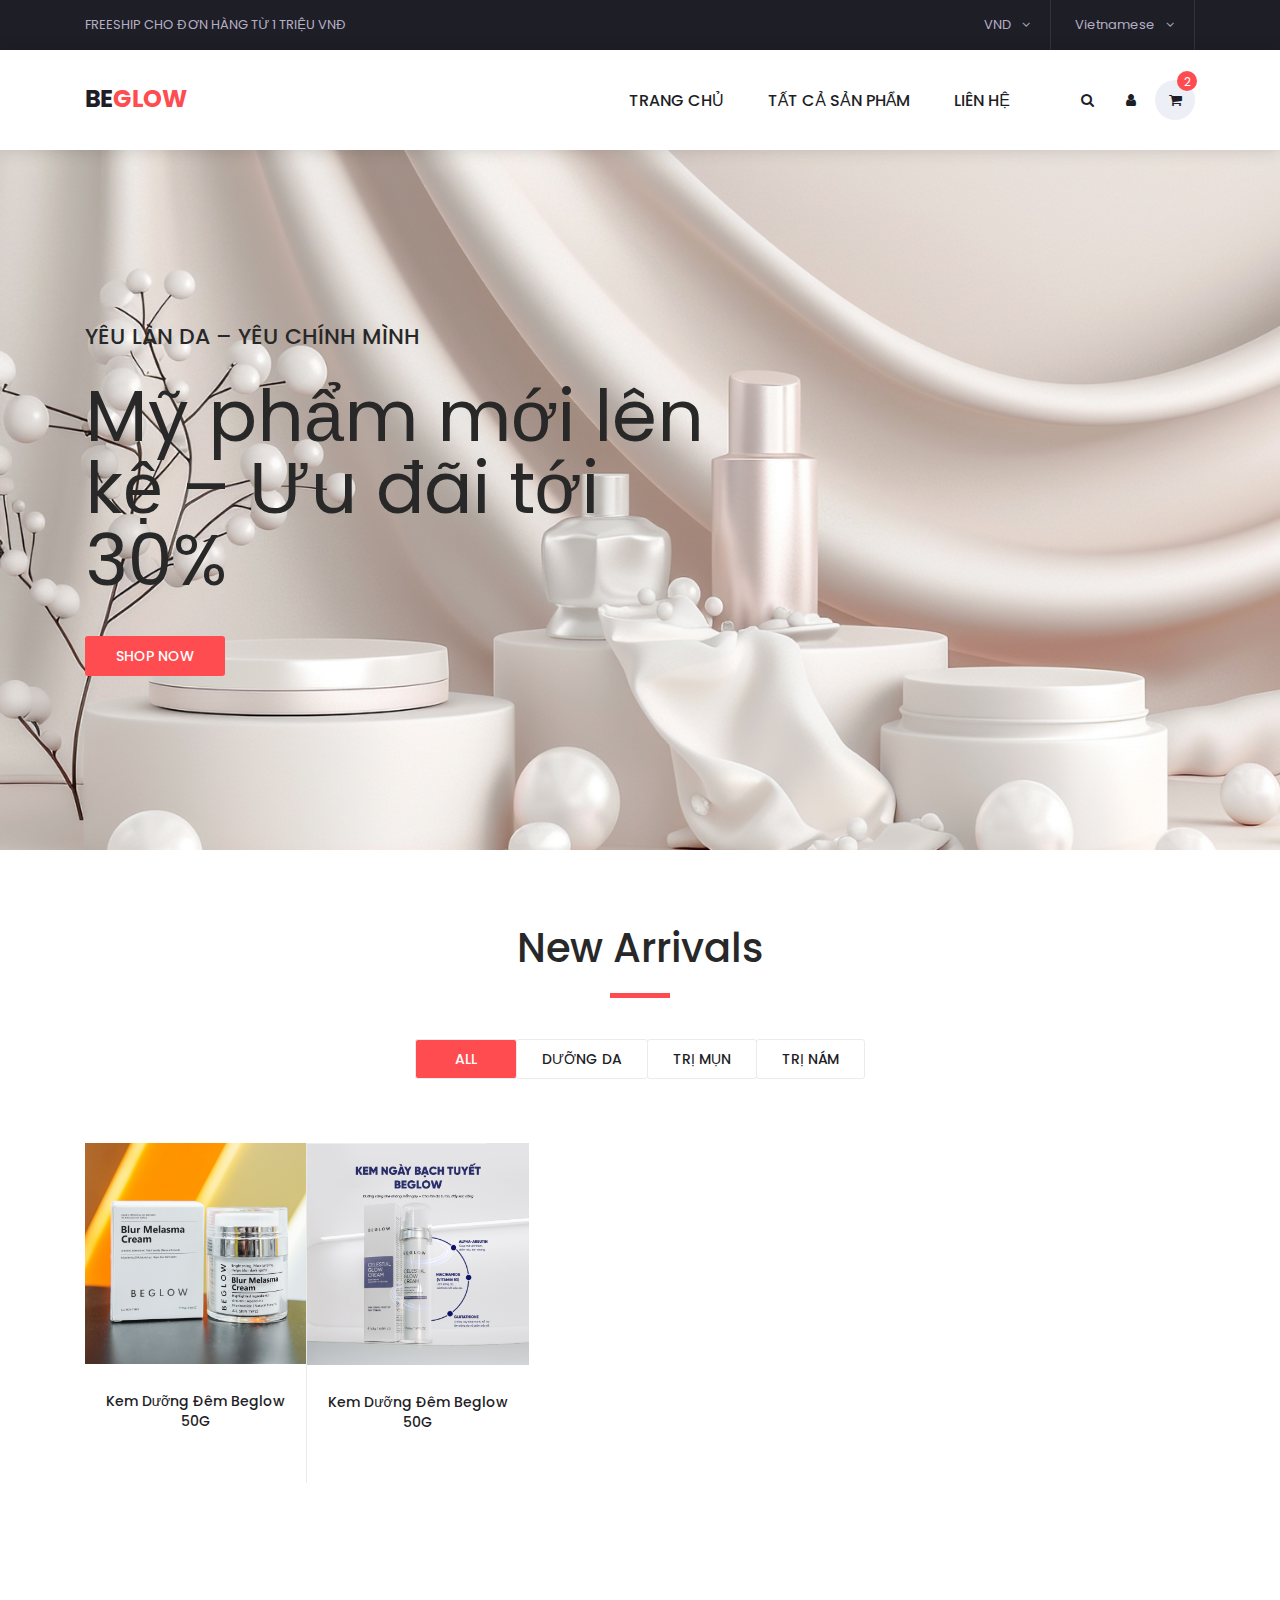
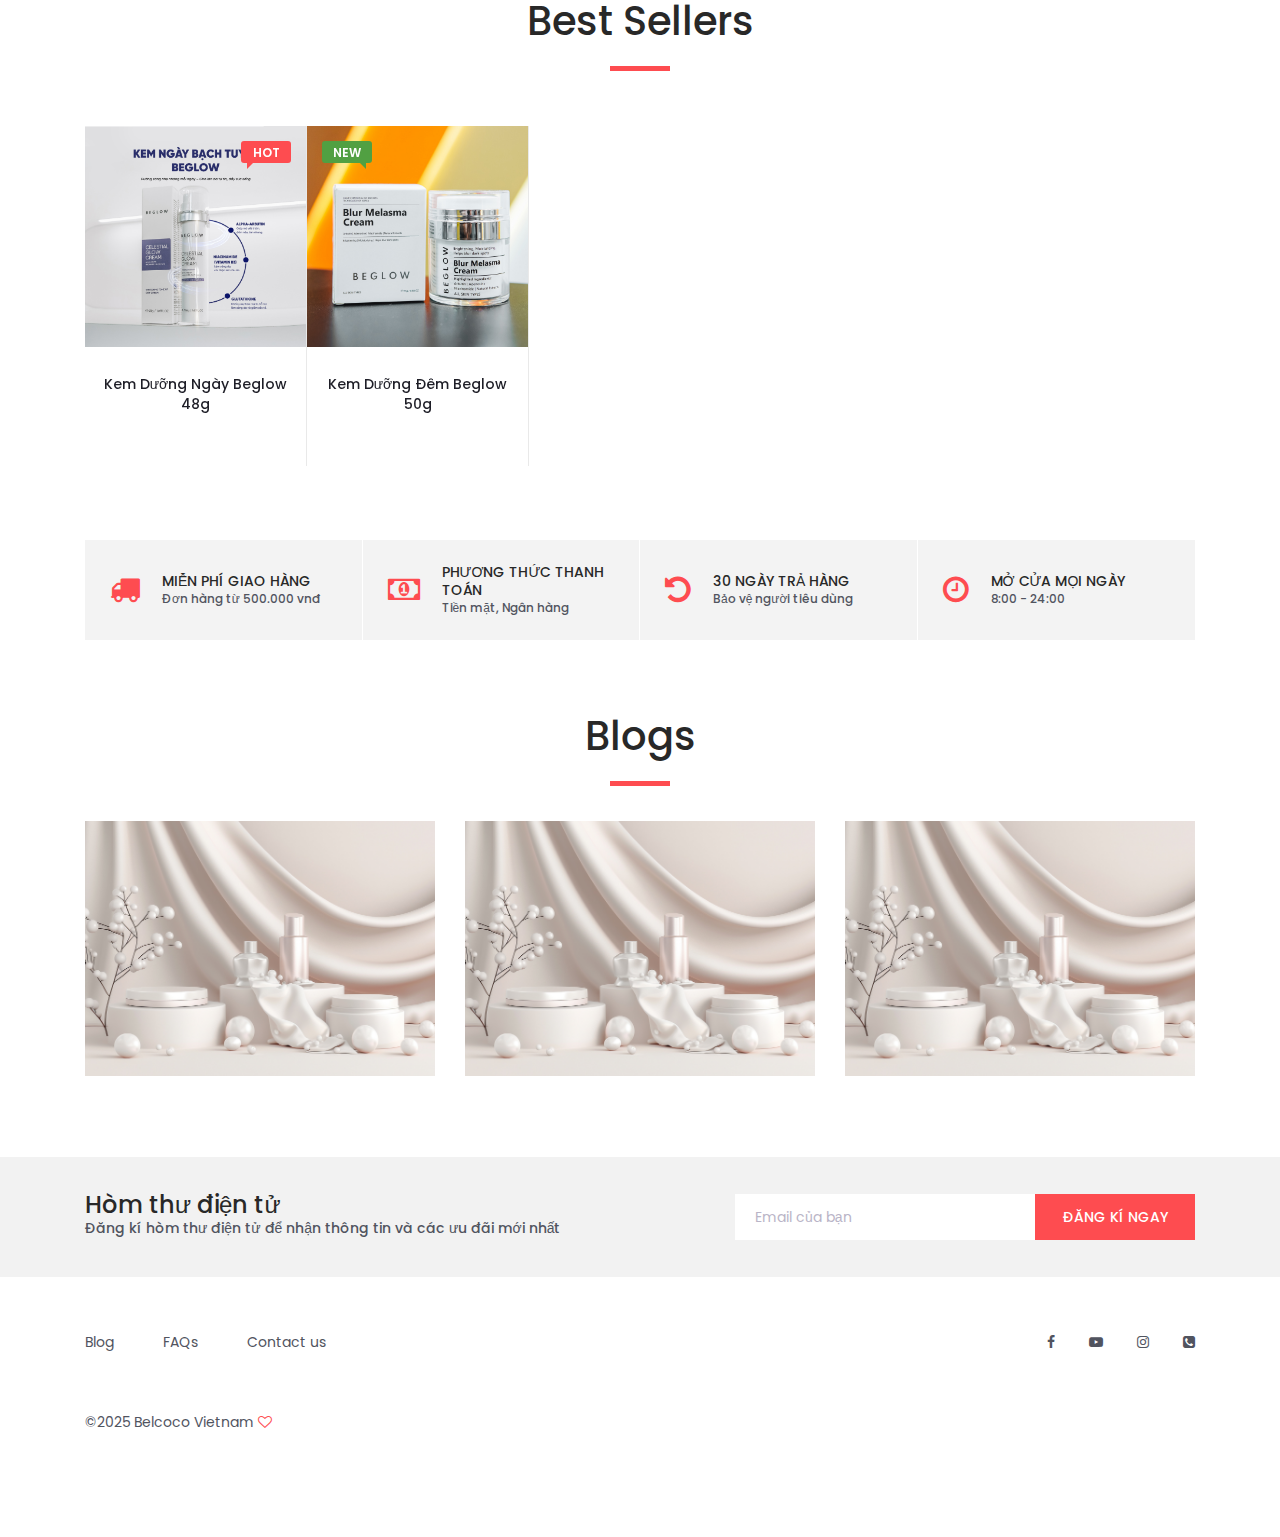
<file: index.html>
<!DOCTYPE html>
<html lang="en">

<head>
	<title>Trang chủ - Beglow</title>

	<!-- Clear cache -->
	<meta http-equiv="Cache-Control" content="no-cache, no-store, must-revalidate" />
	<meta http-equiv="Pragma" content="no-cache" />
	<meta http-equiv="Expires" content="0" />

	<meta charset="utf-8">
	<meta http-equiv="X-UA-Compatible" content="IE=edge">
	<meta name="description" content="Trang chủ - Beglow">
	<meta name="viewport" content="width=device-width, initial-scale=1">
	<link rel="stylesheet" type="text/css" href="./styles/bootstrap4/bootstrap.min.css">
	<link href="./plugins/font-awesome-4.7.0/css/font-awesome.min.css" rel="stylesheet" type="text/css">
	<link rel="stylesheet" type="text/css" href="./plugins/OwlCarousel2-2.2.1/owl.carousel.css">
	<link rel="stylesheet" type="text/css" href="./plugins/OwlCarousel2-2.2.1/owl.theme.default.css">
	<link rel="stylesheet" type="text/css" href="./plugins/OwlCarousel2-2.2.1/animate.css">
	<link rel="stylesheet" type="text/css" href="./styles/main_styles.css">
	<link rel="stylesheet" type="text/css" href="./styles/responsive.css">
	<link rel="icon" type="image/svg+xml" href="./images/beglow-fav.svg" />
</head>

<body>


	<div class="super_container">

		<!-- Header -->
		<!-- <div id="header"></div> -->
		<header class="header trans_300">

			<!-- Top Navigation -->

			<div class="top_nav">
				<div class="container">
					<div class="row">
						<div class="col-md-6">
							<div class="top_nav_left">Freeship cho đơn hàng từ 1 triệu vnđ</div>
						</div>
						<div class="col-md-6 text-right">
							<div class="top_nav_right">
								<ul class="top_nav_menu">

									<!-- Currency / Language / My Account -->

									<li class="currency">
										<a href="#">
											vnd
											<i class="fa fa-angle-down"></i>
										</a>
										<ul class="currency_selection">
											<li><a href="#">usd</a></li>
										</ul>
									</li>
									<li class="language">
										<a href="#">
											Vietnamese
											<i class="fa fa-angle-down"></i>
										</a>
										<ul class="language_selection">
											<li><a href="#">English</a></li>
										</ul>
									</li>
									
								</ul>
							</div>
						</div>
					</div>
				</div>
			</div>

			<!-- Main Navigation -->

			<div class="main_nav_container">
				<div class="container">
					<div class="row">
						<div class="col-lg-12 text-right">
							<div class="logo_container">
								<a href="/">be<span>glow</span></a>
							</div>
							<nav class="navbar">
								<ul class="navbar_menu">
									<li><a href="/">Trang chủ</a></li>
									<li><a href="/products">Tất cả sản phẩm</a></li>
									<!-- <li><a href="#">blog</a></li> -->
									<li><a href="/contact">Liên hệ</a></li>
								</ul>
								<ul class="navbar_user">
									<li><a href="#"><i class="fa fa-search" aria-hidden="true"></i></a></li>
									<li><a href="#"><i class="fa fa-user" aria-hidden="true"></i></a></li>
									<li class="checkout">
										<a href="#">
											<i class="fa fa-shopping-cart" aria-hidden="true"></i>
											<span id="checkout_items" class="checkout_items">2</span>
										</a>
									</li>
								</ul>
								<div class="hamburger_container">
									<i class="fa fa-bars" aria-hidden="true"></i>
								</div>
							</nav>
						</div>
					</div>
				</div>
			</div>

		</header>

		<div class="fs_menu_overlay" style="pointer-events: none;"></div>

		<!-- Hamburger Menu -->

		<div class="hamburger_menu">
			<div class="hamburger_close"><i class="fa fa-times" aria-hidden="true"></i></div>
			<div class="hamburger_menu_content text-right">
				<ul class="menu_top_nav">
					<li class="menu_item"><a href="/">Trang chủ</a></li>
					<li class="menu_item"><a href="/products">Tất cả sản phẩm</a></li>
					<li class="menu_item"><a href="/contact">Liên hệ</a></li>

				</ul>
			</div>
		</div>


		<!-- Slider -->

		<div class="main_slider" style="background-image:url(images/banner-home.jpg)">
			<div class="container fill_height">
				<div class="row align-items-center fill_height">
					<div class="col">
						<div class="main_slider_content">
							<h6>Yêu làn da – Yêu chính mình</h6>
							<h1>Mỹ phẩm mới lên kệ – Ưu đãi tới 30%</h1>
							<div class="red_button shop_now_button"><a href="#product-section">shop now</a></div>
						</div>
					</div>
				</div>
			</div>
		</div>

		<!-- New Arrivals -->

		<div class="new_arrivals">
			<div class="container">
				<div class="row">
					<div class="col text-center">
						<div class="section_title new_arrivals_title">
							<h2>New Arrivals</h2>
						</div>
					</div>
				</div>
				<div class="row align-items-center">
					<div class="col text-center">
						<div class="new_arrivals_sorting">
							<ul class="arrivals_grid_sorting clearfix button-group filters-button-group">
								<li class="grid_sorting_button button d-flex flex-column justify-content-center align-items-center active is-checked"
									data-filter="*">All</li>
								<li class="grid_sorting_button button d-flex flex-column justify-content-center align-items-center"
									data-filter=".duong-da">Dưỡng da</li>
								<li class="grid_sorting_button button d-flex flex-column justify-content-center align-items-center"
									data-filter=".tri-mun">Trị mụn</li>
								<li class="grid_sorting_button button d-flex flex-column justify-content-center align-items-center"
									data-filter=".tri-nam">Trị nám</li>
							</ul>
						</div>
					</div>
				</div>
				<div class="row" id="product-section">
					<div class="col">
						<div class="product-grid"
							data-isotope='{ "itemSelector": ".product-item", "layoutMode": "fitRows" }'>

							<!-- Product 1 -->

							<div class="product-item duong-da">
								<div class="product discount product_filter">
									<div class="product_image">
										<a href="./product/MP0824-kem-duong-dem-beglow-50g">
											<img src="./images/MP0824_4.jpg" alt="">
										</a>
									</div>
									<!-- <div class="favorite favorite_left"></div> -->
									<div class="favorite "></div>
									<div class="product_info">
										<h6 class="product_name"><a href="./product/MP0824-kem-duong-dem-beglow-50g">Kem
												Dưỡng
												Đêm Beglow 50G</a></h6>
										<!-- <div class="product_price">850.000đ</div> -->
									</div>
								</div>
								<div class="red_button add_to_cart_button"><a
										href="./product/MP0824-kem-duong-dem-beglow-50g">Xem chi tiết</a></div>
							</div>

							<!-- Product 2 -->

							<div class="product-item duong-da tri-nam">
								<div class="product product_filter">
									<div class="product_image">
										<a href="./product/MP1087-kem-duong-ngay-beglow-48g/">
											<img src="./images/MP1087_1.jpg" alt="">
										</a>
									</div>
									<div class="favorite"></div>
									<div class="product_info">
										<h6 class="product_name"><a
												href="./product/MP1087-kem-duong-ngay-beglow-48g/">Kem Dưỡng Đêm Beglow
												50G</a></h6>
										<!-- <div class="product_price">450.000đ</div> -->
									</div>
								</div>
								<div class="red_button add_to_cart_button"><a
										href="./product/MP1087-kem-duong-ngay-beglow-48g/">Xem chi tiết</a></div>
							</div>
						</div>
					</div>
				</div>
			</div>
		</div>


		<!-- Best Sellers -->

		<div class="best_sellers">
			<div class="container">
				<div class="row">
					<div class="col text-center">
						<div class="section_title new_arrivals_title">
							<h2>Best Sellers</h2>
						</div>
					</div>
				</div>
				<div class="row">
					<div class="col">
						<div class="product_slider_container">
							<div class="owl-carousel owl-theme product_slider">

								<!-- Slide 1 -->

								<div class="owl-item product_slider_item">
									<div class="product-item">
										<div class="product discount">
											<div class="product_image">
												<a href="./product/MP1087-kem-duong-ngay-beglow-48g/"><img
														src="./images/MP1087_1.jpg" alt=""></a>

											</div>
											<div class="favorite favorite_left"></div>
											<div
												class="product_bubble product_bubble_right product_bubble_red d-flex flex-column align-items-center">
												<span>HOT</span>
											</div>
											<div class="product_info">
												<h6 class="product_name"><a
														href="./product/MP1087-kem-duong-ngay-beglow-48g/">Kem Dưỡng
														Ngày Beglow 48g</a></h6>
												<!-- <div class="product_price">450.000đ<span>650.000đ</span></div> -->
											</div>
										</div>
									</div>
								</div>

								<!-- Slide 2 -->

								<div class="owl-item product_slider_item">
									<div class="product-item">
										<div class="product">
											<div class="product_image">
												<a href="./product/MP0824-kem-duong-dem-beglow-50g/"><img
														src="./images/MP0824_4.jpg" alt=""></a>

											</div>
											<div class="favorite"></div>
											<div
												class="product_bubble product_bubble_left product_bubble_green d-flex flex-column align-items-center">
												<span>new</span>
											</div>
											<div class="product_info">
												<h6 class="product_name"><a
														href="./product/MP0824-kem-duong-dem-beglow-50g/">Kem Dưỡng Đêm
														Beglow 50g</a></h6>
												<!-- <div class="product_price">610.000đ</div> -->
											</div>
										</div>
									</div>
								</div>

							</div>

							<!-- Slider Navigation -->

							<div
								class="product_slider_nav_left product_slider_nav d-flex align-items-center justify-content-center flex-column">
								<i class="fa fa-chevron-left" aria-hidden="true"></i>
							</div>
							<div
								class="product_slider_nav_right product_slider_nav d-flex align-items-center justify-content-center flex-column">
								<i class="fa fa-chevron-right" aria-hidden="true"></i>
							</div>
						</div>
					</div>
				</div>
			</div>
		</div>

		<!-- Benefit -->
		<div id="benefit"></div>

		<!-- Blogs -->

		<div class="blogs">
			<div class="container">
				<div class="row">
					<div class="col text-center">
						<div class="section_title">
							<h2>Blogs</h2>
						</div>
					</div>
				</div>
				<div class="row blogs_container">
					<div class="col-lg-4 blog_item_col">
						<div class="blog_item">
							<div class="blog_background" style="background-image:url(./images/blog_1.jpg)"></div>
							<div
								class="blog_content d-flex flex-column align-items-center justify-content-center text-center">
								<h4 class="blog_title">Hướng dẫn cách sử dụng sản phẩm Peel Meso</h4>
								<span class="blog_meta">by admin | 05/2025</span>
								<a class="blog_more" href="#">Xem thêm</a>
							</div>
						</div>
					</div>
					<div class="col-lg-4 blog_item_col">
						<div class="blog_item">
							<div class="blog_background" style="background-image:url(./images/blog_1.jpg)"></div>
							<div
								class="blog_content d-flex flex-column align-items-center justify-content-center text-center">
								<h4 class="blog_title">Làm thế nào để có thể cải thiện tình trạng nám/thâm/sạm/tàn nhang
									trên da?</h4>
								<span class="blog_meta">by admin | 05/2025</span>
								<a class="blog_more" href="#">Xem thêm</a>
							</div>
						</div>
					</div>
					<div class="col-lg-4 blog_item_col">
						<div class="blog_item">
							<div class="blog_background" style="background-image:url(./images/blog_1.jpg)"></div>
							<div
								class="blog_content d-flex flex-column align-items-center justify-content-center text-center">
								<h4 class="blog_title">Lý do hình thành mụn và cách xử lý</h4>
								<span class="blog_meta">by admin | 05/2025</span>
								<a class="blog_more" href="#">Xem thêm</a>
							</div>
						</div>
					</div>
				</div>
			</div>
		</div>

		<!-- Newsletter -->
		<div id="newsletter"></div>

		<!-- Footer -->
		<div id="footer"></div>


	</div>


	<!-- Import common -->

	<script>
		function includeSomeHTML(components = [], folder = "./common/") {
			components.forEach(name => {
				const el = document.getElementById(name);
				if (el) {
					fetch(folder + name + ".html")
						.then(response => response.text())
						.then(data => el.innerHTML = data);
				}
			});
		}

		// Chỉ định các thành phần dùng chung cần nhúng
		includeSomeHTML(["benefit", "newsletter", "footer"]);
	</script>


	<script src="./js/jquery-3.2.1.min.js"></script>
	<script src="./styles/bootstrap4/popper.js"></script>
	<script src="./styles/bootstrap4/bootstrap.min.js"></script>
	<script src="./plugins/Isotope/isotope.pkgd.min.js"></script>
	<script src="./plugins/OwlCarousel2-2.2.1/owl.carousel.js"></script>
	<script src="./plugins/easing/easing.js"></script>
	<script src="./js/custom.js"></script>


	<script>
		$(document).ready(function () {
			$('a[href^="#"]').on('click', function (event) {
				event.preventDefault();
				var target = $(this.getAttribute('href'));
				if (target.length) {
					$('html, body').animate({
						scrollTop: target.offset().top
					}, 800); // 800ms là tốc độ cuộn
				}
			});
		});
	</script>




</body>

</html>
</file>
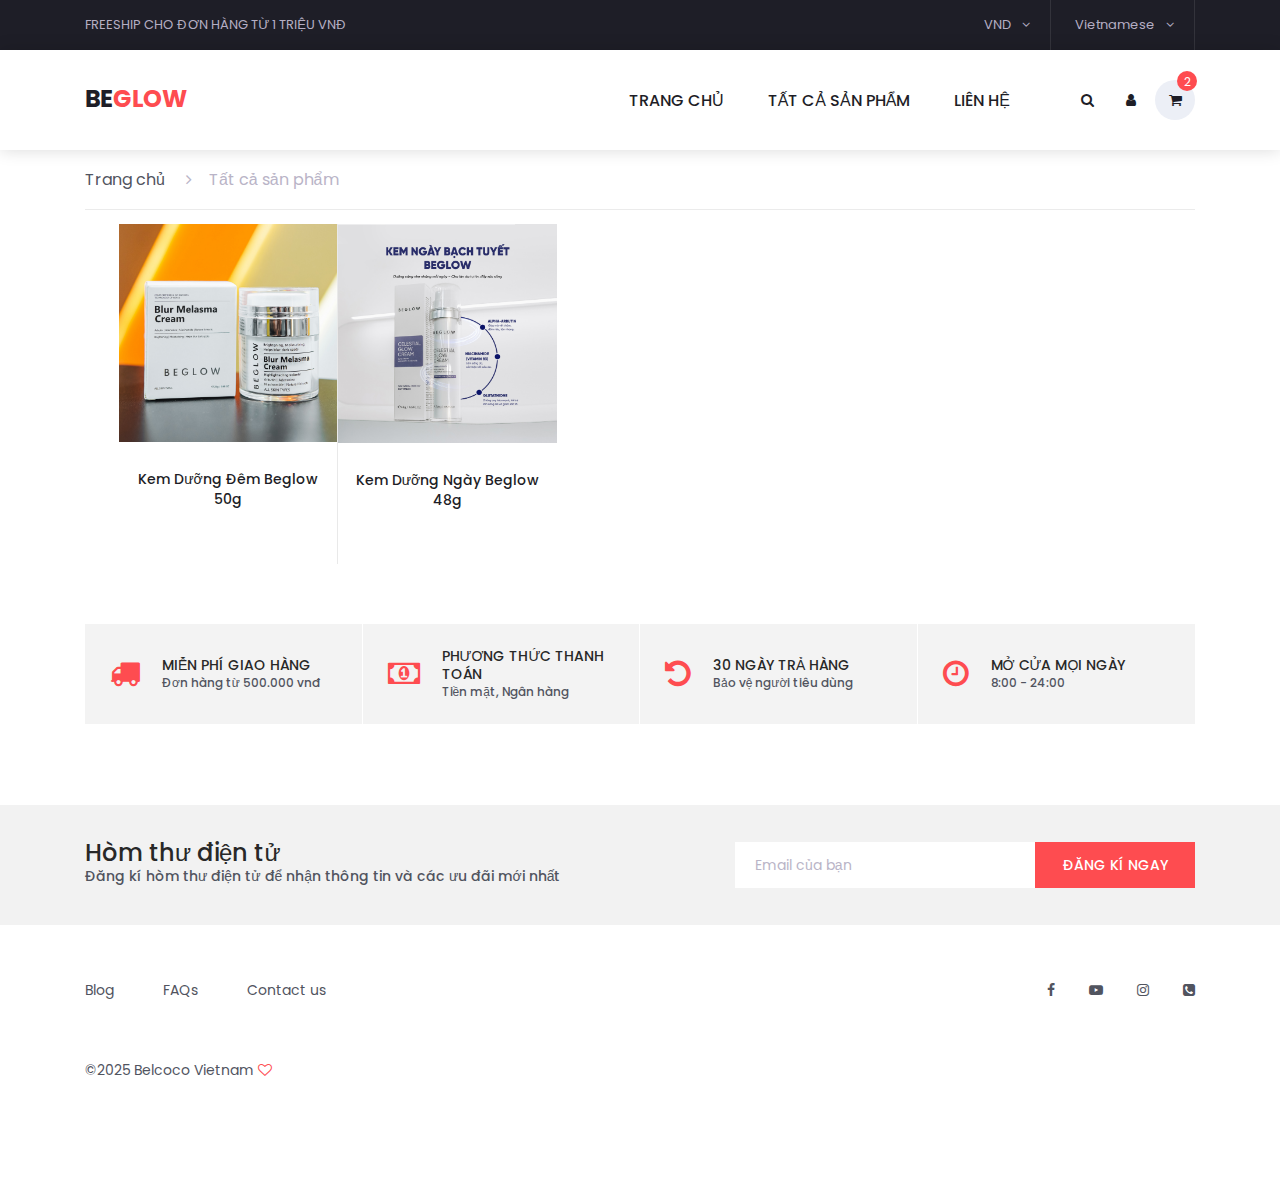
<file: products/index.html>
<!DOCTYPE html>
<html lang="en">

<head>
	<title>All Product - Beglow</title>

	<!-- Clear cache -->
	<meta http-equiv="Cache-Control" content="no-cache, no-store, must-revalidate" />
	<meta http-equiv="Pragma" content="no-cache" />
	<meta http-equiv="Expires" content="0" />
	
	<meta charset="utf-8">
	<meta http-equiv="X-UA-Compatible" content="IE=edge">
	<meta name="description" content="All product - Beglow">
	<meta name="viewport" content="width=device-width, initial-scale=1">
	<link rel="stylesheet" type="text/css" href="../styles/bootstrap4/bootstrap.min.css">
	<link href="../plugins/font-awesome-4.7.0/css/font-awesome.min.css" rel="stylesheet" type="text/css">
	<link rel="stylesheet" type="text/css" href="../plugins/OwlCarousel2-2.2.1/owl.carousel.css">
	<link rel="stylesheet" type="text/css" href="../plugins/OwlCarousel2-2.2.1/owl.theme.default.css">
	<link rel="stylesheet" type="text/css" href="../plugins/OwlCarousel2-2.2.1/animate.css">
	<link rel="stylesheet" type="text/css" href="../plugins/jquery-ui-1.12.1.custom/jquery-ui.css">
	<link rel="stylesheet" type="text/css" href="../styles/categories_styles.css">
	<link rel="stylesheet" type="text/css" href="../styles/categories_responsive.css">
	<link rel="icon" type="image/svg+xml" href="../images/beglow-fav.svg" />
</head>

<body>

	<div class="super_container">

		<!-- Header -->
		<!-- <div id="header"></div> -->
		<header class="header trans_300">

			<!-- Top Navigation -->

			<div class="top_nav">
				<div class="container">
					<div class="row">
						<div class="col-md-6">
							<div class="top_nav_left">Freeship cho đơn hàng từ 1 triệu vnđ</div>
						</div>
						<div class="col-md-6 text-right">
							<div class="top_nav_right">
								<ul class="top_nav_menu">

									<!-- Currency / Language / My Account -->

									<li class="currency">
										<a href="#">
											vnd
											<i class="fa fa-angle-down"></i>
										</a>
										<ul class="currency_selection">
											<li><a href="#">usd</a></li>
										</ul>
									</li>
									<li class="language">
										<a href="#">
											Vietnamese
											<i class="fa fa-angle-down"></i>
										</a>
										<ul class="language_selection">
											<li><a href="#">English</a></li>
										</ul>
									</li>
									<!-- <li class="account">
										<a href="#">
											My Account
											<i class="fa fa-angle-down"></i>
										</a>
										<ul class="account_selection">
											<li><a href="#"><i class="fa fa-sign-in" aria-hidden="true"></i>Sign In</a>
											</li>
											<li><a href="#"><i class="fa fa-user-plus"
														aria-hidden="true"></i>Register</a></li>
										</ul>
									</li> -->
								</ul>
							</div>
						</div>
					</div>
				</div>
			</div>

			<!-- Main Navigation -->

			<div class="main_nav_container">
				<div class="container">
					<div class="row">
						<div class="col-lg-12 text-right">
							<div class="logo_container">
								<a href="/">be<span>glow</span></a>
							</div>
							<nav class="navbar">
								<ul class="navbar_menu">
									<li><a href="/">Trang chủ</a></li>
									<li><a href="/products">Tất cả sản phẩm</a></li>
									<!-- <li><a href="#">blog</a></li> -->
									<li><a href="/contact">Liên hệ</a></li>
								</ul>
								<ul class="navbar_user">
									<li><a href="#"><i class="fa fa-search" aria-hidden="true"></i></a></li>
									<li><a href="#"><i class="fa fa-user" aria-hidden="true"></i></a></li>
									<li class="checkout">
										<a href="#">
											<i class="fa fa-shopping-cart" aria-hidden="true"></i>
											<span id="checkout_items" class="checkout_items">2</span>
										</a>
									</li>
								</ul>
								<div class="hamburger_container">
									<i class="fa fa-bars" aria-hidden="true"></i>
								</div>
							</nav>
						</div>
					</div>
				</div>
			</div>

		</header>

		<div class="fs_menu_overlay" style="pointer-events: none;"></div>

		<!-- Hamburger Menu -->

		<div class="hamburger_menu">
			<div class="hamburger_close"><i class="fa fa-times" aria-hidden="true"></i></div>
			<div class="hamburger_menu_content text-right">
				<ul class="menu_top_nav">
					<li class="menu_item"><a href="/">Trang chủ</a></li>
					<li class="menu_item"><a href="/products">Tất cả sản phẩm</a></li>
					<li class="menu_item"><a href="/contact">Liên hệ</a></li>
					
				</ul>
			</div>
		</div>
		<div class="container product_section_container">
			<div class="row">
				<div class="col product_section clearfix">

					<!-- Breadcrumbs -->

					<div class="breadcrumbs d-flex flex-row align-items-center">
						<ul>
							<li><a href="../index.html">Trang chủ</a></li>
							<li class="active"><a href="#"><i class="fa fa-angle-right" aria-hidden="true"></i>Tất cả
									sản phẩm</a></li>
						</ul>
					</div>

					<!-- Sidebar -->

					<!-- <div class="sidebar">


						Price Range Filtering
						<div class="sidebar_section">
							<div class="sidebar_title">
								<h5>Lọc theo giá</h5>
							</div>
							<p>
								<input type="text" id="amount" readonly
									style="border:0; color:#f6931f; font-weight:bold;">
							</p>
							<div id="slider-range"></div>
							<div class="filter_button"><span>Tìm kiếm</span></div>
						</div>

					</div> -->

					<!-- Main Content -->

					<div class="main_content">

						<!-- Products -->

						<div class="products_iso">
							<div class="row">
								<div class="col">

									<div class="product-grid">

										<!-- Product 1 -->

										<div class="product-item">
											<div class="product discount product_filter">
												<div class="product_image">
													<a href="../product/MP0824-kem-duong-dem-beglow-50g/">
														<img src="../images/MP0824_4.jpg" alt="">
													</a>
												</div>
												<div class="favorite favorite_left"></div>
												<!-- <div
													class="product_bubble product_bubble_right product_bubble_red d-flex flex-column align-items-center">
													<span>-$20</span>
												</div> -->
												<div class="product_info">
													<h6 class="product_name"><a
															href="../product/MP0824-kem-duong-dem-beglow-50g/">Kem Dưỡng Đêm Beglow 50g</a></h6>
													<!-- <div class="product_price">420.000đ<span>590.000đ</span></div> -->
												</div>
											</div>
											<div class="red_button add_to_cart_button"><a href="../product/MP0824-kem-duong-dem-beglow-50g/">Xem chi tiết</a>
											</div>
										</div>

										<!-- Product 2 -->

										<div class="product-item">
											<div class="product product_filter">
												<div class="product_image">
													<a href="../product/MP1087-kem-duong-ngay-beglow-48g/">
														<img src="../images/MP1087_1.jpg" alt="">
													</a>

												</div>
												<div class="favorite"></div>
												<!-- <div
													class="product_bubble product_bubble_left product_bubble_green d-flex flex-column align-items-center">
													<span>new</span>
												</div> -->
												<div class="product_info">
													<h6 class="product_name"><a
															href="../product/MP1087-kem-duong-ngay-beglow-48g/">Kem Dưỡng Ngày Beglow 48g</a></h6>
													<!-- <div class="product_price">610.000đ</div> -->
												</div>
											</div>
											<div class="red_button add_to_cart_button"><a href="../product/MP1087-kem-duong-ngay-beglow-48g/">Xem chi tiết</a>
											</div>
										</div>

									</div>

								</div>
							</div>
						</div>
					</div>
				</div>
			</div>
		</div>
	</div>

	<!-- Benefit -->
	<div id="benefit"></div>


	<!-- Newsletter -->

	<div id="newsletter"></div>

	<!-- Footer -->

	<div id="footer"></div>

	</div>
	<!-- Import common -->
	<script>
		function includeSomeHTML(components = [], folder = "../common/") {
			components.forEach(name => {
				const el = document.getElementById(name);
				if (el) {
					fetch(folder + name + ".html")
						.then(response => response.text())
						.then(data => el.innerHTML = data);
				}
			});
		}

		// Chỉ định các thành phần dùng chung cần nhúng
		includeSomeHTML(["benefit", "newsletter", "footer"]);
	</script>

	<script src="../js/jquery-3.2.1.min.js"></script>
	<script src="../styles/bootstrap4/popper.js"></script>
	<script src="../styles/bootstrap4/bootstrap.min.js"></script>
	<script src="../plugins/Isotope/isotope.pkgd.min.js"></script>
	<script src="../plugins/OwlCarousel2-2.2.1/owl.carousel.js"></script>
	<script src="../plugins/easing/easing.js"></script>
	<script src="../plugins/jquery-ui-1.12.1.custom/jquery-ui.js"></script>
	<script src="../js/categories_custom.js"></script>




</body>

</html>
</file>
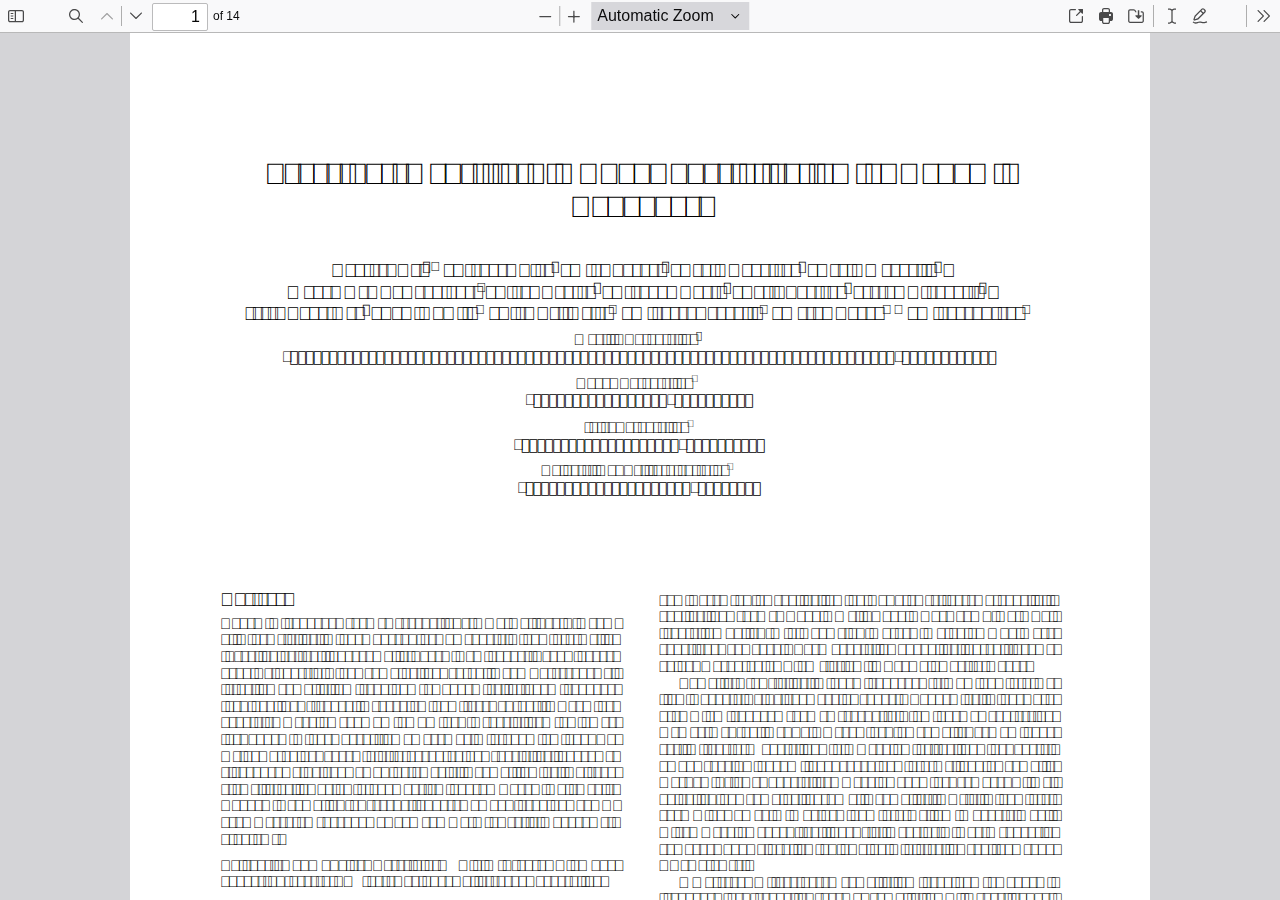
<file: plugins/pdfjs/web/viewer.html>
<!DOCTYPE html>
<!--
Copyright 2012 Mozilla Foundation

Licensed under the Apache License, Version 2.0 (the "License");
you may not use this file except in compliance with the License.
You may obtain a copy of the License at

    http://www.apache.org/licenses/LICENSE-2.0

Unless required by applicable law or agreed to in writing, software
distributed under the License is distributed on an "AS IS" BASIS,
WITHOUT WARRANTIES OR CONDITIONS OF ANY KIND, either express or implied.
See the License for the specific language governing permissions and
limitations under the License.

Adobe CMap resources are covered by their own copyright but the same license:

    Copyright 1990-2015 Adobe Systems Incorporated.

See https://github.com/adobe-type-tools/cmap-resources
-->
<html dir="ltr" mozdisallowselectionprint>
  <head>
    <meta charset="utf-8">
    <meta name="viewport" content="width=device-width, initial-scale=1, maximum-scale=1">
    <meta name="google" content="notranslate">
    <title>PDF.js viewer</title>

<!-- This snippet is used in production (included from viewer.html) -->
<link rel="resource" type="application/l10n" href="locale/locale.properties">
<script src="../build/pdf.js"></script>

    <link rel="stylesheet" href="viewer.css">

  <script src="viewer.js"></script>
  </head>

  <body tabindex="1">
    <div id="outerContainer">

      <div id="sidebarContainer">
        <div id="toolbarSidebar">
          <div id="toolbarSidebarLeft">
            <div id="sidebarViewButtons" class="splitToolbarButton toggled" role="radiogroup">
              <button id="viewThumbnail" class="toolbarButton toggled" title="Show Thumbnails" tabindex="2" data-l10n-id="thumbs" role="radio" aria-checked="true" aria-controls="thumbnailView">
                 <span data-l10n-id="thumbs_label">Thumbnails</span>
              </button>
              <button id="viewOutline" class="toolbarButton" title="Show Document Outline (double-click to expand/collapse all items)" tabindex="3" data-l10n-id="document_outline" role="radio" aria-checked="false" aria-controls="outlineView">
                 <span data-l10n-id="document_outline_label">Document Outline</span>
              </button>
              <button id="viewAttachments" class="toolbarButton" title="Show Attachments" tabindex="4" data-l10n-id="attachments" role="radio" aria-checked="false" aria-controls="attachmentsView">
                 <span data-l10n-id="attachments_label">Attachments</span>
              </button>
              <button id="viewLayers" class="toolbarButton" title="Show Layers (double-click to reset all layers to the default state)" tabindex="5" data-l10n-id="layers" role="radio" aria-checked="false" aria-controls="layersView">
                 <span data-l10n-id="layers_label">Layers</span>
              </button>
            </div>
          </div>

          <div id="toolbarSidebarRight">
            <div id="outlineOptionsContainer" class="hidden">
              <div class="verticalToolbarSeparator"></div>

              <button id="currentOutlineItem" class="toolbarButton" disabled="disabled" title="Find Current Outline Item" tabindex="6" data-l10n-id="current_outline_item">
                <span data-l10n-id="current_outline_item_label">Current Outline Item</span>
              </button>
            </div>
          </div>
        </div>
        <div id="sidebarContent">
          <div id="thumbnailView">
          </div>
          <div id="outlineView" class="hidden">
          </div>
          <div id="attachmentsView" class="hidden">
          </div>
          <div id="layersView" class="hidden">
          </div>
        </div>
        <div id="sidebarResizer"></div>
      </div>  <!-- sidebarContainer -->

      <div id="mainContainer">
        <div class="findbar hidden doorHanger" id="findbar">
          <div id="findbarInputContainer">
            <input id="findInput" class="toolbarField" title="Find" placeholder="Find in document…" tabindex="91" data-l10n-id="find_input" aria-invalid="false">
            <div class="splitToolbarButton">
              <button id="findPrevious" class="toolbarButton" title="Find the previous occurrence of the phrase" tabindex="92" data-l10n-id="find_previous">
                <span data-l10n-id="find_previous_label">Previous</span>
              </button>
              <div class="splitToolbarButtonSeparator"></div>
              <button id="findNext" class="toolbarButton" title="Find the next occurrence of the phrase" tabindex="93" data-l10n-id="find_next">
                <span data-l10n-id="find_next_label">Next</span>
              </button>
            </div>
          </div>

          <div id="findbarOptionsOneContainer">
            <input type="checkbox" id="findHighlightAll" class="toolbarField" tabindex="94">
            <label for="findHighlightAll" class="toolbarLabel" data-l10n-id="find_highlight">Highlight All</label>
            <input type="checkbox" id="findMatchCase" class="toolbarField" tabindex="95">
            <label for="findMatchCase" class="toolbarLabel" data-l10n-id="find_match_case_label">Match Case</label>
          </div>
          <div id="findbarOptionsTwoContainer">
            <input type="checkbox" id="findMatchDiacritics" class="toolbarField" tabindex="96">
            <label for="findMatchDiacritics" class="toolbarLabel" data-l10n-id="find_match_diacritics_label">Match Diacritics</label>
            <input type="checkbox" id="findEntireWord" class="toolbarField" tabindex="97">
            <label for="findEntireWord" class="toolbarLabel" data-l10n-id="find_entire_word_label">Whole Words</label>
          </div>

          <div id="findbarMessageContainer" aria-live="polite">
            <span id="findResultsCount" class="toolbarLabel"></span>
            <span id="findMsg" class="toolbarLabel"></span>
          </div>
        </div>  <!-- findbar -->

        <div class="editorParamsToolbar hidden doorHangerRight" id="editorFreeTextParamsToolbar">
          <div class="editorParamsToolbarContainer">
            <div class="editorParamsSetter">
              <label for="editorFreeTextColor" class="editorParamsLabel" data-l10n-id="editor_free_text_color">Color</label>
              <input type="color" id="editorFreeTextColor" class="editorParamsColor" tabindex="100">
            </div>
            <div class="editorParamsSetter">
              <label for="editorFreeTextFontSize" class="editorParamsLabel" data-l10n-id="editor_free_text_size">Size</label>
              <input type="range" id="editorFreeTextFontSize" class="editorParamsSlider" value="10" min="5" max="100" step="1" tabindex="101">
            </div>
          </div>
        </div>

        <div class="editorParamsToolbar hidden doorHangerRight" id="editorInkParamsToolbar">
          <div class="editorParamsToolbarContainer">
            <div class="editorParamsSetter">
              <label for="editorInkColor" class="editorParamsLabel" data-l10n-id="editor_ink_color">Color</label>
              <input type="color" id="editorInkColor" class="editorParamsColor" tabindex="102">
            </div>
            <div class="editorParamsSetter">
              <label for="editorInkThickness" class="editorParamsLabel" data-l10n-id="editor_ink_thickness">Thickness</label>
              <input type="range" id="editorInkThickness" class="editorParamsSlider" value="1" min="1" max="20" step="1" tabindex="103">
            </div>
            <div class="editorParamsSetter">
              <label for="editorInkOpacity" class="editorParamsLabel" data-l10n-id="editor_ink_opacity">Opacity</label>
              <input type="range" id="editorInkOpacity" class="editorParamsSlider" value="100" min="1" max="100" step="1" tabindex="104">
            </div>
          </div>
        </div>

        <div class="editorParamsToolbar hidden doorHangerRight" id="editorStampParamsToolbar">
          <div class="editorParamsToolbarContainer">
            <button id="editorStampAddImage" class="secondaryToolbarButton" title="Add image" tabindex="105" data-l10n-id="editor_stamp_add_image">
              <span data-l10n-id="editor_stamp_add_image_label">Add image</span>
            </button>
          </div>
        </div>

        <div id="secondaryToolbar" class="secondaryToolbar hidden doorHangerRight">
          <div id="secondaryToolbarButtonContainer">
            <button id="secondaryOpenFile" class="secondaryToolbarButton visibleLargeView" title="Open File" tabindex="51" data-l10n-id="open_file">
              <span data-l10n-id="open_file_label">Open</span>
            </button>

            <button id="secondaryPrint" class="secondaryToolbarButton visibleMediumView" title="Print" tabindex="52" data-l10n-id="print">
              <span data-l10n-id="print_label">Print</span>
            </button>

            <button id="secondaryDownload" class="secondaryToolbarButton visibleMediumView" title="Save" tabindex="53" data-l10n-id="save">
              <span data-l10n-id="save_label">Save</span>
            </button>

            <div class="horizontalToolbarSeparator visibleLargeView"></div>

            <button id="presentationMode" class="secondaryToolbarButton" title="Switch to Presentation Mode" tabindex="54" data-l10n-id="presentation_mode">
              <span data-l10n-id="presentation_mode_label">Presentation Mode</span>
            </button>

            <a href="#" id="viewBookmark" class="secondaryToolbarButton" title="Current Page (View URL from Current Page)" tabindex="55" data-l10n-id="bookmark1">
              <span data-l10n-id="bookmark1_label">Current Page</span>
            </a>

            <div id="viewBookmarkSeparator" class="horizontalToolbarSeparator"></div>

            <button id="firstPage" class="secondaryToolbarButton" title="Go to First Page" tabindex="56" data-l10n-id="first_page">
              <span data-l10n-id="first_page_label">Go to First Page</span>
            </button>
            <button id="lastPage" class="secondaryToolbarButton" title="Go to Last Page" tabindex="57" data-l10n-id="last_page">
              <span data-l10n-id="last_page_label">Go to Last Page</span>
            </button>

            <div class="horizontalToolbarSeparator"></div>

            <button id="pageRotateCw" class="secondaryToolbarButton" title="Rotate Clockwise" tabindex="58" data-l10n-id="page_rotate_cw">
              <span data-l10n-id="page_rotate_cw_label">Rotate Clockwise</span>
            </button>
            <button id="pageRotateCcw" class="secondaryToolbarButton" title="Rotate Counterclockwise" tabindex="59" data-l10n-id="page_rotate_ccw">
              <span data-l10n-id="page_rotate_ccw_label">Rotate Counterclockwise</span>
            </button>

            <div class="horizontalToolbarSeparator"></div>

            <div id="cursorToolButtons" role="radiogroup">
              <button id="cursorSelectTool" class="secondaryToolbarButton toggled" title="Enable Text Selection Tool" tabindex="60" data-l10n-id="cursor_text_select_tool" role="radio" aria-checked="true">
                <span data-l10n-id="cursor_text_select_tool_label">Text Selection Tool</span>
              </button>
              <button id="cursorHandTool" class="secondaryToolbarButton" title="Enable Hand Tool" tabindex="61" data-l10n-id="cursor_hand_tool" role="radio" aria-checked="false">
                <span data-l10n-id="cursor_hand_tool_label">Hand Tool</span>
              </button>
            </div>

            <div class="horizontalToolbarSeparator"></div>

            <div id="scrollModeButtons" role="radiogroup">
              <button id="scrollPage" class="secondaryToolbarButton" title="Use Page Scrolling" tabindex="62" data-l10n-id="scroll_page" role="radio" aria-checked="false">
                <span data-l10n-id="scroll_page_label">Page Scrolling</span>
              </button>
              <button id="scrollVertical" class="secondaryToolbarButton toggled" title="Use Vertical Scrolling" tabindex="63" data-l10n-id="scroll_vertical" role="radio" aria-checked="true">
                <span data-l10n-id="scroll_vertical_label" >Vertical Scrolling</span>
              </button>
              <button id="scrollHorizontal" class="secondaryToolbarButton" title="Use Horizontal Scrolling" tabindex="64" data-l10n-id="scroll_horizontal" role="radio" aria-checked="false">
                <span data-l10n-id="scroll_horizontal_label">Horizontal Scrolling</span>
              </button>
              <button id="scrollWrapped" class="secondaryToolbarButton" title="Use Wrapped Scrolling" tabindex="65" data-l10n-id="scroll_wrapped" role="radio" aria-checked="false">
                <span data-l10n-id="scroll_wrapped_label">Wrapped Scrolling</span>
              </button>
            </div>

            <div class="horizontalToolbarSeparator"></div>

            <div id="spreadModeButtons" role="radiogroup">
              <button id="spreadNone" class="secondaryToolbarButton toggled" title="Do not join page spreads" tabindex="66" data-l10n-id="spread_none" role="radio" aria-checked="true">
                <span data-l10n-id="spread_none_label">No Spreads</span>
              </button>
              <button id="spreadOdd" class="secondaryToolbarButton" title="Join page spreads starting with odd-numbered pages" tabindex="67" data-l10n-id="spread_odd" role="radio" aria-checked="false">
                <span data-l10n-id="spread_odd_label">Odd Spreads</span>
              </button>
              <button id="spreadEven" class="secondaryToolbarButton" title="Join page spreads starting with even-numbered pages" tabindex="68" data-l10n-id="spread_even" role="radio" aria-checked="false">
                <span data-l10n-id="spread_even_label">Even Spreads</span>
              </button>
            </div>

            <div class="horizontalToolbarSeparator"></div>

            <button id="documentProperties" class="secondaryToolbarButton" title="Document Properties…" tabindex="69" data-l10n-id="document_properties" aria-controls="documentPropertiesDialog">
              <span data-l10n-id="document_properties_label">Document Properties…</span>
            </button>
          </div>
        </div>  <!-- secondaryToolbar -->

        <div class="toolbar">
          <div id="toolbarContainer">
            <div id="toolbarViewer">
              <div id="toolbarViewerLeft">
                <button id="sidebarToggle" class="toolbarButton" title="Toggle Sidebar" tabindex="11" data-l10n-id="toggle_sidebar" aria-expanded="false" aria-controls="sidebarContainer">
                  <span data-l10n-id="toggle_sidebar_label">Toggle Sidebar</span>
                </button>
                <div class="toolbarButtonSpacer"></div>
                <button id="viewFind" class="toolbarButton" title="Find in Document" tabindex="12" data-l10n-id="findbar" aria-expanded="false" aria-controls="findbar">
                  <span data-l10n-id="findbar_label">Find</span>
                </button>
                <div class="splitToolbarButton hiddenSmallView">
                  <button class="toolbarButton" title="Previous Page" id="previous" tabindex="13" data-l10n-id="previous">
                    <span data-l10n-id="previous_label">Previous</span>
                  </button>
                  <div class="splitToolbarButtonSeparator"></div>
                  <button class="toolbarButton" title="Next Page" id="next" tabindex="14" data-l10n-id="next">
                    <span data-l10n-id="next_label">Next</span>
                  </button>
                </div>
                <input type="number" id="pageNumber" class="toolbarField" title="Page" value="1" min="1" tabindex="15" data-l10n-id="page" autocomplete="off">
                <span id="numPages" class="toolbarLabel"></span>
              </div>
              <div id="toolbarViewerRight">
                <button id="openFile" class="toolbarButton hiddenLargeView" title="Open File" tabindex="31" data-l10n-id="open_file">
                  <span data-l10n-id="open_file_label">Open</span>
                </button>

                <button id="print" class="toolbarButton hiddenMediumView" title="Print" tabindex="32" data-l10n-id="print">
                  <span data-l10n-id="print_label">Print</span>
                </button>

                <button id="download" class="toolbarButton hiddenMediumView" title="Save" tabindex="33" data-l10n-id="save">
                  <span data-l10n-id="save_label">Save</span>
                </button>

                <div class="verticalToolbarSeparator hiddenMediumView"></div>

                <div id="editorModeButtons" class="splitToolbarButton toggled" role="radiogroup">
                  <button id="editorFreeText" class="toolbarButton" disabled="disabled" title="Text" role="radio" aria-checked="false" aria-controls="editorFreeTextParamsToolbar" tabindex="34" data-l10n-id="editor_free_text2">
                    <span data-l10n-id="editor_free_text2_label">Text</span>
                  </button>
                  <button id="editorInk" class="toolbarButton" disabled="disabled" title="Draw" role="radio" aria-checked="false" aria-controls="editorInkParamsToolbar" tabindex="35" data-l10n-id="editor_ink2">
                    <span data-l10n-id="editor_ink2_label">Draw</span>
                  </button>
                  <button id="editorStamp" class="toolbarButton hidden" disabled="disabled" title="Add or edit images" role="radio" aria-checked="false" aria-controls="editorStampParamsToolbar" tabindex="36" data-l10n-id="editor_stamp1">
                    <span data-l10n-id="editor_stamp1_label">Add or edit images</span>
                  </button>
                </div>

                <div id="editorModeSeparator" class="verticalToolbarSeparator"></div>

                <button id="secondaryToolbarToggle" class="toolbarButton" title="Tools" tabindex="48" data-l10n-id="tools" aria-expanded="false" aria-controls="secondaryToolbar">
                  <span data-l10n-id="tools_label">Tools</span>
                </button>
              </div>
              <div id="toolbarViewerMiddle">
                <div class="splitToolbarButton">
                  <button id="zoomOut" class="toolbarButton" title="Zoom Out" tabindex="21" data-l10n-id="zoom_out">
                    <span data-l10n-id="zoom_out_label">Zoom Out</span>
                  </button>
                  <div class="splitToolbarButtonSeparator"></div>
                  <button id="zoomIn" class="toolbarButton" title="Zoom In" tabindex="22" data-l10n-id="zoom_in">
                    <span data-l10n-id="zoom_in_label">Zoom In</span>
                   </button>
                </div>
                <span id="scaleSelectContainer" class="dropdownToolbarButton">
                  <select id="scaleSelect" title="Zoom" tabindex="23" data-l10n-id="zoom">
                    <option id="pageAutoOption" title="" value="auto" selected="selected" data-l10n-id="page_scale_auto">Automatic Zoom</option>
                    <option id="pageActualOption" title="" value="page-actual" data-l10n-id="page_scale_actual">Actual Size</option>
                    <option id="pageFitOption" title="" value="page-fit" data-l10n-id="page_scale_fit">Page Fit</option>
                    <option id="pageWidthOption" title="" value="page-width" data-l10n-id="page_scale_width">Page Width</option>
                    <option id="customScaleOption" title="" value="custom" disabled="disabled" hidden="true"></option>
                    <option title="" value="0.5" data-l10n-id="page_scale_percent" data-l10n-args='{ "scale": 50 }'>50%</option>
                    <option title="" value="0.75" data-l10n-id="page_scale_percent" data-l10n-args='{ "scale": 75 }'>75%</option>
                    <option title="" value="1" data-l10n-id="page_scale_percent" data-l10n-args='{ "scale": 100 }'>100%</option>
                    <option title="" value="1.25" data-l10n-id="page_scale_percent" data-l10n-args='{ "scale": 125 }'>125%</option>
                    <option title="" value="1.5" data-l10n-id="page_scale_percent" data-l10n-args='{ "scale": 150 }'>150%</option>
                    <option title="" value="2" data-l10n-id="page_scale_percent" data-l10n-args='{ "scale": 200 }'>200%</option>
                    <option title="" value="3" data-l10n-id="page_scale_percent" data-l10n-args='{ "scale": 300 }'>300%</option>
                    <option title="" value="4" data-l10n-id="page_scale_percent" data-l10n-args='{ "scale": 400 }'>400%</option>
                  </select>
                </span>
              </div>
            </div>
            <div id="loadingBar">
              <div class="progress">
                <div class="glimmer">
                </div>
              </div>
            </div>
          </div>
        </div>

        <div id="viewerContainer" tabindex="0">
          <div id="viewer" class="pdfViewer"></div>
        </div>
      </div> <!-- mainContainer -->

      <div id="dialogContainer">
        <dialog id="passwordDialog">
          <div class="row">
            <label for="password" id="passwordText" data-l10n-id="password_label">Enter the password to open this PDF file:</label>
          </div>
          <div class="row">
            <input type="password" id="password" class="toolbarField">
          </div>
          <div class="buttonRow">
            <button id="passwordCancel" class="dialogButton"><span data-l10n-id="password_cancel">Cancel</span></button>
            <button id="passwordSubmit" class="dialogButton"><span data-l10n-id="password_ok">OK</span></button>
          </div>
        </dialog>
        <dialog id="documentPropertiesDialog">
          <div class="row">
            <span id="fileNameLabel" data-l10n-id="document_properties_file_name">File name:</span>
            <p id="fileNameField" aria-labelledby="fileNameLabel">-</p>
          </div>
          <div class="row">
            <span id="fileSizeLabel" data-l10n-id="document_properties_file_size">File size:</span>
            <p id="fileSizeField" aria-labelledby="fileSizeLabel">-</p>
          </div>
          <div class="separator"></div>
          <div class="row">
            <span id="titleLabel" data-l10n-id="document_properties_title">Title:</span>
            <p id="titleField" aria-labelledby="titleLabel">-</p>
          </div>
          <div class="row">
            <span id="authorLabel" data-l10n-id="document_properties_author">Author:</span>
            <p id="authorField" aria-labelledby="authorLabel">-</p>
          </div>
          <div class="row">
            <span id="subjectLabel" data-l10n-id="document_properties_subject">Subject:</span>
            <p id="subjectField" aria-labelledby="subjectLabel">-</p>
          </div>
          <div class="row">
            <span id="keywordsLabel" data-l10n-id="document_properties_keywords">Keywords:</span>
            <p id="keywordsField" aria-labelledby="keywordsLabel">-</p>
          </div>
          <div class="row">
            <span id="creationDateLabel" data-l10n-id="document_properties_creation_date">Creation Date:</span>
            <p id="creationDateField" aria-labelledby="creationDateLabel">-</p>
          </div>
          <div class="row">
            <span id="modificationDateLabel" data-l10n-id="document_properties_modification_date">Modification Date:</span>
            <p id="modificationDateField" aria-labelledby="modificationDateLabel">-</p>
          </div>
          <div class="row">
            <span id="creatorLabel" data-l10n-id="document_properties_creator">Creator:</span>
            <p id="creatorField" aria-labelledby="creatorLabel">-</p>
          </div>
          <div class="separator"></div>
          <div class="row">
            <span id="producerLabel" data-l10n-id="document_properties_producer">PDF Producer:</span>
            <p id="producerField" aria-labelledby="producerLabel">-</p>
          </div>
          <div class="row">
            <span id="versionLabel" data-l10n-id="document_properties_version">PDF Version:</span>
            <p id="versionField" aria-labelledby="versionLabel">-</p>
          </div>
          <div class="row">
            <span id="pageCountLabel" data-l10n-id="document_properties_page_count">Page Count:</span>
            <p id="pageCountField" aria-labelledby="pageCountLabel">-</p>
          </div>
          <div class="row">
            <span id="pageSizeLabel" data-l10n-id="document_properties_page_size">Page Size:</span>
            <p id="pageSizeField" aria-labelledby="pageSizeLabel">-</p>
          </div>
          <div class="separator"></div>
          <div class="row">
            <span id="linearizedLabel" data-l10n-id="document_properties_linearized">Fast Web View:</span>
            <p id="linearizedField" aria-labelledby="linearizedLabel">-</p>
          </div>
          <div class="buttonRow">
            <button id="documentPropertiesClose" class="dialogButton"><span data-l10n-id="document_properties_close">Close</span></button>
          </div>
        </dialog>
        <dialog id="altTextDialog" aria-labelledby="dialogLabel" aria-describedby="dialogDescription">
          <div id="altTextContainer">
            <div id="overallDescription">
              <span id="dialogLabel" data-l10n-id="editor_alt_text_dialog_label" class="title">Choose an option</span>
              <span id="dialogDescription" data-l10n-id="editor_alt_text_dialog_description">
                Alt text (alternative text) helps when people can’t see the image or when it doesn’t load.
              </span>
            </div>
            <div id="addDescription">
              <div class="radio">
                <div class="radioButton">
                  <input type="radio" id="descriptionButton" name="altTextOption" tabindex="0" aria-describedby="descriptionAreaLabel" checked>
                  <label for="descriptionButton" data-l10n-id="editor_alt_text_add_description_label">Add a description</label>
                </div>
                <div class="radioLabel">
                  <span id="descriptionAreaLabel" data-l10n-id="editor_alt_text_add_description_description">
                    Aim for 1-2 sentences that describe the subject, setting, or actions.
                  </span>
                </div>
              </div>
              <div class="descriptionArea">
                <textarea id="descriptionTextarea" placeholder="For example, “A young man sits down at a table to eat a meal”" aria-labelledby="descriptionAreaLabel" data-l10n-id="editor_alt_text_textarea" tabindex="0"></textarea>
              </div>
            </div>
            <div id="markAsDecorative">
              <div class="radio">
                <div class="radioButton">
                  <input type="radio" id="decorativeButton" name="altTextOption" aria-describedby="decorativeLabel">
                  <label for="decorativeButton" data-l10n-id="editor_alt_text_mark_decorative_label">Mark as decorative</label>
                </div>
                <div class="radioLabel">
                  <span id="decorativeLabel" data-l10n-id="editor_alt_text_mark_decorative_description">
                    This is used for ornamental images, like borders or watermarks.
                  </span>
                </div>
              </div>
            </div>
            <div id="buttons">
              <button id="altTextCancel" tabindex="0"><span data-l10n-id="editor_alt_text_cancel_button">Cancel</span></button>
              <button id="altTextSave" tabindex="0"><span data-l10n-id="editor_alt_text_save_button">Save</span></button>
            </div>
          </div>
        </dialog>
        <dialog id="printServiceDialog" style="min-width: 200px;">
          <div class="row">
            <span data-l10n-id="print_progress_message">Preparing document for printing…</span>
          </div>
          <div class="row">
            <progress value="0" max="100"></progress>
            <span data-l10n-id="print_progress_percent" data-l10n-args='{ "progress": 0 }' class="relative-progress">0%</span>
          </div>
          <div class="buttonRow">
            <button id="printCancel" class="dialogButton"><span data-l10n-id="print_progress_close">Cancel</span></button>
          </div>
        </dialog>
      </div>  <!-- dialogContainer -->

    </div> <!-- outerContainer -->
    <div id="printContainer"></div>

    <input type="file" id="fileInput" class="hidden">
  </body>
</html>
</file>
<file: styles/main_styles.css>
@charset "utf-8";
/* CSS Document */

/******************************

COLOR PALETTE




[Table of Contents]

1. Fonts
2. Body and some general stuff
3. Home
	3.1 Currency
	3.2 Language
	3.3 Account
	3.4 Main Navigation
	3.5 Hamburger Menu
	3.6 Logo
	3.7 Main Slider
4. Banner
5. New Arrivals
	5.1 New Arrivals Sorting
	5.2 New Arrivals Products Grid
6. Deal of the week
7. Best Sellers
	7.1 Slider Nav
8. Benefit
9. Blogs
10. Newsletter
11. Footer



******************************/

/***********
1. Fonts
***********/

@import url('https://fonts.googleapis.com/css?family=Poppins:400,500,600,700,900');

/*********************************
2. Body and some general stuff
*********************************/

*
{
	margin: 0;
	padding: 0;
}
body
{
	font-family: 'Poppins', sans-serif;
	font-size: 14px;
	line-height: 23px;
	font-weight: 400;
	background: #FFFFFF;
	color: #1e1e27;
}
div
{
	display: block;
	position: relative;
	-webkit-box-sizing: border-box;
    -moz-box-sizing: border-box;
    box-sizing: border-box;
}
ul
{
	list-style: none;
	margin-bottom: 0px;
}
p
{
	font-family: 'Poppins', sans-serif;
	font-size: 14px;
	line-height: 1.7;
	font-weight: 500;
	color: #989898;
	-webkit-font-smoothing: antialiased;
	-webkit-text-shadow: rgba(0,0,0,.01) 0 0 1px;
	text-shadow: rgba(0,0,0,.01) 0 0 1px;
}
p a
{
	display: inline;
	position: relative;
	color: inherit;
	border-bottom: solid 2px #fde0db;
	-webkit-transition: all 200ms ease;
	-moz-transition: all 200ms ease;
	-ms-transition: all 200ms ease;
	-o-transition: all 200ms ease;
	transition: all 200ms ease;
}
a, a:hover, a:visited, a:active, a:link
{
	text-decoration: none;
	-webkit-font-smoothing: antialiased;
	-webkit-text-shadow: rgba(0,0,0,.01) 0 0 1px;
	text-shadow: rgba(0,0,0,.01) 0 0 1px;
}
p a:active
{
	position: relative;
	color: #FF6347;
}
p a:hover
{
	color: #FF6347;
	background: #fde0db;
}
p a:hover::after
{
	opacity: 0.2;
}
::selection
{
	background: #fde0db;
	color: #FF6347;
}
p::selection
{
	background: #fde0db;
}
h1{font-size: 72px;}
h2{font-size: 40px;}
h3{font-size: 28px;}
h4{font-size: 24px;}
h5{font-size: 16px;}
h6{font-size: 14px;}
h1, h2, h3, h4, h5, h6
{
	color: #282828;
	-webkit-font-smoothing: antialiased;
	-webkit-text-shadow: rgba(0,0,0,.01) 0 0 1px;
	text-shadow: rgba(0,0,0,.01) 0 0 1px;
}
h1::selection,
h2::selection,
h3::selection,
h4::selection,
h5::selection,
h6::selection
{

}
::-webkit-input-placeholder
{
	font-size: 16px !important;
	font-weight: 500;
	color: #777777 !important;
}
:-moz-placeholder /* older Firefox*/
{
	font-size: 16px !important;
	font-weight: 500;
	color: #777777 !important;
}
::-moz-placeholder /* Firefox 19+ */
{
	font-size: 16px !important;
	font-weight: 500;
	color: #777777 !important;
}
:-ms-input-placeholder
{
	font-size: 16px !important;
	font-weight: 500;
	color: #777777 !important;
}
::input-placeholder
{
	font-size: 16px !important;
	font-weight: 500;
	color: #777777 !important;
}
.form-control
{
	color: #db5246;
}
section
{
	display: block;
	position: relative;
	box-sizing: border-box;
}
.clear
{
	clear: both;
}
.clearfix::before, .clearfix::after
{
	content: "";
	display: table;
}
.clearfix::after
{
	clear: both;
}
.clearfix
{
	zoom: 1;
}
.float_left
{
	float: left;
}
.float_right
{
	float: right;
}
.trans_200
{
	-webkit-transition: all 200ms ease;
	-moz-transition: all 200ms ease;
	-ms-transition: all 200ms ease;
	-o-transition: all 200ms ease;
	transition: all 200ms ease;
}
.trans_300
{
	-webkit-transition: all 300ms ease;
	-moz-transition: all 300ms ease;
	-ms-transition: all 300ms ease;
	-o-transition: all 300ms ease;
	transition: all 300ms ease;
}
.trans_400
{
	-webkit-transition: all 400ms ease;
	-moz-transition: all 400ms ease;
	-ms-transition: all 400ms ease;
	-o-transition: all 400ms ease;
	transition: all 400ms ease;
}
.trans_500
{
	-webkit-transition: all 500ms ease;
	-moz-transition: all 500ms ease;
	-ms-transition: all 500ms ease;
	-o-transition: all 500ms ease;
	transition: all 500ms ease;
}
.fill_height
{
	height: 100%;
}
.super_container
{
	width: 100%;
	overflow: hidden;
}

/*********************************
3. Home
*********************************/

.header
{
	position: fixed;
	top: 0;
	left: 0;
	width: 100%;
	background: #FFFFFF;
	z-index: 10;
}
.top_nav
{
	width: 100%;
	height: 50px;
	background: #1e1e27;
}
.top_nav_left
{
	height: 50px;
	line-height: 50px;
	font-size: 13px;
	color: #b5aec4;
	text-transform: uppercase;
}

/*********************************
3.1 Currency
*********************************/

.currency
{
	display: inline-block;
	position: relative;
	min-width: 50px;
	border-right: solid 1px #33333b;
	padding-right: 20px;
	padding-left: 20px;
	text-align: center;
	vertical-align: middle;
	background: #1e1e27;
}
.currency > a
{
	display: block;
	color: #b5aec4;
	font-weight: 400;
	height: 50px;
	line-height: 50px;
	font-size: 13px;
	text-transform: uppercase;
}
.currency > a > i
{
	margin-left: 8px;
}
.currency:hover .currency_selection
{
	visibility: visible;
	opacity: 1;
	top: 100%;
}
.currency_selection
{
	display: block;
	position: absolute;
	right: 0;
	top: 120%;
	margin: 0;
	width: 100%;
	background: #FFFFFF;
	visibility: hidden;
	opacity: 0;
	z-index: 1;
	box-shadow: 0 0 25px rgba(63, 78, 100, 0.15);
	-webkit-transition: opacity 0.3s ease;
	-moz-transition: opacity 0.3s ease;
	-ms-transition: opacity 0.3s ease;
	-o-transition: opacity 0.3s ease;
	transition: all 0.3s ease;
}
.currency_selection li
{
	padding-left: 10px;
	padding-right: 10px;
	line-height: 50px;
}
.currency_selection li a
{
	display: block;
	color: #232530;
	border-bottom: solid 1px #dddddd;
	font-size: 13px;
	text-transform: uppercase;
	-webkit-transition: opacity 0.3s ease;
	-moz-transition: opacity 0.3s ease;
	-ms-transition: opacity 0.3s ease;
	-o-transition: opacity 0.3s ease;
	transition: all 0.3s ease;
}
.currency_selection li a:hover
{
	color: #b5aec4;
}
.currency_selection li:last-child a
{
	border-bottom: none;
}

/*********************************
3.2 Language
*********************************/

.language
{
	display: inline-block;
	position: relative;
	min-width: 50px;
	border-right: solid 1px #33333b;
	padding-right: 20px;
	padding-left: 20px;
	text-align: center;
	vertical-align: middle;
	background: #1e1e27;
}
.language > a
{
	display: block;
	color: #b5aec4;
	font-weight: 400;
	height: 50px;
	line-height: 50px;
	font-size: 13px;
}
.language > a > i
{
	margin-left: 8px;
}
.language:hover .language_selection
{
	visibility: visible;
	opacity: 1;
	top: 100%;
}
.language_selection
{
	display: block;
	position: absolute;
	right: 0;
	top: 120%;
	margin: 0;
	width: 100%;
	background: #FFFFFF;
	visibility: hidden;
	opacity: 0;
	z-index: 1;
	box-shadow: 0 0 25px rgba(63, 78, 100, 0.15);
	-webkit-transition: opacity 0.3s ease;
	-moz-transition: opacity 0.3s ease;
	-ms-transition: opacity 0.3s ease;
	-o-transition: opacity 0.3s ease;
	transition: all 0.3s ease;
}
.language_selection li
{
	padding-left: 10px;
	padding-right: 10px;
	line-height: 50px;
}
.language_selection li a
{
	display: block;
	color: #232530;
	border-bottom: solid 1px #dddddd;
	font-size: 13px;
	-webkit-transition: opacity 0.3s ease;
	-moz-transition: opacity 0.3s ease;
	-ms-transition: opacity 0.3s ease;
	-o-transition: opacity 0.3s ease;
	transition: all 0.3s ease;
}
.language_selection li a:hover
{
	color: #b5aec4;
}
.language_selection li:last-child a
{
	border-bottom: none;
}

/*********************************
3.3 Account
*********************************/

.account
{
	display: inline-block;
	position: relative;
	min-width: 50px;
	padding-left: 20px;
	text-align: center;
	vertical-align: middle;
	background: #1e1e27;
}
.account > a
{
	display: block;
	color: #b5aec4;
	font-weight: 400;
	height: 50px;
	line-height: 50px;
	font-size: 13px;
}
.account > a > i
{
	margin-left: 8px;
}
.account:hover .account_selection
{
	visibility: visible;
	opacity: 1;
	top: 100%;
}
.account_selection
{
	display: block;
	position: absolute;
	right: 0;
	top: 120%;
	margin: 0;
	width: 100%;
	background: #FFFFFF;
	visibility: hidden;
	opacity: 0;
	z-index: 1;
	box-shadow: 0 0 25px rgba(63, 78, 100, 0.15);
	-webkit-transition: opacity 0.3s ease;
	-moz-transition: opacity 0.3s ease;
	-ms-transition: opacity 0.3s ease;
	-o-transition: opacity 0.3s ease;
	transition: all 0.3s ease;
}
.account_selection li
{
	padding-left: 10px;
	padding-right: 10px;
	line-height: 50px;
}
.account_selection li a
{
	display: block;
	color: #232530;
	border-bottom: solid 1px #dddddd;
	font-size: 14px;
	-webkit-transition: all 0.3s ease;
	-moz-transition: all 0.3s ease;
	-ms-transition: all 0.3s ease;
	-o-transition: all 0.3s ease;
	transition: all 0.3s ease;
}
.account_selection li a:hover
{
	color: #b5aec4;
}
.account_selection li:last-child a
{
	border-bottom: none;
}
.account_selection li a i
{
	margin-right: 10px;
}

/*********************************
3.4 Main Navigation
*********************************/

.main_nav_container
{
	width: 100%;
	background: #FFFFFF;
	box-shadow: 0 0 16px rgba(0, 0, 0, 0.15);
}
.navbar
{
	width: auto;
	height: 100px;
	float: right;
	padding-left: 0px;
	padding-right: 0px;
}
.navbar_menu li
{
	display: inline-block;
}
.navbar_menu li a
{
	display: block;
	color: #1e1e27;
	font-size: 16px;
	font-weight: 500;
	text-transform: uppercase;
	padding: 20px;
	-webkit-transition: color 0.3s ease;
	-moz-transition: color 0.3s ease;
	-ms-transition: color 0.3s ease;
	-o-transition: color 0.3s ease;
	transition: color 0.3s ease;
}
.navbar_menu li a:hover
{
	color: #b5aec4;
}
.navbar_user
{
	margin-left: 37px;
}
.navbar_user li
{
	display: inline-block;
	text-align: center;
}
.navbar_user li a
{
	display: -webkit-box;
	display: -moz-box;
	display: -ms-flexbox;
	display: -webkit-flex;
	display: flex;
	flex-direction: column;
	justify-content: center;
	align-items: center;
	position: relative;
	width: 40px;
	height: 40px;
	color: #1e1e27;
	-webkit-transition: color 0.3s ease;
	-moz-transition: color 0.3s ease;
	-ms-transition: color 0.3s ease;
	-o-transition: color 0.3s ease;
	transition: color 0.3s ease;
}
.navbar_user li a:hover
{
	color: #b5aec4;
}
.checkout a
{
	background: #eceff6;
	border-radius: 50%;
}
.checkout_items
{
	display: -webkit-box;
	display: -moz-box;
	display: -ms-flexbox;
	display: -webkit-flex;
	display: flex;
	flex-direction: column;
	justify-content: center;
	align-items: center;
	position: absolute;
	top: -9px;
	left: 22px;
	width: 20px;
	height: 20px;
	border-radius: 50%;
	background: #fe4c50;
	font-size: 12px;
	color: #FFFFFF;
}

/*********************************
3.5 Hamburger Menu
*********************************/

.hamburger_container
{
	display: none;
	margin-left: 40px;
}
.hamburger_container i
{
	font-size: 24px;
	color: #1e1e27;
	-webkit-transition: all 300ms ease;
	-moz-transition: all 300ms ease;
	-ms-transition: all 300ms ease;
	-o-transition: all 300ms ease;
	transition: all 300ms ease;
}
.hamburger_container:hover i
{
	color: #b5aec4;
}
.hamburger_menu
{
	position: fixed;
	top: 0;
	right: -400px;
	width: 400px;
	height: 100vh;
	background: rgba(255,255,255,0.95);
	z-index: 10;
	-webkit-transition: all 300ms ease;
	-moz-transition: all 300ms ease;
	-ms-transition: all 300ms ease;
	-o-transition: all 300ms ease;
	transition: all 300ms ease;
}
.hamburger_menu.active
{
	right: 0;
}
.fs_menu_overlay
{
	position: fixed;
	top: 0;
	left: 0;
	width: 100vw;
	height: 100vh;
	z-index: 9;
	background: rgba(255,255,255,0);
	pointer-events: none;
	-webkit-transition: all 200ms ease;
	-moz-transition: all 200ms ease;
	-ms-transition: all 200ms ease;
	-o-transition: all 200ms ease;
	transition: all 200ms ease;
}
.hamburger_close
{
	position: absolute;
	top: 26px;
	right: 10px;
	padding: 10px;
	z-index: 1;
}
.hamburger_close i
{
	font-size: 24px;
	color: #1e1e27;
	-webkit-transition: all 300ms ease;
	-moz-transition: all 300ms ease;
	-ms-transition: all 300ms ease;
	-o-transition: all 300ms ease;
	transition: all 300ms ease;
}
.hamburger_close:hover i
{
	color: #b5aec4;
}
.hamburger_menu_content
{
	padding-top: 100px;
	width: 100%;
	height: 100%;
	padding-right: 20px;
}
.menu_item
{
	display: block;
	position: relative;
	border-bottom: solid 1px #b5aec4;
	vertical-align: middle;
}
.menu_item > a
{
	display: block;
	color: #1e1e27;
	font-weight: 500;
	height: 50px;
	line-height: 50px;
	font-size: 14px;
	text-transform: uppercase;
}
.menu_item > a:hover
{
	color: #b5aec4;
}
.menu_item > a > i
{
	margin-left: 8px;
}
.menu_item.active .menu_selection
{
	display: block;
	visibility: visible;
	opacity: 1;
}
.menu_selection
{
	margin: 0;
	width: 100%;
	max-height: 0;
	overflow: hidden;
	z-index: 1;
	-webkit-transition: all 0.3s ease;
	-moz-transition: all 0.3s ease;
	-ms-transition: all 0.3s ease;
	-o-transition: all 0.3s ease;
	transition: all 0.3s ease;
}
.menu_selection li
{
	padding-left: 10px;
	padding-right: 10px;
	line-height: 50px;
}
.menu_selection li a
{
	display: block;
	color: #232530;
	border-bottom: solid 1px #dddddd;
	font-size: 13px;
	text-transform: uppercase;
	-webkit-transition: opacity 0.3s ease;
	-moz-transition: opacity 0.3s ease;
	-ms-transition: opacity 0.3s ease;
	-o-transition: opacity 0.3s ease;
	transition: all 0.3s ease;
}
.menu_selection li a:hover
{
	color: #b5aec4;
}
.menu_selection li:last-child a
{
	border-bottom: none;
}

/*********************************
3.6 Logo
*********************************/

.logo_container
{
	position: absolute;
	top: 50%;
	-webkit-transform: translateY(-50%);
	-moz-transform: translateY(-50%);
	-ms-transform: translateY(-50%);
	-o-transform: translateY(-50%);
	transform: translateY(-50%);
	left: 15px;
}
.logo_container a
{
	font-size: 24px;
	color: #1e1e27;
	font-weight: 700;
	text-transform: uppercase;
}
.logo_container a span
{
	color: #fe4c50;
}

/*********************************
3.7 Main Slider
*********************************/

.main_slider
{
	width: 100%;
	height: 700px;
	background-repeat: no-repeat;
	background-size: cover;
	background-position: center center;
	margin-top: 150px;
}
.main_slider_content
{
	width: 60%;
}
.main_slider_content h6
{
	font-weight: 500;
	text-transform: uppercase;
	margin-bottom: 29px;
	font-size: 22px;
}
.main_slider_content h1
{
	font-weight: 400;
	line-height: 1;
}
.red_button
{
	display: -webkit-inline-box;
	display: -moz-inline-box;
	display: -ms-inline-flexbox;
	display: -webkit-inline-flex;
	display: inline-flex;
	flex-direction: column;
	justify-content: center;
	align-items: center;
	width: auto;
	height: 40px;
	background: #fe4c50;
	border-radius: 3px;
	-webkit-transition: all 0.3s ease;
	-moz-transition: all 0.3s ease;
	-ms-transition: all 0.3s ease;
	-o-transition: all 0.3s ease;
	transition: all 0.3s ease;
}
.red_button:hover
{
	background: #FE7C7F !important;
}
.red_button a
{
	display: block;
	color: #FFFFFF;
	text-transform: uppercase;
	font-size: 14px;
	font-weight: 500;
	text-align: center;
	line-height: 40px;
	width: 100%;
}
.shop_now_button
{
	width: 140px;
	margin-top: 32px;
}

/*********************************
4. Banner
*********************************/

.banner
{
	width: 100%;
	margin-top: 30px;
}
.banner_item
{
	display: -webkit-box;
	display: -moz-box;
	display: -ms-flexbox;
	display: -webkit-flex;
	display: flex;
	flex-direction: column;
	justify-content: center;
	align-items: center;
	height: 265px;
	background-repeat: no-repeat;
	background-size: cover;
	background-position: center center;
}
.banner_category
{
	height: 50px;
	background: #FFFFFF;
	min-width: 180px;
	padding-left: 25px;
	padding-right: 25px;
}
.banner_category a
{
	display: block;
	color: #1e1e27;
	text-transform: uppercase;
	font-size: 22px;
	font-weight: 600;
	text-align: center;
	line-height: 50px;
	width: 100%;
	-webkit-transition: color 0.3s ease;
	-moz-transition: color 0.3s ease;
	-ms-transition: color 0.3s ease;
	-o-transition: color 0.3s ease;
	transition: color 0.3s ease;
}
.banner_category a:hover
{
	color: #b5aec4;
}

/*********************************
5. New Arrivals
*********************************/

.new_arrivals
{
	width: 100%;
}
.new_arrivals_title
{
	margin-top: 74px;
}

/*********************************
5.1 New Arrivals Sorting
*********************************/

.new_arrivals_sorting
{
	display: inline-block;
	border-radius: 3px;
	margin-top: 59px;
	overflow: visible;
}
.grid_sorting_button
{
	height: 40px;
	min-width: 102px;
	padding-left: 25px;
	padding-right: 25px;
	cursor: pointer;
	border: solid 1px #ebebeb;
	font-size: 14px;
	font-weight: 500;
	text-transform: uppercase;
	background: #FFFFFF;
	border-radius: 3px;
	margin: 0;
	float: left;
	margin-left: -1px;
}
.grid_sorting_button:first-child
{
	margin-left: 0px;
}
.grid_sorting_button:last-child
{

}
.grid_sorting_button.active:hover
{
	background: #FE7C7F !important;
}
.grid_sorting_button.active
{
	color: #FFFFFF;
	background: #fe4c50;
}

/*********************************
5.2 New Arrivals Products Grid
*********************************/

.product-grid
{
	width: 100%;
	margin-top: 57px;
}
.product-item
{
	width: 20%;
	height: 380px;
	cursor: pointer;
}
.product-item::after
{
	display: block;
	position: absolute;
	top: 0;
	left: -1px;
	width: calc(100% + 1px);
	height: 100%;
	pointer-events: none;
	content: '';
	border: solid 2px rgba(235,235,235,0);
	border-radius: 3px;
	-webkit-transition: all 0.3s ease;
	-moz-transition: all 0.3s ease;
	-ms-transition: all 0.3s ease;
	-o-transition: all 0.3s ease;
	transition: all 0.3s ease;
}
.product-item:hover::after
{
	box-shadow: 0 25px 29px rgba(63, 78, 100, 0.15);
	border: solid 2px rgba(235,235,235,1);
}
.product
{
	width: 100%;
	height: 340px;
	border-right: solid 1px #e9e9e9;
}
.product_image
{
	width: 100%;
}
.product_image img
{
	width: 100%;
}
.product_info
{
	text-align: center;
	padding-left: 10px;
	padding-right: 10px;
}
.product_name
{
	margin-top: 27px;
}
.product_name a
{
	color: #1e1e27;
	line-height: 20px;
}
.product_name:hover a
{
	color: #b5aec4;
}
.discount .product_info .product_price
{
	font-size: 14px;
}
.product_price
{
	font-size: 16px;
	color: #fe4c50;
	font-weight: 600;
}
.product_price span
{
	font-size: 12px;
	margin-left: 10px;
	color: #b5aec4;
	text-decoration: line-through;
}
.product_bubble
{
	position: absolute;
	top: 15px;
	width: 50px;
	height: 22px;
	border-radius: 3px;
	text-transform: uppercase;
}
.product_bubble span
{
	font-size: 12px;
	font-weight: 600;
	color: #FFFFFF;
}
.product_bubble_right::after
{
	content: ' ';
	position: absolute;
	width: 0;
	height: 0;
	left: 6px;
	right: auto;
	top: auto;
	bottom: -6px;
	border: 6px solid;
}
.product_bubble_left::after
{
	content: ' ';
	position: absolute;
	width: 0;
	height: 0;
	left: auto;
	right: 6px;
	bottom: -6px;
	border: 6px solid;
}
.product_bubble_red::after
{
	border-color: transparent transparent transparent #fe4c50;
}
.product_bubble_left::after
{
	border-color: #51a042 #51a042 transparent transparent;
}
.product_bubble_red
{
	background: #fe4c50;
}
.product_bubble_green
{
	background: #51a042;
}
.product_bubble_left
{
	left: 15px;
}
.product_bubble_right
{
	right: 15px;
}
.add_to_cart_button
{
	width: 100%;
	visibility: hidden;
	opacity: 0;
	-webkit-transition: all 0.3s ease;
	-moz-transition: all 0.3s ease;
	-ms-transition: all 0.3s ease;
	-o-transition: all 0.3s ease;
	transition: all 0.3s ease;
}
.add_to_cart_button a
{
	font-size: 12px;
	font-weight: 600;
}
.product-item:hover .add_to_cart_button
{
	visibility: visible;
	opacity: 1;
}
.favorite
{
	position: absolute;
	top: 15px;
	right: 15px;
	color: #b9b4c7;
	width: 17px;
	height: 17px;
	visibility: hidden;
	opacity: 0;
}
.favorite_left
{
	left: 15px;
}
.favorite.active
{
	visibility: visible;
	opacity: 1;
}
.product-item:hover .favorite
{
	visibility: visible;
	opacity: 1;
}
.favorite.active::after
{
	font-family: 'FontAwesome';
	content:'\f004';
	color: #fe4c50;
}
.favorite::after
{
	font-family: 'FontAwesome';
	content:'\f08a';
}
.favorite:hover::after
{
	color: #fe4c50;
}

/*********************************
6. Deal of the week
*********************************/

.deal_ofthe_week
{
	width: 100%;
	margin-top: 41px;
	background: #f2f2f2;
}
.deal_ofthe_week_img
{
	height: 540px;
}
.deal_ofthe_week_img img
{
	height: 100%;
}
.deal_ofthe_week_content
{
	height: 100%;
}
.section_title
{
	display: inline-block;
	text-align: center;
}
.section_title h2
{
	display: inline-block;
}
.section_title::after
{
	display: block;
	position: absolute;
	top: calc(100% + 13px);
	left: 50%;
	-webkit-transform: translateX(-50%);
	-moz-transform: translateX(-50%);
	-ms-transform: translateX(-50%);
	-o-transform: translateX(-50%);
	transform: translateX(-50%);
	width: 60px;
	height: 5px;
	background: #fe4c50;
	content: '';
}
.timer
{
	margin-top: 66px;
}
.timer li
{
	display: inline-block;
	width: 120px;
	height: 120px;
	border-radius: 50%;
	background: #FFFFFF;
	margin-right: 10px;
}
.timer li:last-child
{
	margin-right: 0px;
}
.timer_num
{
	font-size: 48px;
	font-weight: 600;
	color: #fe4c50;
	margin-top: 10px;
}
.timer_unit
{
	margin-top: 12px;
	font-size: 16px;
	font-weight: 500;
	color: #51545f;
}
.deal_ofthe_week_button
{
	width: 140px;
	background: #1e1e27;
	margin-top: 52px;
}
.deal_ofthe_week_button:hover
{
	background: #2b2b34 !important;
}

/*********************************
7. Best Sellers
*********************************/

.product_slider_container
{
	width: 100%;
	height: 340px;
	margin-top: 73px;
}
.product_slider_container::after
{
	display: block;
	position: absolute;
	top: 0;
	right: 0;
	width: 1px;
	height: 100%;
	background: #FFFFFF;
	content: '';
	z-index: 1;
}
.product_slider
{
	overflow: visible !important;
}
.product_slider_item .product-item
{
	height: 340px;
}
.product_slider_item
{
	width: 20%;
}
.product_slider_item .product-item
{
	width: 100% !important;
}

/*********************************
7.1 Slider Nav
*********************************/

.product_slider_nav
{
	position: absolute;
	width: 30px;
	height: 70px;
	background: #d3d3d6;
	-webkit-transform: translateY(-50%);
	-moz-transform: translateY(-50%);
	-ms-transform: translateY(-50%);
	-o-transform: translateY(-50%);
	transform: translateY(-50%);
	z-index: 2;
	cursor: pointer;
	visibility: hidden;
	opacity: 0;
	-webkit-transition: all 300ms ease;
	-moz-transition: all 300ms ease;
	-ms-transition: all 300ms ease;
	-o-transition: all 300ms ease;
	transition: all 300ms ease;
}
.product_slider_container:hover .product_slider_nav
{
	visibility: visible;
	opacity: 1;
}
.product_slider_nav i
{
	color: #FFFFFF;
	font-size: 12px;
}
.product_slider_nav_left
{
	top: 50%;
	left: 0;
}
.product_slider_nav_right
{
	top: 50%;
	right: 0;
}

/*********************************
8. Benefit
*********************************/

.benefit
{
	margin-top: 74px;
}
.benefit_row
{
	padding-left: 15px;
	padding-right: 15px;
}
.benefit_col
{
	padding-left: 0px;
	padding-right: 0px;
}
.benefit_item
{
	height: 100px;
	background: #f3f3f3;
	border-right: solid 1px #FFFFFF;
	padding-left: 25px;
}
.benefit_col:last-child .benefit_item
{
	border-right: none;
}
.benefit_icon i
{
	font-size: 30px;
	color: #fe4c50;
}
.benefit_content
{
	padding-left: 22px;
}
.benefit_content h6
{
	text-transform: uppercase;
	line-height: 18px;
	font-weight: 500;
	margin-bottom: 0px;
}
.benefit_content p
{
	font-size: 12px;
	line-height: 18px;
	margin-bottom: 0px;
	color: #51545f;
}

/*********************************
9. Blogs
*********************************/

.blogs
{
	margin-top: 72px;
}
.blogs_container
{
	margin-top: 53px;
}
.blog_item
{
	height: 255px;
	width: 100%;
}
.blog_background
{
	position: absolute;
	top: 0;
	left: 0;
	width: 100%;
	height: 100%;
	background-repeat: no-repeat;
	background-size: cover;
	background-position: center center;
}
.blog_content
{
	position: absolute;
	top: 30px;
	left: 30px;
	width: calc(100% - 60px);
	height: calc(100% - 60px);
	background: rgba(255,255,255,0.9);
	padding-left: 10px;
	padding-right: 10px;
	visibility: hidden;
	opacity: 0;
	transform-origin: center center;
	-webkit-transform: scale(0.7);
	-moz-transform: scale(0.7);
	-ms-transform: scale(0.7);
	-o-transform: scale(0.7);
	transform: scale(0.7);
	-webkit-transition: all 300ms ease;
	-moz-transition: all 300ms ease;
	-ms-transition: all 300ms ease;
	-o-transition: all 300ms ease;
	transition: all 300ms ease;
}
.blog_item:hover .blog_content
{
	visibility: visible;
	opacity: 1;
	transform: scale(1);
}
.blog_title
{
	font-weight: 500;
	line-height: 1.25;
	margin-bottom: 0px;
}
.blog_meta
{
	font-size: 12px;
	line-height: 30px;
	font-weight: 400;
	text-transform: uppercase;
	color: #51545f;
	margin-bottom: 0px;
	margin-top: 3px;
	letter-spacing: 1px;
}
.blog_more
{
	font-size: 14px;
	line-height: 16px;
	font-weight: 500;
	color: #fe4c50;
	border-bottom: solid 1px #fe4c50;
	margin-top: 12px;
}
.blog_more:hover
{
	color: #FE7C7F;
}

/*********************************
10. Newsletter
*********************************/

.newsletter
{
	width: 100%;
	background: #f2f2f2;
	margin-top: 81px;
}
.newsletter_text
{
	height: 120px;
}
.newsletter_text h4
{
	margin-bottom: 0px;
	line-height: 24px;
}
.newsletter_text p
{
	margin-bottom: 0px;
	line-height: 1.7;
	color: #51545f;
}
.newsletter_form
{
	height: 120px;
}
#newsletter_email
{
	width: 300px;
	height: 46px;
	background: #FFFFFF;
	border: none;
	padding-left: 20px;
}
#newsletter_email:focus
{
	border: solid 1px #7f7f7f !important;
	box-shadow: none !important;
}
:focus
{
	outline: none !important;
}
#newsletter_email::-webkit-input-placeholder
{
	font-size: 14px !important;
	font-weight: 400;
	color: #b9b4c7 !important;
}
#newsletter_email:-moz-placeholder /* older Firefox*/
{
	font-size: 14px !important;
	font-weight: 400;
	color: #b9b4c7 !important;
}
#newsletter_email::-moz-placeholder /* Firefox 19+ */
{
	font-size: 14px !important;
	font-weight: 400;
	color: #b9b4c7 !important;
}
#newsletter_email:-ms-input-placeholder
{
	font-size: 14px !important;
	font-weight: 400;
	color: #b9b4c7 !important;
}
#newsletter_email::input-placeholder
{
	font-size: 14px !important;
	font-weight: 400;
	color: #b9b4c7 !important;
}
.newsletter_submit_btn
{
	width: 160px;
	height: 46px;
	border: none;
	background: #fe4c50;
	color: #FFFFFF;
	font-size: 14px;
	font-weight: 500;
	text-transform: uppercase;
	cursor: pointer;
}
.newsletter_submit_btn:hover
{
	background: #FE7C7F;
}

/*********************************
11. Footer
*********************************/

.footer_nav_container
{
	height: 130px;
}
.cr
{
	margin-right: 48px;
}
.footer_nav li
{
	display: inline-block;
	margin-right: 45px;
}
.footer_nav li:last-child
{
	margin-right: 0px;
}
.footer_nav li a, .cr
{
	font-size: 14px;
	color: #51545f;
	line-height: 30px;
	-webkit-transition: all 300ms ease;
	-moz-transition: all 300ms ease;
	-ms-transition: all 300ms ease;
	-o-transition: all 300ms ease;
	transition: all 300ms ease;
}
.footer_nav li a:hover, .cr a, .cr i
{
	color: #fe4c50;
}
.footer_social
{
	height: 130px;
}
.footer_social ul li
{
	display: inline-block;
	margin-right: 10px;
}
.footer_social ul li:last-child
{
	margin-right: 0px;
}
.footer_social ul li a
{
	color: #51545f;
	-webkit-transition: all 300ms ease;
	-moz-transition: all 300ms ease;
	-ms-transition: all 300ms ease;
	-o-transition: all 300ms ease;
	transition: all 300ms ease;
	padding: 10px;
}
.footer_social ul li:last-child a
{
	padding-right: 0px;
}
.footer_social ul li a:hover
{
	color: #fe4c50;
}
</file>
<file: styles/responsive.css>
@charset "utf-8";
/* CSS Document */

/******************************

[Table of Contents]

1. 1600px
2. 1440px
3. 1280px
4. 1199px
5. 1024px
6. 991px
7. 959px
8. 880px
9. 768px
10. 767px
11. 539px
12. 479px
13. 400px

******************************/


@media only screen and (max-width: 1600px)
{
	
}

/************
2. 1440px
************/

@media only screen and (max-width: 1540px)
{
	
}

/************
3. 1380px
************/

@media only screen and (max-width: 1380px)
{
	
}

/************
3. 1280px
************/

@media only screen and (max-width: 1280px)
{
	
}

/************
4. 1199px
************/

@media only screen and (max-width: 1199px)
{
	.main_slider
	{
		min-height: 475px;
		height: calc(100vw / 1.714);
	}
	.main_slider_content
	{
		width: 80%;
	}
	.banner_item
	{
		height: 220px;
	}
	.product-item
	{
		height: 360px;
	}
	.product
	{
		height: 320px;
	}
	.timer li
	{
		width: 90px;
		height: 90px;
	}
	.timer_num
	{
		font-size: 36px;
		font-weight: 500;
	}
	.timer_unit
	{
		margin-top: 5px;
	}
	.blog_title
	{
		font-size: 20px;
	}
}

/************
5. 1024px
************/

@media only screen and (max-width: 1024px)
{
	
}

/************
6. 991px
************/

@media only screen and (max-width: 991px)
{
	h1{font-size: 48px;}
	h2{font-size: 36px;}
	.main_slider_content h6
	{
		margin-bottom: 28px;
		/* color: white; */
	}
	.shop_now_button
	{
		margin-top: 26px;
	}
	.grid-item
	{
		width: 25%;
	}
	.top_nav
	{
		display: none;
	}
	.navbar_menu
	{
		display: none;
	}
	.hamburger_container
	{
		display: block;
	}
	.main_slider
	{
		margin-top: 100px;
	}
	.main_slider_content
	{
		width: 100%;
		padding-right: 15px;
	}
	.banner_item
	{
		height: 160px;
	}
	.banner_category
	{
		min-width: 160px;
		height: 40px;
	}
	.banner_category a
	{
		font-size: 16px;
		line-height: 40px;
	}
	.product-item
	{
		width: 25%;
	}
	.deal_ofthe_week_col
	{
		display: -webkit-box;
		display: -moz-box;
		display: -ms-flexbox;
		display: -webkit-flex;
		display: flex;
		flex-direction: column;
		justify-content: center;
		align-items: center;
		position: absolute;
		top: 0;
		left: 0;
		width: 100%;
		height: 100%;
	}
	.deal_ofthe_week_content
	{
		position: relative;
		top: auto;
		left: auto;
		height: auto;
	}
	.deal_ofthe_week_img
	{
		text-align: center;
	}
	.timer li
	{
		width: 70px;
		height: 70px;
	}
	.timer_num
	{
		font-size: 28px;
	}
	.timer_unit
	{
		margin-top: 1px;
		font-size: 14px;
	}
	.benefit_col
	{
		margin-bottom: 30px;
	}
	.benefit_col:last-child
	{
		margin-bottom: 0px;
	}
	.blog_item_col
	{
		margin-bottom: 30px;
	}
	.blog_item_col:last-child
	{
		margin-bottom: 0px;
	}
	.blog_item
	{
		height: 440px;
	}
	.blog_title
	{
		font-size: 24px;
	}
	.newsletter_text
	{
		height: auto;
		margin-top: 30px;
	}
	.newsletter_text p
	{
		margin-top: 5px;
	}
	.newsletter_form
	{
		height: auto;
		margin-top: 30px;
		margin-bottom: 40px;
	}
	.footer_nav_container
	{
		height: auto;
		margin-top: 65px;
	}
	.footer_social
	{
		height: auto;
		margin-top: 20px;
		margin-bottom: -25px;
	}
}

/************
7. 959px
************/

@media only screen and (max-width: 959px)
{
	
}

/************
8. 880px
************/

@media only screen and (max-width: 880px)
{
	
}

/************
9. 768px
************/

@media only screen and (max-width: 768px)
{
	
}

/************
10. 767px
************/

@media only screen and (max-width: 767px)
{
	h1{font-size: 36px;}
	h2{font-size: 24px;}
	h6{font-size: 12px;}
	.main_slider_content h6
	{
		margin-bottom: 20px;
	}
	.shop_now_button
	{
		margin-top: 23px;
	}
	.red_button a
	{
		font-size: 12px;
	}
	.banner_item
	{
		margin-bottom: 30px;
		height: 210px;
	}
	.new_arrivals_title
	{
		margin-top: 44px;
	}
	.product-item
	{
		width: 33.333333333333%;
		height: 345px;
	}
	.product
	{
		height: 305px;
	}
	.grid_sorting_button
	{
		font-size: 13px;
		padding-left: 20px;
		padding-right: 20px;
		min-width: 80px;
	}
	.product_slider_container
	{
		height: auto;
	}
	.product_slider_item .product-item
	{
		height: 380px;
	}
	.benefit_col
	{
		margin-bottom: 15px;
	}
	.blog_item
	{
		height: 372px;
	}
	.newsletter_form
	{
		margin-bottom: 40px;
	}
	.newsletter_submit_btn
	{
		margin-top: 15px;
	}
}

/************
11. 575px
************/

@media only screen and (max-width: 575px)
{
	.hamburger_menu
	{
		right: -100%;
		width: 100%;
	}
	.product-item
	{
		width: 50%;
		height: 420px;
	}
	.product
	{
		height: 380px;
	}
	.blog_item
	{
		height: calc((100vw - 30px) / 1.37);
	}
	.cr
	{
		display: block;
		margin-right: 0px;
		margin-bottom: 30px;
		font-size: 13px;
	}
	.footer_nav
	{
		margin-bottom: 20px;
	}
	.footer_nav li
	{
		display: block;
		margin-right: 0px;
	}
	.footer_nav li a
	{
		font-size: 13px;
	}
}

/************
11. 539px
************/

@media only screen and (max-width: 539px)
{
	
}

/************
12. 480px
************/

@media only screen and (max-width: 480px)
{
	
}

/************
13. 479px
************/

@media only screen and (max-width: 479px)
{
	.logo_container a
	{
		font-size: 18px;
	}
	.hamburger_container
	{
		margin-left: 25px;
	}
	.hamburger_container i
	{
		font-size: 24px;
	}
	.hamburger_close
	{
		top: 14px;
		right: 4px;
	}
	.hamburger_close i
	{
		font-size: 20px;
	}
	.hamburger_menu_content
	{
		padding-right: 15px;
		padding-top: 70px;
	}
	.menu_item
	{
		border-bottom-color: rgba(181, 174, 196, 0.5);
	}
	.menu_item > a
	{
		font-size: 16px;
		line-height: 35px;
		height: 35px;
	}
	.menu_selection li a
	{
		font-size: 12px;
		line-height: 35px;
		height: 35px;
	}
	.navbar
	{
		height: 70px;
	}
	.navbar_user li a
	{
		width: 30px;
		height: 30px;
		font-size: 18px;
	}
	.checkout_items
	{
		width: 15px;
		height: 15px;
		font-size: 10px;		
	}
	.main_slider
	{
		height: calc(100vh - 70px);
		/*height: 80vw;*/
		min-height: auto;
		margin-top: 70px;
	}
	.main_slider_content h6
	{
		margin-bottom: 15px;
		text-shadow: 0 0 1px black;
		font-size: 14px;
		color: white;
	}
	.main_slider_content h1
	{
		font-size: 24px;
		color: white;
		text-shadow: 0 0 2px black;
	}
	.shop_now_button
	{
		margin-top: 15px;
		width: 100px;
		height: 35px;
	}
	.red_button a
	{
		font-size: 14px;
	}
	.banner_item
	{
		height: calc((100vw - 30px) / 2.6);
	}
	.grid_sorting_button
	{
		font-size: 12px;
		padding-left: 10px;
		padding-right: 10px;
		min-width: 60px;
		height: 35px;
	}
	.product-item
	{
		width: 100%;
		height: auto;
	}
	.product
	{
		height: auto;
	}
	.product_name a
	{
		font-size: 16px;
	}
	.add_to_cart_button
	{
		margin-top: 20px;
	}
	.deal_ofthe_week_img
	{
		height: 400px;
	}
	.timer
	{
		margin-top: 42px;
	}
	.timer li
	{
		width: 50px;
		height: 50px;
	}
	.section_title::after
	{
	    top: calc(100% + 8px);
	    height: 3px;
	}
	.timer_num
	{
		margin-top: 4px;
		font-size: 16px;
	}
	.timer_unit
	{
		margin-top: -9px;
		font-size: 10px;
	}
	.deal_ofthe_week_button
	{
		margin-top: 36px;
	}

	.product_slider_item .product-item
	{
		width: 100%;
		height: auto;
	}
	.product_slider_item .product-item:hover::after
	{
		box-shadow: none;
	}
	.product_slider_item .product-item .product
	{
		height: auto;
	}
	.product_slider_item .product-item .product_info
	{
		padding-bottom: 30px;
	}
	.blog_title
	{
		font-size: 16px;
	}
	.blog_meta
	{
		font-size: 10px;
	}
	.blog_more
	{
		font-size: 12px;
		margin-top: 5px;
	}
	.newsletter_form
	{
		margin-top: 22px;
	}
	.newsletter_text h4
	{
		font-size: 20px;
	}
	.newsletter_text p
	{
		font-size: 13px;
		margin-top: 5px;
	}
	.newsletter_submit_btn
	{
		font-size: 12px;
	}
	#newsletter_email
	{
		height: 40px;
		width: 100%;
		padding-left: 15px;
	}
	.newsletter_submit_btn
	{
		height: 36px;
		width: 130px;
	}
	#newsletter_email::-webkit-input-placeholder
	{
		font-size: 12px !important;
		padding-left: 0px;
	}
	#newsletter_email:-moz-placeholder /* older Firefox*/
	{
		font-size: 12px !important;
		padding-left: 0px;
	}
	#newsletter_email::-moz-placeholder /* Firefox 19+ */ 
	{
		font-size: 12px !important;
		padding-left: 0px;
	} 
	#newsletter_email:-ms-input-placeholder
	{ 
		font-size: 12px !important;
		padding-left: 0px;
	}
	#newsletter_email::input-placeholder
	{
		font-size: 12px !important;
		padding-left: 0px;
	}
	.footer_nav_container
	{
		margin-top: 35px;
	}
	.cr
	{
		margin-bottom: 20px;
	}
	.footer_nav
	{
		margin-bottom: 20px;
	}
	.footer_social
	{
		margin-top: 5px;
		margin-bottom: -25px;
	}
}

/************
14. 400px
************/

@media only screen and (max-width: 400px)
{
	
}
</file>
<file: styles/categories_styles.css>
@charset "utf-8";
/* CSS Document */

/******************************

COLOR PALETTE




[Table of Contents]

1. Fonts
2. Body and some general stuff
3. Home
	3.1 Currency
	3.2 Language
	3.3 Account
	3.4 Main Navigation
	3.5 Hamburger Menu
	3.6 Logo
4. Products
	4.1 Product Sorting
5. Breadcrumbs
6. Sidebar
7. Main Content
8. Benefit
9. Newsletter
10. Footer



******************************/

/***********
1. Fonts
***********/

@import url('https://fonts.googleapis.com/css?family=Poppins:400,500,600,700,900');

/*********************************
2. Body and some general stuff
*********************************/

*
{
	margin: 0;
	padding: 0;
}
body
{
	font-family: 'Poppins', sans-serif;
	font-size: 14px;
	line-height: 23px;
	font-weight: 400;
	background: #FFFFFF;
	color: #1e1e27;
}
div
{
	display: block;
	position: relative;
	-webkit-box-sizing: border-box;
    -moz-box-sizing: border-box;
    box-sizing: border-box;
}
ul
{
	list-style: none;
	margin-bottom: 0px;
}
p
{
	font-family: 'Poppins', sans-serif;
	font-size: 14px;
	line-height: 1.7;
	font-weight: 500;
	color: #989898;
	-webkit-font-smoothing: antialiased;
	-webkit-text-shadow: rgba(0,0,0,.01) 0 0 1px;
	text-shadow: rgba(0,0,0,.01) 0 0 1px;
}
p a
{
	display: inline;
	position: relative;
	color: inherit;
	border-bottom: solid 2px #fde0db;
	-webkit-transition: all 200ms ease;
	-moz-transition: all 200ms ease;
	-ms-transition: all 200ms ease;
	-o-transition: all 200ms ease;
	transition: all 200ms ease;
}
a, a:hover, a:visited, a:active, a:link
{
	text-decoration: none;
	-webkit-font-smoothing: antialiased;
	-webkit-text-shadow: rgba(0,0,0,.01) 0 0 1px;
	text-shadow: rgba(0,0,0,.01) 0 0 1px;
}
p a:active
{
	position: relative;
	color: #FF6347;
}
p a:hover
{
	color: #FF6347;
	background: #fde0db;
}
p a:hover::after
{
	opacity: 0.2;
}
::selection
{
	background: #fde0db;
	color: #FF6347;
}
p::selection
{
	background: #fde0db;
}
h1{font-size: 72px;}
h2{font-size: 40px;}
h3{font-size: 28px;}
h4{font-size: 24px;}
h5{font-size: 16px;}
h6{font-size: 14px;}
h1, h2, h3, h4, h5, h6
{
	font-family: 'Poppins', sans-serif;
	color: #282828;
	-webkit-font-smoothing: antialiased;
	-webkit-text-shadow: rgba(0,0,0,.01) 0 0 1px;
	text-shadow: rgba(0,0,0,.01) 0 0 1px;
}
h1::selection,
h2::selection,
h3::selection,
h4::selection,
h5::selection,
h6::selection
{

}
::-webkit-input-placeholder
{
	font-size: 16px !important;
	font-weight: 500;
	color: #777777 !important;
}
:-moz-placeholder /* older Firefox*/
{
	font-size: 16px !important;
	font-weight: 500;
	color: #777777 !important;
}
::-moz-placeholder /* Firefox 19+ */
{
	font-size: 16px !important;
	font-weight: 500;
	color: #777777 !important;
}
:-ms-input-placeholder
{
	font-size: 16px !important;
	font-weight: 500;
	color: #777777 !important;
}
::input-placeholder
{
	font-size: 16px !important;
	font-weight: 500;
	color: #777777 !important;
}
.form-control
{
	color: #db5246;
}
section
{
	display: block;
	position: relative;
	box-sizing: border-box;
}
.clear
{
	clear: both;
}
.clearfix::before, .clearfix::after
{
	content: "";
	display: table;
}
.clearfix::after
{
	clear: both;
}
.clearfix
{
	zoom: 1;
}
.float_left
{
	float: left;
}
.float_right
{
	float: right;
}
.trans_200
{
	-webkit-transition: all 200ms ease;
	-moz-transition: all 200ms ease;
	-ms-transition: all 200ms ease;
	-o-transition: all 200ms ease;
	transition: all 200ms ease;
}
.trans_300
{
	-webkit-transition: all 300ms ease;
	-moz-transition: all 300ms ease;
	-ms-transition: all 300ms ease;
	-o-transition: all 300ms ease;
	transition: all 300ms ease;
}
.trans_400
{
	-webkit-transition: all 400ms ease;
	-moz-transition: all 400ms ease;
	-ms-transition: all 400ms ease;
	-o-transition: all 400ms ease;
	transition: all 400ms ease;
}
.trans_500
{
	-webkit-transition: all 500ms ease;
	-moz-transition: all 500ms ease;
	-ms-transition: all 500ms ease;
	-o-transition: all 500ms ease;
	transition: all 500ms ease;
}
.fill_height
{
	height: 100%;
}
.super_container
{
	width: 100%;
	overflow: hidden;
}

/*********************************
3. Home
*********************************/

.header
{
	position: fixed;
	top: 0;
	left: 0;
	width: 100%;
	background: #FFFFFF;
	z-index: 10;
}
.top_nav
{
	width: 100%;
	height: 50px;
	background: #1e1e27;
}
.top_nav_left
{
	height: 50px;
	line-height: 50px;
	font-size: 13px;
	color: #b5aec4;
	text-transform: uppercase;
}

/*********************************
3.1 Currency
*********************************/

.currency
{
	display: inline-block;
	position: relative;
	min-width: 50px;
	border-right: solid 1px #33333b;
	padding-right: 20px;
	padding-left: 20px;
	text-align: center;
	vertical-align: middle;
	background: #1e1e27;
}
.currency > a
{
	display: block;
	color: #b5aec4;
	font-weight: 400;
	height: 50px;
	line-height: 50px;
	font-size: 13px;
	text-transform: uppercase;
}
.currency > a > i
{
	margin-left: 8px;
}
.currency:hover .currency_selection
{
	visibility: visible;
	opacity: 1;
	top: 100%;
}
.currency_selection
{
	display: block;
	position: absolute;
	right: 0;
	top: 120%;
	margin: 0;
	width: 100%;
	background: #FFFFFF;
	visibility: hidden;
	opacity: 0;
	z-index: 1;
	box-shadow: 0 0 25px rgba(63, 78, 100, 0.15);
	-webkit-transition: opacity 0.3s ease;
	-moz-transition: opacity 0.3s ease;
	-ms-transition: opacity 0.3s ease;
	-o-transition: opacity 0.3s ease;
	transition: all 0.3s ease;
}
.currency_selection li
{
	padding-left: 10px;
	padding-right: 10px;
	line-height: 50px;
}
.currency_selection li a
{
	display: block;
	color: #232530;
	border-bottom: solid 1px #dddddd;
	font-size: 13px;
	text-transform: uppercase;
	-webkit-transition: opacity 0.3s ease;
	-moz-transition: opacity 0.3s ease;
	-ms-transition: opacity 0.3s ease;
	-o-transition: opacity 0.3s ease;
	transition: all 0.3s ease;
}
.currency_selection li a:hover
{
	color: #b5aec4;
}
.currency_selection li:last-child a
{
	border-bottom: none;
}

/*********************************
3.2 Language
*********************************/

.language
{
	display: inline-block;
	position: relative;
	min-width: 50px;
	border-right: solid 1px #33333b;
	padding-right: 20px;
	padding-left: 20px;
	text-align: center;
	vertical-align: middle;
	background: #1e1e27;
}
.language > a
{
	display: block;
	color: #b5aec4;
	font-weight: 400;
	height: 50px;
	line-height: 50px;
	font-size: 13px;
}
.language > a > i
{
	margin-left: 8px;
}
.language:hover .language_selection
{
	visibility: visible;
	opacity: 1;
	top: 100%;
}
.language_selection
{
	display: block;
	position: absolute;
	right: 0;
	top: 120%;
	margin: 0;
	width: 100%;
	background: #FFFFFF;
	visibility: hidden;
	opacity: 0;
	z-index: 1;
	box-shadow: 0 0 25px rgba(63, 78, 100, 0.15);
	-webkit-transition: opacity 0.3s ease;
	-moz-transition: opacity 0.3s ease;
	-ms-transition: opacity 0.3s ease;
	-o-transition: opacity 0.3s ease;
	transition: all 0.3s ease;
}
.language_selection li
{
	padding-left: 10px;
	padding-right: 10px;
	line-height: 50px;
}
.language_selection li a
{
	display: block;
	color: #232530;
	border-bottom: solid 1px #dddddd;
	font-size: 13px;
	-webkit-transition: opacity 0.3s ease;
	-moz-transition: opacity 0.3s ease;
	-ms-transition: opacity 0.3s ease;
	-o-transition: opacity 0.3s ease;
	transition: all 0.3s ease;
}
.language_selection li a:hover
{
	color: #b5aec4;
}
.language_selection li:last-child a
{
	border-bottom: none;
}

/*********************************
3.3 Account
*********************************/

.account
{
	display: inline-block;
	position: relative;
	min-width: 50px;
	padding-left: 20px;
	text-align: center;
	vertical-align: middle;
	background: #1e1e27;
}
.account > a
{
	display: block;
	color: #b5aec4;
	font-weight: 400;
	height: 50px;
	line-height: 50px;
	font-size: 13px;
}
.account > a > i
{
	margin-left: 8px;
}
.account:hover .account_selection
{
	visibility: visible;
	opacity: 1;
	top: 100%;
}
.account_selection
{
	display: block;
	position: absolute;
	right: 0;
	top: 120%;
	margin: 0;
	width: 100%;
	background: #FFFFFF;
	visibility: hidden;
	opacity: 0;
	z-index: 1;
	box-shadow: 0 0 25px rgba(63, 78, 100, 0.15);
	-webkit-transition: opacity 0.3s ease;
	-moz-transition: opacity 0.3s ease;
	-ms-transition: opacity 0.3s ease;
	-o-transition: opacity 0.3s ease;
	transition: all 0.3s ease;
}
.account_selection li
{
	padding-left: 10px;
	padding-right: 10px;
	line-height: 50px;
}
.account_selection li a
{
	display: block;
	color: #232530;
	border-bottom: solid 1px #dddddd;
	font-size: 14px;
	-webkit-transition: all 0.3s ease;
	-moz-transition: all 0.3s ease;
	-ms-transition: all 0.3s ease;
	-o-transition: all 0.3s ease;
	transition: all 0.3s ease;
}
.account_selection li a:hover
{
	color: #b5aec4;
}
.account_selection li:last-child a
{
	border-bottom: none;
}
.account_selection li a i
{
	margin-right: 10px;
}

/*********************************
3.4 Main Navigation
*********************************/

.main_nav_container
{
	width: 100%;
	background: #FFFFFF;
	box-shadow: 0 0 16px rgba(0, 0, 0, 0.15);
}
.navbar
{
	width: auto;
	height: 100px;
	float: right;
	padding-left: 0px;
	padding-right: 0px;
}
.navbar_menu li
{
	display: inline-block;
}
.navbar_menu li a
{
	display: block;
	color: #1e1e27;
	font-size: 16px;
	font-weight: 500;
	text-transform: uppercase;
	padding: 20px;
	-webkit-transition: color 0.3s ease;
	-moz-transition: color 0.3s ease;
	-ms-transition: color 0.3s ease;
	-o-transition: color 0.3s ease;
	transition: color 0.3s ease;
}
.navbar_menu li a:hover
{
	color: #b5aec4;
}
.navbar_user
{
	margin-left: 37px;
}
.navbar_user li
{
	display: inline-block;
	text-align: center;
}
.navbar_user li a
{
	display: -webkit-box;
	display: -moz-box;
	display: -ms-flexbox;
	display: -webkit-flex;
	display: flex;
	flex-direction: column;
	justify-content: center;
	align-items: center;
	position: relative;
	width: 40px;
	height: 40px;
	color: #1e1e27;
	-webkit-transition: color 0.3s ease;
	-moz-transition: color 0.3s ease;
	-ms-transition: color 0.3s ease;
	-o-transition: color 0.3s ease;
	transition: color 0.3s ease;
}
.navbar_user li a:hover
{
	color: #b5aec4;
}
.checkout a
{
	background: #eceff6;
	border-radius: 50%;
}
.checkout_items
{
	display: -webkit-box;
	display: -moz-box;
	display: -ms-flexbox;
	display: -webkit-flex;
	display: flex;
	flex-direction: column;
	justify-content: center;
	align-items: center;
	position: absolute;
	top: -9px;
	left: 22px;
	width: 20px;
	height: 20px;
	border-radius: 50%;
	background: #fe4c50;
	font-size: 12px;
	color: #FFFFFF;
}

/*********************************
3.5 Hamburger Menu
*********************************/

.hamburger_container
{
	display: none;
	margin-left: 40px;
}
.hamburger_container i
{
	font-size: 24px;
	color: #1e1e27;
	-webkit-transition: all 300ms ease;
	-moz-transition: all 300ms ease;
	-ms-transition: all 300ms ease;
	-o-transition: all 300ms ease;
	transition: all 300ms ease;
}
.hamburger_container:hover i
{
	color: #b5aec4;
}
.hamburger_menu
{
	position: fixed;
	top: 0;
	right: -400px;
	width: 400px;
	height: 100vh;
	background: rgba(255,255,255,0.95);
	z-index: 10;
	-webkit-transition: all 300ms ease;
	-moz-transition: all 300ms ease;
	-ms-transition: all 300ms ease;
	-o-transition: all 300ms ease;
	transition: all 300ms ease;
}
.hamburger_menu.active
{
	right: 0;
}
.fs_menu_overlay
{
	position: fixed;
	top: 0;
	left: 0;
	width: 100vw;
	height: 100vh;
	z-index: 9;
	background: rgba(255,255,255,0);
	pointer-events: none;
	-webkit-transition: all 200ms ease;
	-moz-transition: all 200ms ease;
	-ms-transition: all 200ms ease;
	-o-transition: all 200ms ease;
	transition: all 200ms ease;
}
.hamburger_close
{
	position: absolute;
	top: 26px;
	right: 10px;
	padding: 10px;
	z-index: 1;
}
.hamburger_close i
{
	font-size: 24px;
	color: #1e1e27;
	-webkit-transition: all 300ms ease;
	-moz-transition: all 300ms ease;
	-ms-transition: all 300ms ease;
	-o-transition: all 300ms ease;
	transition: all 300ms ease;
}
.hamburger_close:hover i
{
	color: #b5aec4;
}
.hamburger_menu_content
{
	padding-top: 100px;
	width: 100%;
	height: 100%;
	padding-right: 20px;
}
.menu_item
{
	display: block;
	position: relative;
	border-bottom: solid 1px #b5aec4;
	vertical-align: middle;
}
.menu_item > a
{
	display: block;
	color: #1e1e27;
	font-weight: 500;
	height: 50px;
	line-height: 50px;
	font-size: 14px;
	text-transform: uppercase;
}
.menu_item > a:hover
{
	color: #b5aec4;
}
.menu_item > a > i
{
	margin-left: 8px;
}
.menu_item.active .menu_selection
{
	display: block;
	visibility: visible;
	opacity: 1;
}
.menu_selection
{
	margin: 0;
	width: 100%;
	max-height: 0;
	overflow: hidden;
	z-index: 1;
	-webkit-transition: all 0.3s ease;
	-moz-transition: all 0.3s ease;
	-ms-transition: all 0.3s ease;
	-o-transition: all 0.3s ease;
	transition: all 0.3s ease;
}
.menu_selection li
{
	padding-left: 10px;
	padding-right: 10px;
	line-height: 50px;
}
.menu_selection li a
{
	display: block;
	color: #232530;
	border-bottom: solid 1px #dddddd;
	font-size: 13px;
	text-transform: uppercase;
	-webkit-transition: opacity 0.3s ease;
	-moz-transition: opacity 0.3s ease;
	-ms-transition: opacity 0.3s ease;
	-o-transition: opacity 0.3s ease;
	transition: all 0.3s ease;
}
.menu_selection li a i
{
	margin-right: 5px;
}
.menu_selection li a:hover
{
	color: #b5aec4;
}
.menu_selection li:last-child a
{
	border-bottom: none;
}

/*********************************
3.6 Logo
*********************************/

.logo_container
{
	position: absolute;
	top: 50%;
	-webkit-transform: translateY(-50%);
	-moz-transform: translateY(-50%);
	-ms-transform: translateY(-50%);
	-o-transform: translateY(-50%);
	transform: translateY(-50%);
	left: 15px;
}
.logo_container a
{
	font-size: 24px;
	color: #1e1e27;
	font-weight: 700;
	text-transform: uppercase;
}
.logo_container a span
{
	color: #fe4c50;
}
.red_button
{
	display: -webkit-inline-box;
	display: -moz-inline-box;
	display: -ms-inline-flexbox;
	display: -webkit-inline-flex;
	display: inline-flex;
	flex-direction: column;
	justify-content: center;
	align-items: center;
	width: auto;
	height: 40px;
	background: #fe4c50;
	border-radius: 3px;
	-webkit-transition: all 0.3s ease;
	-moz-transition: all 0.3s ease;
	-ms-transition: all 0.3s ease;
	-o-transition: all 0.3s ease;
	transition: all 0.3s ease;
}
.red_button:hover
{
	background: #FE7C7F !important;
}
.red_button a
{
	display: block;
	color: #FFFFFF;
	text-transform: uppercase;
	font-size: 14px;
	font-weight: 500;
	text-align: center;
	line-height: 40px;
	width: 100%;
}
.shop_now_button
{
	width: 140px;
	margin-top: 32px;
}

/*********************************
4. Products
*********************************/

.products_iso
{
	width: 100%;
}
.section_title
{
	display: inline-block;
	text-align: center;
}
.section_title h2
{
	display: inline-block;
}
.section_title::after
{
	display: block;
	position: absolute;
	top: calc(100% + 13px);
	left: 50%;
	-webkit-transform: translateX(-50%);
	-moz-transform: translateX(-50%);
	-ms-transform: translateX(-50%);
	-o-transform: translateX(-50%);
	transform: translateX(-50%);
	width: 60px;
	height: 5px;
	background: #fe4c50;
	content: '';
}

/*********************************
4.1 Product Sorting
*********************************/

.product_sorting_container_bottom
{
	margin-top: 24px;
}
.product_sorting_container_bottom .product_sorting
{
	float: right;
}
.product_sorting
{
	display: inline-block;
}
.product_sorting > li
{
	display: inline-block;
	position: relative;
	width: 185px;
	height: 40px;
	line-height: 40px;
	cursor: pointer;
	border: solid 1px #ecedee;
	padding-left: 20px;
	padding-right: 7px;
	margin-right: 16px;
}
.product_sorting_container_bottom .product_sorting > li
{
	width: 144px;
	margin-right: 0px;
	padding-right: 12px;
}
.product_sorting_container_bottom .product_sorting li span:nth-child(2)
{
	margin-left: 24px;
}
.product_sorting li i
{
	float: right;
	line-height: 40px;
	color: #51545f;
}
.product_sorting li ul
{
	display: block;
	position: absolute;
	right: 0;
	top: 120%;
	margin: 0;
	width: 100%;
	background: #FFFFFF;
	visibility: hidden;
	opacity: 0;
	z-index: 1;
	box-shadow: 0 15px 25px rgba(63, 78, 100, 0.15);
	-webkit-transition: opacity 0.3s ease;
	-moz-transition: opacity 0.3s ease;
	-ms-transition: opacity 0.3s ease;
	-o-transition: opacity 0.3s ease;
	transition: all 0.3s ease;
}
.product_sorting > li:hover ul
{
	visibility: visible;
	opacity: 1;
	top: calc(100% + 1px);
}
.product_sorting li ul li
{
	display: block;
	text-align: center;
	padding-left: 10px;
	padding-right: 10px;
}
.product_sorting li ul li span
{
	display: block;
	height: 40px;
	line-height: 40px;
	border-bottom: solid 1px #dddddd;
	color: #51545f;
	-webkit-transition: opacity 0.3s ease;
	-moz-transition: opacity 0.3s ease;
	-ms-transition: opacity 0.3s ease;
	-o-transition: opacity 0.3s ease;
	transition: all 0.3s ease;
}
.product_sorting li ul li span:hover
{
	color: #b5aec4;
}
.product_sorting li ul li:last-child span
{
	border-bottom: none;
}
.product_sorting li span:nth-child(2)
{
	margin-left: 71px;
}
.pages
{
	display: inline-block;
	float: right;
}
.product_sorting_container_bottom .pages
{
	float: left;
}
.page_current
{
	display: inline-block;
	position: relative;
	width: 40px;
	height: 40px;
	line-height: 40px;
	cursor: pointer;
	text-align: center;
	border: solid 1px #ecedee;
	margin-right: 16px;
}
.product_sorting_container_bottom .pages .page_current
{
	background: #fe4c50;
	border: none;
}
.page_current span
{
	color: #51545f;
}
.product_sorting_container_bottom .pages .page_current span
{
	color: #FFFFFF;
}
.page_selection
{
	display: block;
	position: absolute;
	right: 0;
	top: 120%;
	margin: 0;
	width: 100%;
	background: #FFFFFF;
	visibility: hidden;
	opacity: 0;
	z-index: 1;
	box-shadow: 0 15px 25px rgba(63, 78, 100, 0.15);
	-webkit-transition: opacity 0.3s ease;
	-moz-transition: opacity 0.3s ease;
	-ms-transition: opacity 0.3s ease;
	-o-transition: opacity 0.3s ease;
	transition: all 0.3s ease;
}
.page_selection li
{
	display: block;
	text-align: center;
	padding-left: 10px;
	padding-right: 10px;
}
.page_selection li a
{
	display: block;
	height: 40px;
	line-height: 40px;
	border-bottom: solid 1px #dddddd;
	color: #51545f;
	-webkit-transition: opacity 0.3s ease;
	-moz-transition: opacity 0.3s ease;
	-ms-transition: opacity 0.3s ease;
	-o-transition: opacity 0.3s ease;
	transition: all 0.3s ease;
}
.page_selection li a:hover
{
	color: #b5aec4;
}
.page_current:hover .page_selection
{
	visibility: visible;
	opacity: 1;
	top: calc(100% + 1px);
}
.page_total
{
	display: inline-block;
	line-height: 40px;
	margin-right: 31px;
}
.page_total span
{
	margin-right: 14px;
}
.page_next
{
	display: inline-block;
	line-height: 40px;
	cursor: pointer;
}
.page_next:hover i
{
	color: #b5aec4;
}
.page_next i
{
	font-size: 18px;
	color: #51545f;
}
.showing_results
{
	font-size: 16px;
	height: 40px;
	line-height: 40px;
	float: right;
	margin-right: 34px;
}

/*********************************
5. Breadcrumbs
*********************************/

.breadcrumbs
{
	width: 100%;
	height: 60px;
	border-bottom: solid 1px #ebebeb;
	margin-bottom: 4px;
}
.breadcrumbs ul li
{
	display: inline-block;
	margin-right: 17px;
}
.breadcrumbs ul li.active a
{
	color: #b9b4c7;
}
.breadcrumbs ul li i
{
	margin-right: 17px;
}
.breadcrumbs ul li a
{
	color: #51545f;
	font-size: 16px;	
}

/*********************************
6. Sidebar
*********************************/

.product_section_container
{
	margin-top: 150px;
}
.product_section
{

}
.sidebar
{
	float: left;
	width: 200px;
	padding-right: 17px;
}
.sidebar_section
{
	padding-bottom: 35px;
	margin-bottom: 50px;
	border-bottom: solid 1px #ebebeb;
}
.sidebar_title h5
{
	font-size: 18px;
	margin-bottom: 21px;
}
.sidebar_categories li.active a
{
	color: #fe4c50;
}
.sidebar_categories li.active:hover a
{
	color: #fe4c50;
}
.sidebar_categories li a
{
	font-size: 14px;
	line-height: 40px;
	color: #51545f;
}
.sidebar_categories li a:hover
{
	color: #b5aec4;
}
.sidebar_categories li a span
{
	margin-right: 5px;
}
#slider-range
{
	margin-left: 7px !important;
}
#amount
{
	margin-top: 8px;
	color: #1e1e27 !important;
	font-size: 16px !important;
	font-weight: 500 !important;
}
.filter_button
{
	width: 100%;
	height: 30px;
	background: #1e1e27;
	text-align: center;
	margin-top: 25px;
	cursor: pointer;
	-webkit-transition: all 0.3s ease;
	-moz-transition: all 0.3s ease;
	-ms-transition: all 0.3s ease;
	-o-transition: all 0.3s ease;
	transition: all 0.3s ease;
}
.filter_button:hover
{
	background: #34343f;
}
.filter_button span
{
	font-size: 12px;
	font-weight: 600;
	text-transform: uppercase;
	line-height: 30px;
	color: #FFFFFF;
}
.checkboxes li
{
	height: 40px;
	line-height: 40px;
}
.checkboxes li.active i
{
	color: #fe4c50;
	margin-right: 21px;
}
.checkboxes li.active i::after
{
	display: block;
	position: absolute;
	top: 1px;
	left: 1px;
	font-family: 'FontAwesome';
	font-size: 10px;
	content: '\f00c';
	color: #FFFFFF;
}
.checkboxes
{
	height: 200px;
	overflow: hidden;
}
.checkboxes.active
{
	height: auto;
}
.checkboxes li i
{
	position: relative;
	color: #b3b7c8;
	cursor: pointer;
	margin-right: 22px;
}
.checkboxes li span
{
	font-family: 'Poppins', sans-serif;
	color: #51545f;
}
.show_more
{
	display: inline-block;
	cursor: pointer;
}
.show_more span
{
	height: 40px;
	line-height: 40px;
	color: #fe4c50;
}
.show_more span:first-child
{
	margin-right: 11px;
}

/*********************************
7. Main Content
*********************************/

.main_content
{
	float: left;
	width: calc(100% - 200px);
	padding-left: 34px;
}

.product-grid
{
	width: 100%;
	/* margin-top: 57px;
	 */
	 margin-top: 10px;
}
.product-item
{
	width: 25%;
	height: 380px;
	cursor: pointer;
}
.product-item::after
{
	display: block;
	position: absolute;
	top: 0;
	left: -1px;
	width: calc(100% + 1px);
	height: 100%;
	pointer-events: none;
	content: '';
	border: solid 2px rgba(235,235,235,0);
	border-radius: 3px;
	-webkit-transition: all 0.3s ease;
	-moz-transition: all 0.3s ease;
	-ms-transition: all 0.3s ease;
	-o-transition: all 0.3s ease;
	transition: all 0.3s ease;
}
.product-item:hover::after
{
	box-shadow: 0 25px 29px rgba(63, 78, 100, 0.15);
	border: solid 2px rgba(235,235,235,1);
}
.product
{
	width: 100%;
	height: 340px;
	border-right: solid 1px #e9e9e9;
}
.product_image
{
	width: 100%;
}
.product_image img
{
	width: 100%;
}
.product_info
{
	text-align: center;
	padding-left: 10px;
	padding-right: 10px;
}
.product_name
{
	margin-top: 27px;
}
.product_name a
{
	color: #1e1e27;
	line-height: 20px;
}
.product_name:hover a
{
	color: #b5aec4;
}
.discount .product_info .product_price
{
	font-size: 14px;
}
.product_price
{
	font-size: 16px;
	color: #fe4c50;
	font-weight: 600;
}
.product_price span
{
	font-size: 12px;
	margin-left: 10px;
	color: #b5aec4;
	text-decoration: line-through;
}
.product_bubble
{
	position: absolute;
	top: 15px;
	width: 50px;
	height: 22px;
	border-radius: 3px;
	text-transform: uppercase;
}
.product_bubble span
{
	font-size: 12px;
	font-weight: 600;
	color: #FFFFFF;
}
.product_bubble_right::after
{
	content: ' ';
	position: absolute;
	width: 0;
	height: 0;
	left: 6px;
	right: auto;
	top: auto;
	bottom: -6px;
	border: 6px solid;
}
.product_bubble_left::after
{
	content: ' ';
	position: absolute;
	width: 0;
	height: 0;
	left: auto;
	right: 6px;
	bottom: -6px;
	border: 6px solid;
}
.product_bubble_red::after
{
	border-color: transparent transparent transparent #fe4c50;
}
.product_bubble_left::after
{
	border-color: #51a042 #51a042 transparent transparent;
}
.product_bubble_red
{
	background: #fe4c50;
}
.product_bubble_green
{
	background: #51a042;
}
.product_bubble_left
{
	left: 15px;
}
.product_bubble_right
{
	right: 15px;
}
.add_to_cart_button
{
	width: 100%;
	visibility: hidden;
	opacity: 0;
	-webkit-transition: all 0.3s ease;
	-moz-transition: all 0.3s ease;
	-ms-transition: all 0.3s ease;
	-o-transition: all 0.3s ease;
	transition: all 0.3s ease;
}
.add_to_cart_button a
{
	font-size: 12px;
	font-weight: 600;
}
.product-item:hover .add_to_cart_button
{
	visibility: visible;
	opacity: 1;
}
.favorite
{
	position: absolute;
	top: 15px;
	right: 15px;
	color: #b9b4c7;
	width: 17px;
	height: 17px;
	visibility: hidden;
	opacity: 0;
}
.favorite_left
{
	left: 15px;
}
.favorite.active
{
	visibility: visible;
	opacity: 1;
}
.product-item:hover .favorite
{
	visibility: visible;
	opacity: 1;
}
.favorite.active::after
{
	font-family: 'FontAwesome';
	content:'\f004';
	color: #fe4c50;
}
.favorite::after
{
	font-family: 'FontAwesome';
	content:'\f08a';
}
.favorite:hover::after
{
	color: #fe4c50;
}

/*********************************
8. Benefit
*********************************/

.benefit
{
	/* margin-top: 74px; */
	margin-top: 20px;
}
.benefit_row
{
	padding-left: 15px;
	padding-right: 15px;
}
.benefit_col
{
	padding-left: 0px;
	padding-right: 0px;
}
.benefit_item
{
	height: 100px;
	background: #f3f3f3;
	border-right: solid 1px #FFFFFF;
	padding-left: 25px;
}
.benefit_col:last-child .benefit_item
{
	border-right: none;
}
.benefit_icon i
{
	font-size: 30px;
	color: #fe4c50;
}
.benefit_content
{
	padding-left: 22px;
}
.benefit_content h6
{
	text-transform: uppercase;
	line-height: 18px;
	font-weight: 500;
	margin-bottom: 0px;
}
.benefit_content p
{
	font-size: 12px;
	line-height: 18px;
	margin-bottom: 0px;
	color: #51545f;
}

/*********************************
9. Newsletter
*********************************/

.newsletter
{
	width: 100%;
	background: #f2f2f2;
	margin-top: 81px;
}
.newsletter_text
{
	height: 120px;
}
.newsletter_text h4
{
	margin-bottom: 0px;
	line-height: 24px;
}
.newsletter_text p
{
	margin-bottom: 0px;
	line-height: 1.7;
	color: #51545f;
}
.newsletter_form
{
	height: 120px;
}
#newsletter_email
{
	width: 300px;
	height: 46px;
	background: #FFFFFF;
	border: none;
	padding-left: 20px;
}
#newsletter_email:focus
{
	border: solid 1px #7f7f7f !important;
	box-shadow: none !important;
}
:focus
{
	outline: none !important;
}
#newsletter_email::-webkit-input-placeholder
{
	font-size: 14px !important;
	font-weight: 400;
	color: #b9b4c7 !important;
}
#newsletter_email:-moz-placeholder /* older Firefox*/
{
	font-size: 14px !important;
	font-weight: 400;
	color: #b9b4c7 !important;
}
#newsletter_email::-moz-placeholder /* Firefox 19+ */
{
	font-size: 14px !important;
	font-weight: 400;
	color: #b9b4c7 !important;
}
#newsletter_email:-ms-input-placeholder
{
	font-size: 14px !important;
	font-weight: 400;
	color: #b9b4c7 !important;
}
#newsletter_email::input-placeholder
{
	font-size: 14px !important;
	font-weight: 400;
	color: #b9b4c7 !important;
}
.newsletter_submit_btn
{
	width: 160px;
	height: 46px;
	border: none;
	background: #fe4c50;
	color: #FFFFFF;
	font-size: 14px;
	font-weight: 500;
	text-transform: uppercase;
	cursor: pointer;
}
.newsletter_submit_btn:hover
{
	background: #FE7C7F;
}

/*********************************
10. Footer
*********************************/

.footer_nav_container
{
	height: 130px;
}
.cr
{
	margin-right: 48px;
}
.footer_nav li
{
	display: inline-block;
	margin-right: 45px;
}
.footer_nav li:last-child
{
	margin-right: 0px;
}
.footer_nav li a, .cr
{
	font-size: 14px;
	color: #51545f;
	line-height: 30px;
	-webkit-transition: all 300ms ease;
	-moz-transition: all 300ms ease;
	-ms-transition: all 300ms ease;
	-o-transition: all 300ms ease;
	transition: all 300ms ease;
}
.footer_nav li a:hover, .cr a, .cr i
{
	color: #fe4c50;
}
.footer_social
{
	height: 130px;
}
.footer_social ul li
{
	display: inline-block;
	margin-right: 10px;
}
.footer_social ul li:last-child
{
	margin-right: 0px;
}
.footer_social ul li a
{
	color: #51545f;
	-webkit-transition: all 300ms ease;
	-moz-transition: all 300ms ease;
	-ms-transition: all 300ms ease;
	-o-transition: all 300ms ease;
	transition: all 300ms ease;
	padding: 10px;
}
.footer_social ul li:last-child a
{
	padding-right: 0px;
}
.footer_social ul li a:hover
{
	color: #fe4c50;
}
</file>
<file: styles/categories_responsive.css>
@charset "utf-8";
/* CSS Document */

/******************************

[Table of Contents]

1. 1600px
2. 1440px
3. 1280px
4. 1199px
5. 1024px
6. 991px
7. 959px
8. 880px
9. 768px
10. 767px
11. 539px
12. 479px
13. 400px

******************************/


@media only screen and (max-width: 1600px)
{
	
}

/************
2. 1440px
************/

@media only screen and (max-width: 1540px)
{
	
}

/************
3. 1380px
************/

@media only screen and (max-width: 1380px)
{
	
}

/************
3. 1280px
************/

@media only screen and (max-width: 1280px)
{
	
}

/************
4. 1199px
************/

@media only screen and (max-width: 1199px)
{
	.product-item
	{
		height: 360px;
	}
	.product
	{
		height: 320px;
	}
}

/************
5. 1024px
************/

@media only screen and (max-width: 1024px)
{
	
}

/************
6. 991px
************/

@media only screen and (max-width: 991px)
{
	h1{font-size: 48px;}
	h2{font-size: 36px;}
	.top_nav
	{
		display: none;
	}
	.navbar_menu
	{
		display: none;
	}
	.hamburger_container
	{
		display: block;
	}
	.product_section_container
	{
		margin-top: 68px;
	}
	.sidebar
	{
		float: none;
		width: 100%;
		padding-right: 0px;
	}
	.filter_button
	{
		width: 150px;
	}
	.main_content
	{
		float: none;
		width: 100%;
		padding-left: 0px;
	}
	.grid-item
	{
		width: 25%;
	}
	.product-item
	{
		width: 33.33333333%;
	}
	.benefit_col
	{
		margin-bottom: 30px;
	}
	.benefit_col:last-child
	{
		margin-bottom: 0px;
	}
	.newsletter_text
	{
		height: auto;
		margin-top: 30px;
	}
	.newsletter_text p
	{
		margin-top: 5px;
	}
	.newsletter_form
	{
		height: auto;
		margin-top: 30px;
		margin-bottom: 40px;
	}
	.footer_nav_container
	{
		height: auto;
		margin-top: 65px;
	}
	.footer_social
	{
		height: auto;
		margin-top: 20px;
		margin-bottom: 65px;
	}
}

/************
7. 959px
************/

@media only screen and (max-width: 959px)
{
	
}

/************
8. 880px
************/

@media only screen and (max-width: 880px)
{
	
}

/************
9. 768px
************/

@media only screen and (max-width: 768px)
{
	
}

/************
10. 767px
************/

@media only screen and (max-width: 767px)
{
	h1{font-size: 36px;}
	h2{font-size: 24px;}
	h6{font-size: 12px;}
	.red_button a
	{
		font-size: 12px;
	}
	.new_arrivals_title
	{
		margin-top: 44px;
	}
	.product_sorting
	{
		display: block;
	}
	.product_sorting > li
	{
		display: block;
		margin-bottom: 15px;
	}
	.pages
	{
		float: none;
	}
	.showing_results
	{
		display: block;
		float: none;
		margin-bottom: 15px;
	}
	.product_sorting_container_bottom .product_sorting
	{
		float: none;
	}
	.product_sorting_container_bottom .pages
	{
		float: none;
	}
	.product-item
	{
		width: 33.333333333333%;
		height: 345px;
	}
	.product
	{
		height: 305px;
	}
	.benefit_col
	{
		margin-bottom: 15px;
	}
	.newsletter_form
	{
		margin-bottom: 40px;
	}
	.newsletter_submit_btn
	{
		margin-top: 15px;
	}
}

/************
11. 575px
************/

@media only screen and (max-width: 575px)
{
	.hamburger_menu
	{
		right: -100%;
		width: 100%;
	}
	.product-item
	{
		width: 50%;
		height: 420px;
	}
	.product
	{
		height: 380px;
	}
	.cr
	{
		display: block;
		margin-right: 0px;
		margin-bottom: 30px;
		font-size: 13px;
	}
	.footer_nav
	{
		margin-bottom: 20px;
	}
	.footer_nav li
	{
		display: block;
		margin-right: 0px;
	}
	.footer_nav li a
	{
		font-size: 13px;
	}
}

/************
11. 539px
************/

@media only screen and (max-width: 539px)
{
	
}

/************
12. 480px
************/

@media only screen and (max-width: 480px)
{
	
}

/************
13. 479px
************/

@media only screen and (max-width: 479px)
{
	.logo_container a
	{
		font-size: 18px;
	}
	.hamburger_container
	{
		margin-left: 25px;
	}
	.hamburger_container i
	{
		font-size: 20px;
	}
	.hamburger_close
	{
		top: 14px;
		right: 4px;
	}
	.hamburger_close i
	{
		font-size: 20px;
	}
	.hamburger_menu_content
	{
		padding-right: 15px;
		padding-top: 70px;
	}
	.menu_item
	{
		border-bottom-color: rgba(181, 174, 196, 0.5);
	}
	.menu_item > a
	{
		font-size: 16px;
		line-height: 35px;
		height: 35px;
	}
	.menu_selection li a
	{
		font-size: 12px;
		line-height: 35px;
		height: 35px;
	}
	.navbar
	{
		height: 70px;
	}
	.navbar_user li a
	{
		width: 30px;
		height: 30px;
		font-size: 18px;
	}
	.checkout_items
	{
		width: 15px;
		height: 15px;
		font-size: 10px;		
	}
	.red_button a
	{
		font-size: 10px;
	}
	.product-item
	{
		width: 100%;
		height: auto;
	}
	.product
	{
		height: auto;
	}
	.product_name a
	{
		font-size: 16px;
	}
	.add_to_cart_button
	{
		margin-top: 20px;
	}
	.section_title::after
	{
	    top: calc(100% + 8px);
	    height: 3px;
	}
	.newsletter_form
	{
		margin-top: 22px;
	}
	.newsletter_text h4
	{
		font-size: 20px;
	}
	.newsletter_text p
	{
		font-size: 13px;
		margin-top: 5px;
	}
	.newsletter_submit_btn
	{
		font-size: 12px;
	}
	#newsletter_email
	{
		height: 40px;
		width: 100%;
		padding-left: 15px;
	}
	.newsletter_submit_btn
	{
		height: 36px;
		width: 130px;
	}
	#newsletter_email::-webkit-input-placeholder
	{
		font-size: 12px !important;
		padding-left: 0px;
	}
	#newsletter_email:-moz-placeholder /* older Firefox*/
	{
		font-size: 12px !important;
		padding-left: 0px;
	}
	#newsletter_email::-moz-placeholder /* Firefox 19+ */ 
	{
		font-size: 12px !important;
		padding-left: 0px;
	} 
	#newsletter_email:-ms-input-placeholder
	{ 
		font-size: 12px !important;
		padding-left: 0px;
	}
	#newsletter_email::input-placeholder
	{
		font-size: 12px !important;
		padding-left: 0px;
	}
	.footer_nav_container
	{
		margin-top: 35px;
	}
	.cr
	{
		margin-bottom: 20px;
	}
	.footer_nav
	{
		margin-bottom: 20px;
	}
	.footer_social
	{
		margin-top: 5px;
		margin-bottom: 30px;
	}
	.sidebar_section {
		margin-bottom: -36px;
	}
	.breadcrumbs {
		border: none;
		margin-bottom: -12px;
	}
}

/************
14. 400px
************/

@media only screen and (max-width: 400px)
{
	
}
</file>
<file: plugins/pdfjs/web/viewer.css>
/* Copyright 2014 Mozilla Foundation
 *
 * Licensed under the Apache License, Version 2.0 (the "License");
 * you may not use this file except in compliance with the License.
 * You may obtain a copy of the License at
 *
 *     http://www.apache.org/licenses/LICENSE-2.0
 *
 * Unless required by applicable law or agreed to in writing, software
 * distributed under the License is distributed on an "AS IS" BASIS,
 * WITHOUT WARRANTIES OR CONDITIONS OF ANY KIND, either express or implied.
 * See the License for the specific language governing permissions and
 * limitations under the License.
 */

:root {
  --highlight-bg-color: rgba(180, 0, 170, 1);
  --highlight-selected-bg-color: rgba(0, 100, 0, 1);
}

@media screen and (forced-colors: active) {
  :root {
    --highlight-bg-color: Highlight;
    --highlight-selected-bg-color: ButtonText;
  }
}

.textLayer {
  position: absolute;
  text-align: initial;
  inset: 0;
  overflow: hidden;
  opacity: 0.25;
  line-height: 1;
  -webkit-text-size-adjust: none;
     -moz-text-size-adjust: none;
          text-size-adjust: none;
  forced-color-adjust: none;
  transform-origin: 0 0;
  z-index: 2;
}

.textLayer :is(span, br) {
  color: transparent;
  position: absolute;
  white-space: pre;
  cursor: text;
  transform-origin: 0% 0%;
}

/* Only necessary in Google Chrome, see issue 14205, and most unfortunately
 * the problem doesn't show up in "text" reference tests. */
.textLayer span.markedContent {
  top: 0;
  height: 0;
}

.textLayer .highlight {
  margin: -1px;
  padding: 1px;
  background-color: var(--highlight-bg-color);
  border-radius: 4px;
}

.textLayer .highlight.appended {
  position: initial;
}

.textLayer .highlight.begin {
  border-radius: 4px 0 0 4px;
}

.textLayer .highlight.end {
  border-radius: 0 4px 4px 0;
}

.textLayer .highlight.middle {
  border-radius: 0;
}

.textLayer .highlight.selected {
  background-color: var(--highlight-selected-bg-color);
}

.textLayer ::-moz-selection {
  background: blue;
  background: AccentColor; /* stylelint-disable-line declaration-block-no-duplicate-properties */
}

.textLayer ::selection {
  background: blue;
  background: AccentColor; /* stylelint-disable-line declaration-block-no-duplicate-properties */
}

/* Avoids https://github.com/mozilla/pdf.js/issues/13840 in Chrome */
.textLayer br::-moz-selection {
  background: transparent;
}
.textLayer br::selection {
  background: transparent;
}

.textLayer .endOfContent {
  display: block;
  position: absolute;
  inset: 100% 0 0;
  z-index: -1;
  cursor: default;
  -webkit-user-select: none;
     -moz-user-select: none;
          user-select: none;
}

.textLayer .endOfContent.active {
  top: 0;
}


:root {
  --annotation-unfocused-field-background: url("data:image/svg+xml;charset=UTF-8,<svg width='1px' height='1px' xmlns='http://www.w3.org/2000/svg'><rect width='100%' height='100%' style='fill:rgba(0, 54, 255, 0.13);'/></svg>");
  --input-focus-border-color: Highlight;
  --input-focus-outline: 1px solid Canvas;
  --input-unfocused-border-color: transparent;
  --input-disabled-border-color: transparent;
  --input-hover-border-color: black;
  --link-outline: none;
}

@media screen and (forced-colors: active) {
  :root {
    --input-focus-border-color: CanvasText;
    --input-unfocused-border-color: ActiveText;
    --input-disabled-border-color: GrayText;
    --input-hover-border-color: Highlight;
    --link-outline: 1.5px solid LinkText;
    --hcm-highligh-filter: invert(100%);
  }
  .annotationLayer .textWidgetAnnotation :is(input, textarea):required,
  .annotationLayer .choiceWidgetAnnotation select:required,
  .annotationLayer
    .buttonWidgetAnnotation:is(.checkBox, .radioButton)
    input:required {
    outline: 1.5px solid selectedItem;
  }

  .annotationLayer .linkAnnotation:hover {
    -webkit-backdrop-filter: var(--hcm-highligh-filter);
            backdrop-filter: var(--hcm-highligh-filter);
  }

  .annotationLayer .linkAnnotation > a:hover {
    opacity: 0 !important;
    background: none !important;
    box-shadow: none;
  }

  .annotationLayer .popupAnnotation .popup {
    outline: calc(1.5px * var(--scale-factor)) solid CanvasText !important;
    background-color: ButtonFace !important;
    color: ButtonText !important;
  }

  .annotationLayer .highlightArea:hover::after {
    position: absolute;
    top: 0;
    left: 0;
    width: 100%;
    height: 100%;
    -webkit-backdrop-filter: var(--hcm-highligh-filter);
            backdrop-filter: var(--hcm-highligh-filter);
    content: "";
    pointer-events: none;
  }

  .annotationLayer .popupAnnotation.focused .popup {
    outline: calc(3px * var(--scale-factor)) solid Highlight !important;
  }
}

.annotationLayer {
  position: absolute;
  top: 0;
  left: 0;
  pointer-events: none;
  transform-origin: 0 0;
  z-index: 3;
}

.annotationLayer[data-main-rotation="90"] .norotate {
  transform: rotate(270deg) translateX(-100%);
}
.annotationLayer[data-main-rotation="180"] .norotate {
  transform: rotate(180deg) translate(-100%, -100%);
}
.annotationLayer[data-main-rotation="270"] .norotate {
  transform: rotate(90deg) translateY(-100%);
}

.annotationLayer canvas {
  position: absolute;
  width: 100%;
  height: 100%;
  pointer-events: none;
}

.annotationLayer section {
  position: absolute;
  text-align: initial;
  pointer-events: auto;
  box-sizing: border-box;
  transform-origin: 0 0;
}

.annotationLayer .linkAnnotation {
  outline: var(--link-outline);
}

.annotationLayer :is(.linkAnnotation, .buttonWidgetAnnotation.pushButton) > a {
  position: absolute;
  font-size: 1em;
  top: 0;
  left: 0;
  width: 100%;
  height: 100%;
}

.annotationLayer
  :is(.linkAnnotation, .buttonWidgetAnnotation.pushButton):not(.hasBorder)
  > a:hover {
  opacity: 0.2;
  background-color: rgba(255, 255, 0, 1);
  box-shadow: 0 2px 10px rgba(255, 255, 0, 1);
}

.annotationLayer .linkAnnotation.hasBorder:hover {
  background-color: rgba(255, 255, 0, 0.2);
}

.annotationLayer .hasBorder {
  background-size: 100% 100%;
}

.annotationLayer .textAnnotation img {
  position: absolute;
  cursor: pointer;
  width: 100%;
  height: 100%;
  top: 0;
  left: 0;
}

.annotationLayer .textWidgetAnnotation :is(input, textarea),
.annotationLayer .choiceWidgetAnnotation select,
.annotationLayer .buttonWidgetAnnotation:is(.checkBox, .radioButton) input {
  background-image: var(--annotation-unfocused-field-background);
  border: 2px solid var(--input-unfocused-border-color);
  box-sizing: border-box;
  font: calc(9px * var(--scale-factor)) sans-serif;
  height: 100%;
  margin: 0;
  vertical-align: top;
  width: 100%;
}

.annotationLayer .textWidgetAnnotation :is(input, textarea):required,
.annotationLayer .choiceWidgetAnnotation select:required,
.annotationLayer
  .buttonWidgetAnnotation:is(.checkBox, .radioButton)
  input:required {
  outline: 1.5px solid red;
}

.annotationLayer .choiceWidgetAnnotation select option {
  padding: 0;
}

.annotationLayer .buttonWidgetAnnotation.radioButton input {
  border-radius: 50%;
}

.annotationLayer .textWidgetAnnotation textarea {
  resize: none;
}

.annotationLayer .textWidgetAnnotation :is(input, textarea)[disabled],
.annotationLayer .choiceWidgetAnnotation select[disabled],
.annotationLayer
  .buttonWidgetAnnotation:is(.checkBox, .radioButton)
  input[disabled] {
  background: none;
  border: 2px solid var(--input-disabled-border-color);
  cursor: not-allowed;
}

.annotationLayer .textWidgetAnnotation :is(input, textarea):hover,
.annotationLayer .choiceWidgetAnnotation select:hover,
.annotationLayer
  .buttonWidgetAnnotation:is(.checkBox, .radioButton)
  input:hover {
  border: 2px solid var(--input-hover-border-color);
}
.annotationLayer .textWidgetAnnotation :is(input, textarea):hover,
.annotationLayer .choiceWidgetAnnotation select:hover,
.annotationLayer .buttonWidgetAnnotation.checkBox input:hover {
  border-radius: 2px;
}

.annotationLayer .textWidgetAnnotation :is(input, textarea):focus,
.annotationLayer .choiceWidgetAnnotation select:focus {
  background: none;
  border: 2px solid var(--input-focus-border-color);
  border-radius: 2px;
  outline: var(--input-focus-outline);
}

.annotationLayer .buttonWidgetAnnotation:is(.checkBox, .radioButton) :focus {
  background-image: none;
  background-color: transparent;
}

.annotationLayer .buttonWidgetAnnotation.checkBox :focus {
  border: 2px solid var(--input-focus-border-color);
  border-radius: 2px;
  outline: var(--input-focus-outline);
}

.annotationLayer .buttonWidgetAnnotation.radioButton :focus {
  border: 2px solid var(--input-focus-border-color);
  outline: var(--input-focus-outline);
}

.annotationLayer .buttonWidgetAnnotation.checkBox input:checked::before,
.annotationLayer .buttonWidgetAnnotation.checkBox input:checked::after,
.annotationLayer .buttonWidgetAnnotation.radioButton input:checked::before {
  background-color: CanvasText;
  content: "";
  display: block;
  position: absolute;
}

.annotationLayer .buttonWidgetAnnotation.checkBox input:checked::before,
.annotationLayer .buttonWidgetAnnotation.checkBox input:checked::after {
  height: 80%;
  left: 45%;
  width: 1px;
}

.annotationLayer .buttonWidgetAnnotation.checkBox input:checked::before {
  transform: rotate(45deg);
}

.annotationLayer .buttonWidgetAnnotation.checkBox input:checked::after {
  transform: rotate(-45deg);
}

.annotationLayer .buttonWidgetAnnotation.radioButton input:checked::before {
  border-radius: 50%;
  height: 50%;
  left: 30%;
  top: 20%;
  width: 50%;
}

.annotationLayer .textWidgetAnnotation input.comb {
  font-family: monospace;
  padding-left: 2px;
  padding-right: 0;
}

.annotationLayer .textWidgetAnnotation input.comb:focus {
  /*
   * Letter spacing is placed on the right side of each character. Hence, the
   * letter spacing of the last character may be placed outside the visible
   * area, causing horizontal scrolling. We avoid this by extending the width
   * when the element has focus and revert this when it loses focus.
   */
  width: 103%;
}

.annotationLayer .buttonWidgetAnnotation:is(.checkBox, .radioButton) input {
  -webkit-appearance: none;
     -moz-appearance: none;
          appearance: none;
}

.annotationLayer .fileAttachmentAnnotation .popupTriggerArea {
  height: 100%;
  width: 100%;
}

.annotationLayer .popupAnnotation {
  position: absolute;
  font-size: calc(9px * var(--scale-factor));
  pointer-events: none;
  width: -moz-max-content;
  width: max-content;
  max-width: 45%;
  height: auto;
}

.annotationLayer .popup {
  background-color: rgba(255, 255, 153, 1);
  box-shadow: 0 calc(2px * var(--scale-factor)) calc(5px * var(--scale-factor))
    rgba(136, 136, 136, 1);
  border-radius: calc(2px * var(--scale-factor));
  outline: 1.5px solid rgb(255, 255, 74);
  padding: calc(6px * var(--scale-factor));
  cursor: pointer;
  font: message-box;
  white-space: normal;
  word-wrap: break-word;
  pointer-events: auto;
}

.annotationLayer .popupAnnotation.focused .popup {
  outline-width: 3px;
}

.annotationLayer .popup * {
  font-size: calc(9px * var(--scale-factor));
}

.annotationLayer .popup > .header {
  display: inline-block;
}

.annotationLayer .popup > .header h1 {
  display: inline;
}

.annotationLayer .popup > .header .popupDate {
  display: inline-block;
  margin-left: calc(5px * var(--scale-factor));
  width: -moz-fit-content;
  width: fit-content;
}

.annotationLayer .popupContent {
  border-top: 1px solid rgba(51, 51, 51, 1);
  margin-top: calc(2px * var(--scale-factor));
  padding-top: calc(2px * var(--scale-factor));
}

.annotationLayer .richText > * {
  white-space: pre-wrap;
  font-size: calc(9px * var(--scale-factor));
}

.annotationLayer .popupTriggerArea {
  cursor: pointer;
}

.annotationLayer section svg {
  position: absolute;
  width: 100%;
  height: 100%;
  top: 0;
  left: 0;
}

.annotationLayer .annotationTextContent {
  position: absolute;
  width: 100%;
  height: 100%;
  opacity: 0;
  color: transparent;
  -webkit-user-select: none;
     -moz-user-select: none;
          user-select: none;
  pointer-events: none;
}

.annotationLayer .annotationTextContent span {
  width: 100%;
  display: inline-block;
}

.annotationLayer svg.quadrilateralsContainer {
  contain: strict;
  width: 0;
  height: 0;
  position: absolute;
  top: 0;
  left: 0;
  z-index: -1;
}


:root {
  --xfa-unfocused-field-background: url("data:image/svg+xml;charset=UTF-8,<svg width='1px' height='1px' xmlns='http://www.w3.org/2000/svg'><rect width='100%' height='100%' style='fill:rgba(0, 54, 255, 0.13);'/></svg>");
  --xfa-focus-outline: auto;
}

@media screen and (forced-colors: active) {
  :root {
    --xfa-focus-outline: 2px solid CanvasText;
  }
  .xfaLayer *:required {
    outline: 1.5px solid selectedItem;
  }
}

.xfaLayer {
  background-color: transparent;
}

.xfaLayer .highlight {
  margin: -1px;
  padding: 1px;
  background-color: rgba(239, 203, 237, 1);
  border-radius: 4px;
}

.xfaLayer .highlight.appended {
  position: initial;
}

.xfaLayer .highlight.begin {
  border-radius: 4px 0 0 4px;
}

.xfaLayer .highlight.end {
  border-radius: 0 4px 4px 0;
}

.xfaLayer .highlight.middle {
  border-radius: 0;
}

.xfaLayer .highlight.selected {
  background-color: rgba(203, 223, 203, 1);
}

.xfaPage {
  overflow: hidden;
  position: relative;
}

.xfaContentarea {
  position: absolute;
}

.xfaPrintOnly {
  display: none;
}

.xfaLayer {
  position: absolute;
  text-align: initial;
  top: 0;
  left: 0;
  transform-origin: 0 0;
  line-height: 1.2;
}

.xfaLayer * {
  color: inherit;
  font: inherit;
  font-style: inherit;
  font-weight: inherit;
  font-kerning: inherit;
  letter-spacing: -0.01px;
  text-align: inherit;
  text-decoration: inherit;
  box-sizing: border-box;
  background-color: transparent;
  padding: 0;
  margin: 0;
  pointer-events: auto;
  line-height: inherit;
}

.xfaLayer *:required {
  outline: 1.5px solid red;
}

.xfaLayer div,
.xfaLayer svg,
.xfaLayer svg * {
  pointer-events: none;
}

.xfaLayer a {
  color: blue;
}

.xfaRich li {
  margin-left: 3em;
}

.xfaFont {
  color: black;
  font-weight: normal;
  font-kerning: none;
  font-size: 10px;
  font-style: normal;
  letter-spacing: 0;
  text-decoration: none;
  vertical-align: 0;
}

.xfaCaption {
  overflow: hidden;
  flex: 0 0 auto;
}

.xfaCaptionForCheckButton {
  overflow: hidden;
  flex: 1 1 auto;
}

.xfaLabel {
  height: 100%;
  width: 100%;
}

.xfaLeft {
  display: flex;
  flex-direction: row;
  align-items: center;
}

.xfaRight {
  display: flex;
  flex-direction: row-reverse;
  align-items: center;
}

:is(.xfaLeft, .xfaRight) > :is(.xfaCaption, .xfaCaptionForCheckButton) {
  max-height: 100%;
}

.xfaTop {
  display: flex;
  flex-direction: column;
  align-items: flex-start;
}

.xfaBottom {
  display: flex;
  flex-direction: column-reverse;
  align-items: flex-start;
}

:is(.xfaTop, .xfaBottom) > :is(.xfaCaption, .xfaCaptionForCheckButton) {
  width: 100%;
}

.xfaBorder {
  background-color: transparent;
  position: absolute;
  pointer-events: none;
}

.xfaWrapped {
  width: 100%;
  height: 100%;
}

:is(.xfaTextfield, .xfaSelect):focus {
  background-image: none;
  background-color: transparent;
  outline: var(--xfa-focus-outline);
  outline-offset: -1px;
}

:is(.xfaCheckbox, .xfaRadio):focus {
  outline: var(--xfa-focus-outline);
}

.xfaTextfield,
.xfaSelect {
  height: 100%;
  width: 100%;
  flex: 1 1 auto;
  border: none;
  resize: none;
  background-image: var(--xfa-unfocused-field-background);
}

.xfaSelect {
  padding-inline: 2px;
}

:is(.xfaTop, .xfaBottom) > :is(.xfaTextfield, .xfaSelect) {
  flex: 0 1 auto;
}

.xfaButton {
  cursor: pointer;
  width: 100%;
  height: 100%;
  border: none;
  text-align: center;
}

.xfaLink {
  width: 100%;
  height: 100%;
  position: absolute;
  top: 0;
  left: 0;
}

.xfaCheckbox,
.xfaRadio {
  width: 100%;
  height: 100%;
  flex: 0 0 auto;
  border: none;
}

.xfaRich {
  white-space: pre-wrap;
  width: 100%;
  height: 100%;
}

.xfaImage {
  -o-object-position: left top;
     object-position: left top;
  -o-object-fit: contain;
     object-fit: contain;
  width: 100%;
  height: 100%;
}

.xfaLrTb,
.xfaRlTb,
.xfaTb {
  display: flex;
  flex-direction: column;
  align-items: stretch;
}

.xfaLr {
  display: flex;
  flex-direction: row;
  align-items: stretch;
}

.xfaRl {
  display: flex;
  flex-direction: row-reverse;
  align-items: stretch;
}

.xfaTb > div {
  justify-content: left;
}

.xfaPosition {
  position: relative;
}

.xfaArea {
  position: relative;
}

.xfaValignMiddle {
  display: flex;
  align-items: center;
}

.xfaTable {
  display: flex;
  flex-direction: column;
  align-items: stretch;
}

.xfaTable .xfaRow {
  display: flex;
  flex-direction: row;
  align-items: stretch;
}

.xfaTable .xfaRlRow {
  display: flex;
  flex-direction: row-reverse;
  align-items: stretch;
  flex: 1;
}

.xfaTable .xfaRlRow > div {
  flex: 1;
}

:is(.xfaNonInteractive, .xfaDisabled, .xfaReadOnly) :is(input, textarea) {
  background: initial;
}

@media print {
  .xfaTextfield,
  .xfaSelect {
    background: transparent;
  }

  .xfaSelect {
    -webkit-appearance: none;
       -moz-appearance: none;
            appearance: none;
    text-indent: 1px;
    text-overflow: "";
  }
}

/* Ignored in GECKOVIEW builds: */

:root {
  --outline-width: 2px;
  --outline-color: #0060df;
  --outline-around-width: 1px;
  --outline-around-color: #f0f0f4;
  --hover-outline-around-color: var(--outline-around-color);
  --focus-outline: solid var(--outline-width) var(--outline-color);
  --unfocus-outline: solid var(--outline-width) transparent;
  --focus-outline-around: solid var(--outline-around-width)
    var(--outline-around-color);
  --hover-outline-color: #8f8f9d;
  --hover-outline: solid var(--outline-width) var(--hover-outline-color);
  --hover-outline-around: solid var(--outline-around-width)
    var(--hover-outline-around-color);
  --freetext-line-height: 1.35;
  --freetext-padding: 2px;
  --resizer-bg-color: var(--outline-color);
  --resizer-size: 6px;
  --resizer-shift: calc(
    0px - (var(--outline-width) + var(--resizer-size)) / 2 -
      var(--outline-around-width)
  );
  --editorFreeText-editing-cursor: text;
  --editorInk-editing-cursor: url(images/cursor-editorInk.svg) 0 16, pointer;

  --alt-text-opacity: 0.8;
  --alt-text-add-image: url(images/altText_add.svg);
  --alt-text-done-image: url(images/altText_done.svg);
  --alt-text-bg-color: rgba(43, 42, 51, var(--alt-text-opacity));
  --alt-text-fg-color: #fbfbfe;
  --alt-text-border-color: var(--alt-text-bg-color);
  --alt-text-hover-bg-color: rgba(82, 82, 94, var(--alt-text-opacity));
  --alt-text-hover-fg-color: var(--alt-text-fg-color);
  --alt-text-hover-border-color: var(--alt-text-hover-bg-color);
  --alt-text-active-bg-color: rgba(91, 91, 102, var(--alt-text-opacity));
  --alt-text-active-fg-color: var(--alt-text-fg-color);
  --alt-text-active-border-color: var(--alt-text-hover-bg-color);
  --alt-text-focus-outline-color: #0060df;
  --alt-text-focus-border-color: #f0f0f4;
  --alt-text-shadow: 0 2px 6px 0 rgba(28, 27, 34, 0.5);
}

@media (-webkit-min-device-pixel-ratio: 1.1), (min-resolution: 1.1dppx) {
  :root {
    --editorFreeText-editing-cursor: url(images/cursor-editorFreeText.svg) 0 16,
      text;
  }
}

@media screen and (forced-colors: active) {
  :root {
    --outline-color: CanvasText;
    --outline-around-color: ButtonFace;
    --resizer-bg-color: ButtonText;
    --hover-outline-color: Highlight;
    --hover-outline-around-color: SelectedItemText;

    --alt-text-bg-color: Canvas;
    --alt-text-fg-color: ButtonText;
    --alt-text-border-color: ButtonText;
    --alt-text-hover-bg-color: Canvas;
    --alt-text-hover-fg-color: SelectedItem;
    --alt-text-hover-border-color: SelectedItem;
    --alt-text-active-bg-color: ButtonFace;
    --alt-text-active-fg-color: SelectedItem;
    --alt-text-active-border-color: ButtonText;
    --alt-text-focus-outline-color: CanvasText;
    --alt-text-focus-border-color: ButtonText;
    --alt-text-shadow: none;
    --alt-text-opacity: 1;
  }
}

[data-editor-rotation="90"] {
  transform: rotate(90deg);
}
[data-editor-rotation="180"] {
  transform: rotate(180deg);
}
[data-editor-rotation="270"] {
  transform: rotate(270deg);
}

.annotationEditorLayer {
  background: transparent;
  position: absolute;
  inset: 0;
  font-size: calc(100px * var(--scale-factor));
  transform-origin: 0 0;
  cursor: auto;
  z-index: 4;
}

.annotationEditorLayer.waiting {
  content: "";
  cursor: wait;
  position: absolute;
  inset: 0;
  width: 100%;
  height: 100%;
}

.annotationEditorLayer.freeTextEditing {
  cursor: var(--editorFreeText-editing-cursor);
}

.annotationEditorLayer.inkEditing {
  cursor: var(--editorInk-editing-cursor);
}

.annotationEditorLayer :is(.freeTextEditor, .inkEditor, .stampEditor) {
  position: absolute;
  background: transparent;
  z-index: 1;
  transform-origin: 0 0;
  cursor: auto;
  max-width: 100%;
  max-height: 100%;
  border: var(--unfocus-outline);
}

.annotationEditorLayer .draggable.selectedEditor:is(.freeTextEditor, .inkEditor, .stampEditor) {
    cursor: move;
  }

.annotationEditorLayer .selectedEditor:is(.freeTextEditor, .inkEditor, .stampEditor) {
    border: var(--focus-outline);
    outline: var(--focus-outline-around);
  }

.annotationEditorLayer .selectedEditor:is(.freeTextEditor, .inkEditor, .stampEditor)::before {
      /*
        This is a workaround for the lack of support for stripes(...) (see
        https://drafts.csswg.org/css-images-4/#stripes).
        The outline should be composed of 1px white, 2px blue and 1px white.
        This could be achieved in different ways:
          - using a linear-gradient;
          - using a box-shadow;
          - using an outline on the selected element and an outline+border on
            the ::before pseudo-element.
        All these options lead to incorrect rendering likely due to rounding
        issues.
        That said it doesn't mean that the current is ideal, but it's the best
        we could come up with for the moment.
        One drawback of this approach is that we use a border on the selected
        element which means that we must take care of it when positioning the
        div in js (see AnnotationEditor._borderLineWidth in editor.js).
      */
      content: "";
      position: absolute;
      inset: 0;
      border: var(--focus-outline-around);
      pointer-events: none;
    }

.annotationEditorLayer :is(.freeTextEditor, .inkEditor, .stampEditor):hover:not(.selectedEditor) {
    border: var(--hover-outline);
    outline: var(--hover-outline-around);
  }

.annotationEditorLayer :is(.freeTextEditor, .inkEditor, .stampEditor):hover:not(.selectedEditor)::before {
      content: "";
      position: absolute;
      inset: 0;
      border: var(--focus-outline-around);
    }

.annotationEditorLayer .freeTextEditor {
  padding: calc(var(--freetext-padding) * var(--scale-factor));
  width: auto;
  height: auto;
  touch-action: none;
}

.annotationEditorLayer .freeTextEditor .internal {
  background: transparent;
  border: none;
  inset: 0;
  overflow: visible;
  white-space: nowrap;
  font: 10px sans-serif;
  line-height: var(--freetext-line-height);
  -webkit-user-select: none;
     -moz-user-select: none;
          user-select: none;
}

.annotationEditorLayer .freeTextEditor .overlay {
  position: absolute;
  display: none;
  background: transparent;
  inset: 0;
  width: 100%;
  height: 100%;
}

.annotationEditorLayer .freeTextEditor .overlay.enabled {
  display: block;
}

.annotationEditorLayer .freeTextEditor .internal:empty::before {
  content: attr(default-content);
  color: gray;
}

.annotationEditorLayer .freeTextEditor .internal:focus {
  outline: none;
  -webkit-user-select: auto;
     -moz-user-select: auto;
          user-select: auto;
}

.annotationEditorLayer .inkEditor {
  width: 100%;
  height: 100%;
}

.annotationEditorLayer .inkEditor.editing {
  cursor: inherit;
}

.annotationEditorLayer .inkEditor .inkEditorCanvas {
  position: absolute;
  inset: 0;
  width: 100%;
  height: 100%;
  touch-action: none;
}

.annotationEditorLayer .stampEditor {
  width: auto;
  height: auto;
}

.annotationEditorLayer .stampEditor canvas {
  width: 100%;
  height: 100%;
}

.annotationEditorLayer :is(.freeTextEditor, .inkEditor, .stampEditor) > .resizers {
      position: absolute;
      inset: 0;
    }

.annotationEditorLayer :is(.freeTextEditor, .inkEditor, .stampEditor) > .resizers.hidden {
        display: none;
      }

.annotationEditorLayer :is(.freeTextEditor, .inkEditor, .stampEditor) > .resizers > .resizer {
        width: var(--resizer-size);
        height: var(--resizer-size);
        background: content-box var(--resizer-bg-color);
        border: var(--focus-outline-around);
        border-radius: 2px;
        position: absolute;
      }

.annotationEditorLayer :is(.freeTextEditor, .inkEditor, .stampEditor) > .resizers > .resizer.topLeft {
          top: var(--resizer-shift);
          left: var(--resizer-shift);
        }

.annotationEditorLayer :is(.freeTextEditor, .inkEditor, .stampEditor) > .resizers > .resizer.topMiddle {
          top: var(--resizer-shift);
          left: calc(50% + var(--resizer-shift));
        }

.annotationEditorLayer :is(.freeTextEditor, .inkEditor, .stampEditor) > .resizers > .resizer.topRight {
          top: var(--resizer-shift);
          right: var(--resizer-shift);
        }

.annotationEditorLayer :is(.freeTextEditor, .inkEditor, .stampEditor) > .resizers > .resizer.middleRight {
          top: calc(50% + var(--resizer-shift));
          right: var(--resizer-shift);
        }

.annotationEditorLayer :is(.freeTextEditor, .inkEditor, .stampEditor) > .resizers > .resizer.bottomRight {
          bottom: var(--resizer-shift);
          right: var(--resizer-shift);
        }

.annotationEditorLayer :is(.freeTextEditor, .inkEditor, .stampEditor) > .resizers > .resizer.bottomMiddle {
          bottom: var(--resizer-shift);
          left: calc(50% + var(--resizer-shift));
        }

.annotationEditorLayer :is(.freeTextEditor, .inkEditor, .stampEditor) > .resizers > .resizer.bottomLeft {
          bottom: var(--resizer-shift);
          left: var(--resizer-shift);
        }

.annotationEditorLayer :is(.freeTextEditor, .inkEditor, .stampEditor) > .resizers > .resizer.middleLeft {
          top: calc(50% + var(--resizer-shift));
          left: var(--resizer-shift);
        }

.annotationEditorLayer[data-main-rotation="0"]
    :is([data-editor-rotation="0"], [data-editor-rotation="180"]) > .resizers > .resizer.topLeft,
      .annotationEditorLayer[data-main-rotation="90"]
    :is([data-editor-rotation="270"], [data-editor-rotation="90"]) > .resizers > .resizer.topLeft,
      .annotationEditorLayer[data-main-rotation="180"]
    :is([data-editor-rotation="180"], [data-editor-rotation="0"]) > .resizers > .resizer.topLeft,
      .annotationEditorLayer[data-main-rotation="270"]
    :is([data-editor-rotation="90"], [data-editor-rotation="270"]) > .resizers > .resizer.topLeft,
      .annotationEditorLayer[data-main-rotation="0"]
    :is([data-editor-rotation="0"], [data-editor-rotation="180"]) > .resizers > .resizer.bottomRight,
      .annotationEditorLayer[data-main-rotation="90"]
    :is([data-editor-rotation="270"], [data-editor-rotation="90"]) > .resizers > .resizer.bottomRight,
      .annotationEditorLayer[data-main-rotation="180"]
    :is([data-editor-rotation="180"], [data-editor-rotation="0"]) > .resizers > .resizer.bottomRight,
      .annotationEditorLayer[data-main-rotation="270"]
    :is([data-editor-rotation="90"], [data-editor-rotation="270"]) > .resizers > .resizer.bottomRight {
        cursor: nwse-resize;
      }

.annotationEditorLayer[data-main-rotation="0"]
    :is([data-editor-rotation="0"], [data-editor-rotation="180"]) > .resizers > .resizer.topMiddle,
      .annotationEditorLayer[data-main-rotation="90"]
    :is([data-editor-rotation="270"], [data-editor-rotation="90"]) > .resizers > .resizer.topMiddle,
      .annotationEditorLayer[data-main-rotation="180"]
    :is([data-editor-rotation="180"], [data-editor-rotation="0"]) > .resizers > .resizer.topMiddle,
      .annotationEditorLayer[data-main-rotation="270"]
    :is([data-editor-rotation="90"], [data-editor-rotation="270"]) > .resizers > .resizer.topMiddle,
      .annotationEditorLayer[data-main-rotation="0"]
    :is([data-editor-rotation="0"], [data-editor-rotation="180"]) > .resizers > .resizer.bottomMiddle,
      .annotationEditorLayer[data-main-rotation="90"]
    :is([data-editor-rotation="270"], [data-editor-rotation="90"]) > .resizers > .resizer.bottomMiddle,
      .annotationEditorLayer[data-main-rotation="180"]
    :is([data-editor-rotation="180"], [data-editor-rotation="0"]) > .resizers > .resizer.bottomMiddle,
      .annotationEditorLayer[data-main-rotation="270"]
    :is([data-editor-rotation="90"], [data-editor-rotation="270"]) > .resizers > .resizer.bottomMiddle {
        cursor: ns-resize;
      }

.annotationEditorLayer[data-main-rotation="0"]
    :is([data-editor-rotation="0"], [data-editor-rotation="180"]) > .resizers > .resizer.topRight,
      .annotationEditorLayer[data-main-rotation="90"]
    :is([data-editor-rotation="270"], [data-editor-rotation="90"]) > .resizers > .resizer.topRight,
      .annotationEditorLayer[data-main-rotation="180"]
    :is([data-editor-rotation="180"], [data-editor-rotation="0"]) > .resizers > .resizer.topRight,
      .annotationEditorLayer[data-main-rotation="270"]
    :is([data-editor-rotation="90"], [data-editor-rotation="270"]) > .resizers > .resizer.topRight,
      .annotationEditorLayer[data-main-rotation="0"]
    :is([data-editor-rotation="0"], [data-editor-rotation="180"]) > .resizers > .resizer.bottomLeft,
      .annotationEditorLayer[data-main-rotation="90"]
    :is([data-editor-rotation="270"], [data-editor-rotation="90"]) > .resizers > .resizer.bottomLeft,
      .annotationEditorLayer[data-main-rotation="180"]
    :is([data-editor-rotation="180"], [data-editor-rotation="0"]) > .resizers > .resizer.bottomLeft,
      .annotationEditorLayer[data-main-rotation="270"]
    :is([data-editor-rotation="90"], [data-editor-rotation="270"]) > .resizers > .resizer.bottomLeft {
        cursor: nesw-resize;
      }

.annotationEditorLayer[data-main-rotation="0"]
    :is([data-editor-rotation="0"], [data-editor-rotation="180"]) > .resizers > .resizer.middleRight,
      .annotationEditorLayer[data-main-rotation="90"]
    :is([data-editor-rotation="270"], [data-editor-rotation="90"]) > .resizers > .resizer.middleRight,
      .annotationEditorLayer[data-main-rotation="180"]
    :is([data-editor-rotation="180"], [data-editor-rotation="0"]) > .resizers > .resizer.middleRight,
      .annotationEditorLayer[data-main-rotation="270"]
    :is([data-editor-rotation="90"], [data-editor-rotation="270"]) > .resizers > .resizer.middleRight,
      .annotationEditorLayer[data-main-rotation="0"]
    :is([data-editor-rotation="0"], [data-editor-rotation="180"]) > .resizers > .resizer.middleLeft,
      .annotationEditorLayer[data-main-rotation="90"]
    :is([data-editor-rotation="270"], [data-editor-rotation="90"]) > .resizers > .resizer.middleLeft,
      .annotationEditorLayer[data-main-rotation="180"]
    :is([data-editor-rotation="180"], [data-editor-rotation="0"]) > .resizers > .resizer.middleLeft,
      .annotationEditorLayer[data-main-rotation="270"]
    :is([data-editor-rotation="90"], [data-editor-rotation="270"]) > .resizers > .resizer.middleLeft {
        cursor: ew-resize;
      }

.annotationEditorLayer[data-main-rotation="0"]
    :is([data-editor-rotation="90"], [data-editor-rotation="270"]) > .resizers > .resizer.topLeft,
      .annotationEditorLayer[data-main-rotation="90"]
    :is([data-editor-rotation="0"], [data-editor-rotation="180"]) > .resizers > .resizer.topLeft,
      .annotationEditorLayer[data-main-rotation="180"]
    :is([data-editor-rotation="270"], [data-editor-rotation="90"]) > .resizers > .resizer.topLeft,
      .annotationEditorLayer[data-main-rotation="270"]
    :is([data-editor-rotation="180"], [data-editor-rotation="0"]) > .resizers > .resizer.topLeft,
      .annotationEditorLayer[data-main-rotation="0"]
    :is([data-editor-rotation="90"], [data-editor-rotation="270"]) > .resizers > .resizer.bottomRight,
      .annotationEditorLayer[data-main-rotation="90"]
    :is([data-editor-rotation="0"], [data-editor-rotation="180"]) > .resizers > .resizer.bottomRight,
      .annotationEditorLayer[data-main-rotation="180"]
    :is([data-editor-rotation="270"], [data-editor-rotation="90"]) > .resizers > .resizer.bottomRight,
      .annotationEditorLayer[data-main-rotation="270"]
    :is([data-editor-rotation="180"], [data-editor-rotation="0"]) > .resizers > .resizer.bottomRight {
        cursor: nesw-resize;
      }

.annotationEditorLayer[data-main-rotation="0"]
    :is([data-editor-rotation="90"], [data-editor-rotation="270"]) > .resizers > .resizer.topMiddle,
      .annotationEditorLayer[data-main-rotation="90"]
    :is([data-editor-rotation="0"], [data-editor-rotation="180"]) > .resizers > .resizer.topMiddle,
      .annotationEditorLayer[data-main-rotation="180"]
    :is([data-editor-rotation="270"], [data-editor-rotation="90"]) > .resizers > .resizer.topMiddle,
      .annotationEditorLayer[data-main-rotation="270"]
    :is([data-editor-rotation="180"], [data-editor-rotation="0"]) > .resizers > .resizer.topMiddle,
      .annotationEditorLayer[data-main-rotation="0"]
    :is([data-editor-rotation="90"], [data-editor-rotation="270"]) > .resizers > .resizer.bottomMiddle,
      .annotationEditorLayer[data-main-rotation="90"]
    :is([data-editor-rotation="0"], [data-editor-rotation="180"]) > .resizers > .resizer.bottomMiddle,
      .annotationEditorLayer[data-main-rotation="180"]
    :is([data-editor-rotation="270"], [data-editor-rotation="90"]) > .resizers > .resizer.bottomMiddle,
      .annotationEditorLayer[data-main-rotation="270"]
    :is([data-editor-rotation="180"], [data-editor-rotation="0"]) > .resizers > .resizer.bottomMiddle {
        cursor: ew-resize;
      }

.annotationEditorLayer[data-main-rotation="0"]
    :is([data-editor-rotation="90"], [data-editor-rotation="270"]) > .resizers > .resizer.topRight,
      .annotationEditorLayer[data-main-rotation="90"]
    :is([data-editor-rotation="0"], [data-editor-rotation="180"]) > .resizers > .resizer.topRight,
      .annotationEditorLayer[data-main-rotation="180"]
    :is([data-editor-rotation="270"], [data-editor-rotation="90"]) > .resizers > .resizer.topRight,
      .annotationEditorLayer[data-main-rotation="270"]
    :is([data-editor-rotation="180"], [data-editor-rotation="0"]) > .resizers > .resizer.topRight,
      .annotationEditorLayer[data-main-rotation="0"]
    :is([data-editor-rotation="90"], [data-editor-rotation="270"]) > .resizers > .resizer.bottomLeft,
      .annotationEditorLayer[data-main-rotation="90"]
    :is([data-editor-rotation="0"], [data-editor-rotation="180"]) > .resizers > .resizer.bottomLeft,
      .annotationEditorLayer[data-main-rotation="180"]
    :is([data-editor-rotation="270"], [data-editor-rotation="90"]) > .resizers > .resizer.bottomLeft,
      .annotationEditorLayer[data-main-rotation="270"]
    :is([data-editor-rotation="180"], [data-editor-rotation="0"]) > .resizers > .resizer.bottomLeft {
        cursor: nwse-resize;
      }

.annotationEditorLayer[data-main-rotation="0"]
    :is([data-editor-rotation="90"], [data-editor-rotation="270"]) > .resizers > .resizer.middleRight,
      .annotationEditorLayer[data-main-rotation="90"]
    :is([data-editor-rotation="0"], [data-editor-rotation="180"]) > .resizers > .resizer.middleRight,
      .annotationEditorLayer[data-main-rotation="180"]
    :is([data-editor-rotation="270"], [data-editor-rotation="90"]) > .resizers > .resizer.middleRight,
      .annotationEditorLayer[data-main-rotation="270"]
    :is([data-editor-rotation="180"], [data-editor-rotation="0"]) > .resizers > .resizer.middleRight,
      .annotationEditorLayer[data-main-rotation="0"]
    :is([data-editor-rotation="90"], [data-editor-rotation="270"]) > .resizers > .resizer.middleLeft,
      .annotationEditorLayer[data-main-rotation="90"]
    :is([data-editor-rotation="0"], [data-editor-rotation="180"]) > .resizers > .resizer.middleLeft,
      .annotationEditorLayer[data-main-rotation="180"]
    :is([data-editor-rotation="270"], [data-editor-rotation="90"]) > .resizers > .resizer.middleLeft,
      .annotationEditorLayer[data-main-rotation="270"]
    :is([data-editor-rotation="180"], [data-editor-rotation="0"]) > .resizers > .resizer.middleLeft {
        cursor: ns-resize;
      }

.annotationEditorLayer
    :is(
      [data-main-rotation="0"] [data-editor-rotation="90"],
      [data-main-rotation="90"] [data-editor-rotation="0"],
      [data-main-rotation="180"] [data-editor-rotation="270"],
      [data-main-rotation="270"] [data-editor-rotation="180"]
    ) .altText {
      rotate: 270deg;
    }

[dir="ltr"] .annotationEditorLayer
    :is(
      [data-main-rotation="0"] [data-editor-rotation="90"],
      [data-main-rotation="90"] [data-editor-rotation="0"],
      [data-main-rotation="180"] [data-editor-rotation="270"],
      [data-main-rotation="270"] [data-editor-rotation="180"]
    ) .altText {
        inset-inline-start: calc(100% - 8px);
      }

[dir="ltr"] .annotationEditorLayer
    :is(
      [data-main-rotation="0"] [data-editor-rotation="90"],
      [data-main-rotation="90"] [data-editor-rotation="0"],
      [data-main-rotation="180"] [data-editor-rotation="270"],
      [data-main-rotation="270"] [data-editor-rotation="180"]
    ) .altText.small {
          inset-inline-start: calc(100% + 8px);
          inset-block-start: 100%;
        }

[dir="rtl"] .annotationEditorLayer
    :is(
      [data-main-rotation="0"] [data-editor-rotation="90"],
      [data-main-rotation="90"] [data-editor-rotation="0"],
      [data-main-rotation="180"] [data-editor-rotation="270"],
      [data-main-rotation="270"] [data-editor-rotation="180"]
    ) .altText {
        inset-block-end: calc(100% - 8px);
      }

[dir="rtl"] .annotationEditorLayer
    :is(
      [data-main-rotation="0"] [data-editor-rotation="90"],
      [data-main-rotation="90"] [data-editor-rotation="0"],
      [data-main-rotation="180"] [data-editor-rotation="270"],
      [data-main-rotation="270"] [data-editor-rotation="180"]
    ) .altText.small {
          inset-inline-start: -8px;
          inset-block-start: 0;
        }

.annotationEditorLayer
    :is(
      [data-main-rotation="0"] [data-editor-rotation="180"],
      [data-main-rotation="90"] [data-editor-rotation="90"],
      [data-main-rotation="180"] [data-editor-rotation="0"],
      [data-main-rotation="270"] [data-editor-rotation="270"]
    ) .altText {
      rotate: 180deg;

      inset-block-end: calc(100% - 8px);
      inset-inline-start: calc(100% - 8px);
    }

.annotationEditorLayer
    :is(
      [data-main-rotation="0"] [data-editor-rotation="180"],
      [data-main-rotation="90"] [data-editor-rotation="90"],
      [data-main-rotation="180"] [data-editor-rotation="0"],
      [data-main-rotation="270"] [data-editor-rotation="270"]
    ) .altText.small {
        inset-inline-start: 100%;
        inset-block-start: -8px;
      }

.annotationEditorLayer
    :is(
      [data-main-rotation="0"] [data-editor-rotation="270"],
      [data-main-rotation="90"] [data-editor-rotation="180"],
      [data-main-rotation="180"] [data-editor-rotation="90"],
      [data-main-rotation="270"] [data-editor-rotation="0"]
    ) .altText {
      rotate: 90deg;
    }

[dir="ltr"] .annotationEditorLayer
    :is(
      [data-main-rotation="0"] [data-editor-rotation="270"],
      [data-main-rotation="90"] [data-editor-rotation="180"],
      [data-main-rotation="180"] [data-editor-rotation="90"],
      [data-main-rotation="270"] [data-editor-rotation="0"]
    ) .altText {
        inset-block-end: calc(100% - 8px);
      }

[dir="ltr"] .annotationEditorLayer
    :is(
      [data-main-rotation="0"] [data-editor-rotation="270"],
      [data-main-rotation="90"] [data-editor-rotation="180"],
      [data-main-rotation="180"] [data-editor-rotation="90"],
      [data-main-rotation="270"] [data-editor-rotation="0"]
    ) .altText.small {
          inset-inline-start: -8px;
          inset-block-start: 0;
        }

[dir="rtl"] .annotationEditorLayer
    :is(
      [data-main-rotation="0"] [data-editor-rotation="270"],
      [data-main-rotation="90"] [data-editor-rotation="180"],
      [data-main-rotation="180"] [data-editor-rotation="90"],
      [data-main-rotation="270"] [data-editor-rotation="0"]
    ) .altText {
        inset-inline-start: calc(100% - 8px);
      }

[dir="rtl"] .annotationEditorLayer
    :is(
      [data-main-rotation="0"] [data-editor-rotation="270"],
      [data-main-rotation="90"] [data-editor-rotation="180"],
      [data-main-rotation="180"] [data-editor-rotation="90"],
      [data-main-rotation="270"] [data-editor-rotation="0"]
    ) .altText.small {
          inset-inline-start: calc(100% + 8px);
          inset-block-start: 100%;
        }

.altText {
  display: flex;
  align-items: center;
  justify-content: center;
  padding-inline: 4px;
  width: auto;
  height: 24px;
  min-width: 88px;
  z-index: 1;
  pointer-events: all;

  color: var(--alt-text-fg-color);
  font: menu;
  font-size: 12px;
  border-radius: 4px;
  border: 1px solid var(--alt-text-border-color);
  background-color: var(--alt-text-bg-color);
  box-shadow: var(--alt-text-shadow);

  position: absolute;
  inset-block-end: 8px;
  inset-inline-start: 8px;
}

[dir="ltr"] .altText {
    transform-origin: 0 100%;
  }

[dir="rtl"] .altText {
    transform-origin: 100% 100%;
  }

.altText.small {

    inset-block-end: unset;
    inset-inline-start: 0;
    inset-block-start: calc(100% + 8px);
  }

[dir="ltr"] .altText.small {
      transform-origin: 0 0;
    }

[dir="rtl"] .altText.small {
      transform-origin: 100% 0;
    }

.altText:hover {
    background-color: var(--alt-text-hover-bg-color);
    border-color: var(--alt-text-hover-border-color);
    color: var(--alt-text-hover-fg-color);
    cursor: pointer;
  }

.altText:hover::before {
      background-color: var(--alt-text-hover-fg-color);
    }

.altText:active {
    background-color: var(--alt-text-active-bg-color);
    border-color: var(--alt-text-active-border-color);
    color: var(--alt-text-active-fg-color);
  }

.altText:active::before {
      background-color: var(--alt-text-active-fg-color);
    }

.altText:focus-visible {
    outline: 2px solid var(--alt-text-focus-outline-color);
    border-color: var(--alt-text-focus-border-color);
  }

.altText::before {
    content: "";
    -webkit-mask-image: var(--alt-text-add-image);
            mask-image: var(--alt-text-add-image);
    -webkit-mask-repeat: no-repeat;
            mask-repeat: no-repeat;
    -webkit-mask-position: center;
            mask-position: center;
    display: inline-block;
    width: 12px;
    height: 13px;
    background-color: var(--alt-text-fg-color);
    margin-inline-end: 4px;
  }

.altText.done::before {
    -webkit-mask-image: var(--alt-text-done-image);
            mask-image: var(--alt-text-done-image);
  }

.altText .tooltip {
    display: none;
  }

.altText .tooltip.show {
      --alt-text-tooltip-bg: #f0f0f4;
      --alt-text-tooltip-fg: #15141a;
      --alt-text-tooltip-border: #8f8f9d;
      --alt-text-tooltip-shadow: 0px 2px 6px 0px rgba(58, 57, 68, 0.2);

      display: inline-flex;
      flex-direction: column;
      align-items: center;
      justify-content: center;
      position: absolute;
      top: calc(100% + 2px);
      inset-inline-start: 0;
      padding-block: 2px 3px;
      padding-inline: 3px;
      max-width: 300px;
      width: -moz-max-content;
      width: max-content;
      height: auto;
      font-size: 12px;

      border: 0.5px solid var(--alt-text-tooltip-border);
      background: var(--alt-text-tooltip-bg);
      box-shadow: var(--alt-text-tooltip-shadow);
      color: var(--alt-text-tooltip-fg);

      pointer-events: none;
    }

@media (prefers-color-scheme: dark) {

.altText .tooltip.show {
        --alt-text-tooltip-bg: #1c1b22;
        --alt-text-tooltip-fg: #fbfbfe;
        --alt-text-tooltip-shadow: 0px 2px 6px 0px #15141a;
    }
      }

@media screen and (forced-colors: active) {

.altText .tooltip.show {
        --alt-text-tooltip-bg: Canvas;
        --alt-text-tooltip-fg: CanvasText;
        --alt-text-tooltip-border: CanvasText;
        --alt-text-tooltip-shadow: none;
    }
      }

#altTextDialog {
  --dialog-bg-color: white;
  --dialog-border-color: white;
  --dialog-shadow: 0 2px 14px 0 rgba(58, 57, 68, 0.2);
  --text-primary-color: #15141a;
  --text-secondary-color: #5b5b66;
  --hover-filter: brightness(0.9);
  --focus-ring-color: #0060df;
  --focus-ring-outline: 2px solid var(--focus-ring-color);

  --textarea-border-color: #8f8f9d;
  --textarea-bg-color: white;
  --textarea-fg-color: var(--text-secondary-color);

  --radio-bg-color: #f0f0f4;
  --radio-checked-bg-color: #fbfbfe;
  --radio-border-color: #8f8f9d;
  --radio-checked-border-color: #0060df;

  --button-cancel-bg-color: #f0f0f4;
  --button-cancel-fg-color: var(--text-primary-color);
  --button-cancel-border-color: var(--button-cancel-bg-color);
  --button-cancel-hover-bg-color: var(--button-cancel-bg-color);
  --button-cancel-hover-fg-color: var(--button-cancel-fg-color);
  --button-cancel-hover-border-color: var(--button-cancel-hover-bg-color);

  --button-save-bg-color: #0060df;
  --button-save-fg-color: #fbfbfe;
  --button-save-hover-bg-color: var(--button-save-bg-color);
  --button-save-hover-fg-color: var(--button-save-fg-color);
  --button-save-hover-border-color: var(--button-save-hover-bg-color);
  --button-save-disabled-bg-color: var(--button-save-bg-color);
  --button-save-disabled-fg-color: var(--button-save-fg-color);
  --button-save-disabled-opacity: 0.4;

  font: message-box;
  font-size: 13px;
  font-weight: 400;
  line-height: 150%;
  border-radius: 4px;
  padding: 12px 16px;
  border: 1px solid var(--dialog-border-color);
  background: var(--dialog-bg-color);
  color: var(--text-primary-color);
  box-shadow: var(--dialog-shadow);
}

@media (prefers-color-scheme: dark) {

#altTextDialog {
    --dialog-bg-color: #1c1b22;
    --dialog-border-color: #1c1b22;
    --dialog-shadow: 0 2px 14px 0 #15141a;
    --text-primary-color: #fbfbfe;
    --text-secondary-color: #cfcfd8;
    --focus-ring-color: #00ddff;
    --hover-filter: brightness(1.4);

    --textarea-bg-color: #42414d;

    --radio-bg-color: #2b2a33;
    --radio-checked-bg-color: #15141a;
    --radio-checked-border-color: #00ddff;

    --button-cancel-bg-color: #2b2a33;
    --button-save-bg-color: #00ddff;
    --button-save-fg-color: #15141a;
}
  }

@media screen and (forced-colors: active) {

#altTextDialog {
    --dialog-bg-color: Canvas;
    --dialog-border-color: CanvasText;
    --dialog-shadow: none;
    --text-primary-color: CanvasText;
    --text-secondary-color: CanvasText;
    --hover-filter: none;
    --focus-ring-color: ButtonBorder;

    --textarea-border-color: ButtonBorder;
    --textarea-bg-color: Field;
    --textarea-fg-color: ButtonText;

    --radio-bg-color: ButtonFace;
    --radio-checked-bg-color: ButtonFace;
    --radio-border-color: ButtonText;
    --radio-checked-border-color: ButtonText;

    --button-cancel-bg-color: ButtonFace;
    --button-cancel-fg-color: ButtonText;
    --button-cancel-border-color: ButtonText;
    --button-cancel-hover-bg-color: AccentColor;
    --button-cancel-hover-fg-color: AccentColorText;

    --button-save-bg-color: ButtonText;
    --button-save-fg-color: ButtonFace;
    --button-save-hover-bg-color: AccentColor;
    --button-save-hover-fg-color: AccentColorText;
    --button-save-disabled-bg-color: GrayText;
    --button-save-disabled-fg-color: Canvas;
    --button-save-disabled-opacity: 1;
}
  }

#altTextDialog::backdrop {
    /* This is needed to avoid to darken the image the user want to describe. */
    -webkit-mask: url(#alttext-manager-mask);
            mask: url(#alttext-manager-mask);
  }

#altTextDialog.positioned {
    margin: 0;
  }

#altTextDialog #altTextContainer {
    width: 300px;
    height: -moz-fit-content;
    height: fit-content;
    display: inline-flex;
    flex-direction: column;
    align-items: flex-start;
    gap: 16px;
  }

#altTextDialog #altTextContainer *:focus-visible {
      outline: var(--focus-ring-outline);
      outline-offset: 2px;
    }

#altTextDialog #altTextContainer .radio {
      display: flex;
      flex-direction: column;
      align-items: flex-start;
      gap: 4px;
    }

#altTextDialog #altTextContainer .radio .radioButton {
        display: flex;
        gap: 8px;
        align-self: stretch;
        align-items: center;
      }

#altTextDialog #altTextContainer .radio .radioButton input {
          -webkit-appearance: none;
             -moz-appearance: none;
                  appearance: none;
          box-sizing: border-box;
          width: 16px;
          height: 16px;
          border-radius: 50%;
          background-color: var(--radio-bg-color);
          border: 1px solid var(--radio-border-color);
        }

#altTextDialog #altTextContainer .radio .radioButton input:hover {
            filter: var(--hover-filter);
          }

#altTextDialog #altTextContainer .radio .radioButton input:checked {
            background-color: var(--radio-checked-bg-color);
            border: 4px solid var(--radio-checked-border-color);
          }

#altTextDialog #altTextContainer .radio .radioLabel {
        display: flex;
        padding-inline-start: 24px;
        align-items: flex-start;
        gap: 10px;
        align-self: stretch;
      }

#altTextDialog #altTextContainer .radio .radioLabel span {
          flex: 1 0 0;
          font-size: 11px;
          color: var(--text-secondary-color);
        }

#altTextDialog #altTextContainer #overallDescription {
      display: flex;
      flex-direction: column;
      align-items: flex-start;
      gap: 4px;
      align-self: stretch;
    }

#altTextDialog #altTextContainer #overallDescription span {
        align-self: stretch;
      }

#altTextDialog #altTextContainer #overallDescription .title {
        font-size: 13px;
        font-style: normal;
        font-weight: 590;
      }

#altTextDialog #altTextContainer #addDescription {
      display: flex;
      flex-direction: column;
      align-items: stretch;
      gap: 8px;
    }

#altTextDialog #altTextContainer #addDescription .descriptionArea {
        flex: 1;
        padding-inline: 24px 10px;
      }

#altTextDialog #altTextContainer #addDescription .descriptionArea textarea {
          font: inherit;
          width: 100%;
          min-height: 75px;
          padding: 8px;
          resize: none;
          margin: 0;
          box-sizing: border-box;
          border-radius: 4px;
          border: 1px solid var(--textarea-border-color);
          background: var(--textarea-bg-color);
          color: var(--textarea-fg-color);
        }

#altTextDialog #altTextContainer #addDescription .descriptionArea textarea:focus {
            outline-offset: 0;
            border-color: transparent;
          }

#altTextDialog #altTextContainer #addDescription .descriptionArea textarea:disabled {
            pointer-events: none;
            opacity: 0.4;
          }

#altTextDialog #altTextContainer #buttons {
      display: flex;
      justify-content: flex-end;
      align-items: flex-start;
      gap: 8px;
      align-self: stretch;
    }

#altTextDialog #altTextContainer #buttons button {
        border-radius: 4px;
        border: 1px solid;
        font: menu;
        font-weight: 600;
        padding: 4px 16px;
        width: auto;
        height: 32px;
      }

#altTextDialog #altTextContainer #buttons button:hover {
          cursor: pointer;
          filter: var(--hover-filter);
        }

#altTextDialog #altTextContainer #buttons button#altTextCancel {
          color: var(--button-cancel-fg-color);
          background-color: var(--button-cancel-bg-color);
          border-color: var(--button-cancel-border-color);
        }

#altTextDialog #altTextContainer #buttons button#altTextCancel:hover {
            color: var(--button-cancel-hover-fg-color);
            background-color: var(--button-cancel-hover-bg-color);
            border-color: var(--button-cancel-hover-border-color);
          }

#altTextDialog #altTextContainer #buttons button#altTextSave {
          color: var(--button-save-hover-fg-color);
          background-color: var(--button-save-hover-bg-color);
          border-color: var(--button-save-hover-border-color);
          opacity: 1;
        }

#altTextDialog #altTextContainer #buttons button#altTextSave:hover {
            color: var(--button-save-hover-fg-color);
            background-color: var(--button-save-hover-bg-color);
            border-color: var(--button-save-hover-border-color);
          }

#altTextDialog #altTextContainer #buttons button#altTextSave:disabled {
            color: var(--button-save-disabled-fg-color);
            background-color: var(--button-save-disabled-bg-color);
            opacity: var(--button-save-disabled-opacity);
            pointer-events: none;
          }

:root {
  --viewer-container-height: 0;
  --pdfViewer-padding-bottom: 0;
  --page-margin: 1px auto -8px;
  --page-border: 9px solid transparent;
  --spreadHorizontalWrapped-margin-LR: -3.5px;
  --loading-icon-delay: 400ms;
}

@media screen and (forced-colors: active) {
  :root {
    --pdfViewer-padding-bottom: 9px;
    --page-margin: 8px auto -1px;
    --page-border: 1px solid CanvasText;
    --spreadHorizontalWrapped-margin-LR: 3.5px;
  }
}

[data-main-rotation="90"] {
  transform: rotate(90deg) translateY(-100%);
}
[data-main-rotation="180"] {
  transform: rotate(180deg) translate(-100%, -100%);
}
[data-main-rotation="270"] {
  transform: rotate(270deg) translateX(-100%);
}

#hiddenCopyElement {
  position: absolute;
  top: 0;
  left: 0;
  width: 0;
  height: 0;
  display: none;
}

.pdfViewer {
  /* Define this variable here and not in :root to avoid to reflow all the UI
     when scaling (see #15929). */
  --scale-factor: 1;

  padding-bottom: var(--pdfViewer-padding-bottom);
}

.pdfViewer .canvasWrapper {
  overflow: hidden;
  width: 100%;
  height: 100%;
  z-index: 1;
}

.pdfViewer .page {
  direction: ltr;
  width: 816px;
  height: 1056px;
  margin: var(--page-margin);
  position: relative;
  overflow: visible;
  border: var(--page-border);
  background-clip: content-box;
  background-color: rgba(255, 255, 255, 1);
}

.pdfViewer .dummyPage {
  position: relative;
  width: 0;
  height: var(--viewer-container-height);
}

.pdfViewer.noUserSelect {
  -webkit-user-select: none;
     -moz-user-select: none;
          user-select: none;
}

.pdfViewer.removePageBorders .page {
  margin: 0 auto 10px;
  border: none;
}

.pdfViewer:is(.scrollHorizontal, .scrollWrapped),
.spread {
  margin-inline: 3.5px;
  text-align: center;
}

.pdfViewer.scrollHorizontal,
.spread {
  white-space: nowrap;
}

.pdfViewer.removePageBorders,
.pdfViewer:is(.scrollHorizontal, .scrollWrapped) .spread {
  margin-inline: 0;
}

.spread :is(.page, .dummyPage),
.pdfViewer:is(.scrollHorizontal, .scrollWrapped) :is(.page, .spread) {
  display: inline-block;
  vertical-align: middle;
}

.spread .page,
.pdfViewer:is(.scrollHorizontal, .scrollWrapped) .page {
  margin-inline: var(--spreadHorizontalWrapped-margin-LR);
}

.pdfViewer.removePageBorders .spread .page,
.pdfViewer.removePageBorders:is(.scrollHorizontal, .scrollWrapped) .page {
  margin-inline: 5px;
}

.pdfViewer .page canvas {
  margin: 0;
  display: block;
}

.pdfViewer .page canvas .structTree {
  contain: strict;
}

.pdfViewer .page canvas[hidden] {
  display: none;
}

.pdfViewer .page canvas[zooming] {
  width: 100%;
  height: 100%;
}

.pdfViewer .page.loadingIcon::after {
  position: absolute;
  top: 0;
  left: 0;
  content: "";
  width: 100%;
  height: 100%;
  background: url("images/loading-icon.gif") center no-repeat;
  display: none;
  /* Using a delay with background-image doesn't work,
     consequently we use the display. */
  transition-property: display;
  transition-delay: var(--loading-icon-delay);
  z-index: 5;
  contain: strict;
}

.pdfViewer .page.loading::after {
  display: block;
}

.pdfViewer .page:not(.loading)::after {
  transition-property: none;
  display: none;
}

.pdfPresentationMode .pdfViewer {
  padding-bottom: 0;
}

.pdfPresentationMode .spread {
  margin: 0;
}

.pdfPresentationMode .pdfViewer .page {
  margin: 0 auto;
  border: 2px solid transparent;
}

:root {
  --dir-factor: 1;
  --inline-start: left;
  --inline-end: right;

  --sidebar-width: 200px;
  --sidebar-transition-duration: 200ms;
  --sidebar-transition-timing-function: ease;

  --toolbar-icon-opacity: 0.7;
  --doorhanger-icon-opacity: 0.9;

  --main-color: rgba(12, 12, 13, 1);
  --body-bg-color: rgba(212, 212, 215, 1);
  --progressBar-color: rgba(10, 132, 255, 1);
  --progressBar-bg-color: rgba(221, 221, 222, 1);
  --progressBar-blend-color: rgba(116, 177, 239, 1);
  --scrollbar-color: auto;
  --scrollbar-bg-color: auto;
  --toolbar-icon-bg-color: rgba(0, 0, 0, 1);
  --toolbar-icon-hover-bg-color: rgba(0, 0, 0, 1);

  --sidebar-narrow-bg-color: rgba(212, 212, 215, 0.9);
  --sidebar-toolbar-bg-color: rgba(245, 246, 247, 1);
  --toolbar-bg-color: rgba(249, 249, 250, 1);
  --toolbar-border-color: rgba(184, 184, 184, 1);
  --toolbar-box-shadow: 0 1px 0 var(--toolbar-border-color);
  --toolbar-border-bottom: none;
  --toolbarSidebar-box-shadow: inset calc(-1px * var(--dir-factor)) 0 0
      rgba(0, 0, 0, 0.25),
    0 1px 0 rgba(0, 0, 0, 0.15), 0 0 1px rgba(0, 0, 0, 0.1);
  --toolbarSidebar-border-bottom: none;
  --button-hover-color: rgba(221, 222, 223, 1);
  --toggled-btn-color: rgba(0, 0, 0, 1);
  --toggled-btn-bg-color: rgba(0, 0, 0, 0.3);
  --toggled-hover-active-btn-color: rgba(0, 0, 0, 0.4);
  --toggled-hover-btn-outline: none;
  --dropdown-btn-bg-color: rgba(215, 215, 219, 1);
  --dropdown-btn-border: none;
  --separator-color: rgba(0, 0, 0, 0.3);
  --field-color: rgba(6, 6, 6, 1);
  --field-bg-color: rgba(255, 255, 255, 1);
  --field-border-color: rgba(187, 187, 188, 1);
  --treeitem-color: rgba(0, 0, 0, 0.8);
  --treeitem-bg-color: rgba(0, 0, 0, 0.15);
  --treeitem-hover-color: rgba(0, 0, 0, 0.9);
  --treeitem-selected-color: rgba(0, 0, 0, 0.9);
  --treeitem-selected-bg-color: rgba(0, 0, 0, 0.25);
  --thumbnail-hover-color: rgba(0, 0, 0, 0.1);
  --thumbnail-selected-color: rgba(0, 0, 0, 0.2);
  --doorhanger-bg-color: rgba(255, 255, 255, 1);
  --doorhanger-border-color: rgba(12, 12, 13, 0.2);
  --doorhanger-hover-color: rgba(12, 12, 13, 1);
  --doorhanger-hover-bg-color: rgba(237, 237, 237, 1);
  --doorhanger-separator-color: rgba(222, 222, 222, 1);
  --dialog-button-border: none;
  --dialog-button-bg-color: rgba(12, 12, 13, 0.1);
  --dialog-button-hover-bg-color: rgba(12, 12, 13, 0.3);

  --loading-icon: url(images/loading.svg);
  --treeitem-expanded-icon: url(images/treeitem-expanded.svg);
  --treeitem-collapsed-icon: url(images/treeitem-collapsed.svg);
  --toolbarButton-editorFreeText-icon: url(images/toolbarButton-editorFreeText.svg);
  --toolbarButton-editorInk-icon: url(images/toolbarButton-editorInk.svg);
  --toolbarButton-editorStamp-icon: url(images/toolbarButton-editorStamp.svg);
  --toolbarButton-menuArrow-icon: url(images/toolbarButton-menuArrow.svg);
  --toolbarButton-sidebarToggle-icon: url(images/toolbarButton-sidebarToggle.svg);
  --toolbarButton-secondaryToolbarToggle-icon: url(images/toolbarButton-secondaryToolbarToggle.svg);
  --toolbarButton-pageUp-icon: url(images/toolbarButton-pageUp.svg);
  --toolbarButton-pageDown-icon: url(images/toolbarButton-pageDown.svg);
  --toolbarButton-zoomOut-icon: url(images/toolbarButton-zoomOut.svg);
  --toolbarButton-zoomIn-icon: url(images/toolbarButton-zoomIn.svg);
  --toolbarButton-presentationMode-icon: url(images/toolbarButton-presentationMode.svg);
  --toolbarButton-print-icon: url(images/toolbarButton-print.svg);
  --toolbarButton-openFile-icon: url(images/toolbarButton-openFile.svg);
  --toolbarButton-download-icon: url(images/toolbarButton-download.svg);
  --toolbarButton-bookmark-icon: url(images/toolbarButton-bookmark.svg);
  --toolbarButton-viewThumbnail-icon: url(images/toolbarButton-viewThumbnail.svg);
  --toolbarButton-viewOutline-icon: url(images/toolbarButton-viewOutline.svg);
  --toolbarButton-viewAttachments-icon: url(images/toolbarButton-viewAttachments.svg);
  --toolbarButton-viewLayers-icon: url(images/toolbarButton-viewLayers.svg);
  --toolbarButton-currentOutlineItem-icon: url(images/toolbarButton-currentOutlineItem.svg);
  --toolbarButton-search-icon: url(images/toolbarButton-search.svg);
  --findbarButton-previous-icon: url(images/findbarButton-previous.svg);
  --findbarButton-next-icon: url(images/findbarButton-next.svg);
  --secondaryToolbarButton-firstPage-icon: url(images/secondaryToolbarButton-firstPage.svg);
  --secondaryToolbarButton-lastPage-icon: url(images/secondaryToolbarButton-lastPage.svg);
  --secondaryToolbarButton-rotateCcw-icon: url(images/secondaryToolbarButton-rotateCcw.svg);
  --secondaryToolbarButton-rotateCw-icon: url(images/secondaryToolbarButton-rotateCw.svg);
  --secondaryToolbarButton-selectTool-icon: url(images/secondaryToolbarButton-selectTool.svg);
  --secondaryToolbarButton-handTool-icon: url(images/secondaryToolbarButton-handTool.svg);
  --secondaryToolbarButton-scrollPage-icon: url(images/secondaryToolbarButton-scrollPage.svg);
  --secondaryToolbarButton-scrollVertical-icon: url(images/secondaryToolbarButton-scrollVertical.svg);
  --secondaryToolbarButton-scrollHorizontal-icon: url(images/secondaryToolbarButton-scrollHorizontal.svg);
  --secondaryToolbarButton-scrollWrapped-icon: url(images/secondaryToolbarButton-scrollWrapped.svg);
  --secondaryToolbarButton-spreadNone-icon: url(images/secondaryToolbarButton-spreadNone.svg);
  --secondaryToolbarButton-spreadOdd-icon: url(images/secondaryToolbarButton-spreadOdd.svg);
  --secondaryToolbarButton-spreadEven-icon: url(images/secondaryToolbarButton-spreadEven.svg);
  --secondaryToolbarButton-documentProperties-icon: url(images/secondaryToolbarButton-documentProperties.svg);
  --editorParams-stampAddImage-icon: url(images/toolbarButton-zoomIn.svg);
}

[dir="rtl"]:root {
  --dir-factor: -1;
  --inline-start: right;
  --inline-end: left;
}

@media (prefers-color-scheme: dark) {
  :root {
    --main-color: rgba(249, 249, 250, 1);
    --body-bg-color: rgba(42, 42, 46, 1);
    --progressBar-color: rgba(0, 96, 223, 1);
    --progressBar-bg-color: rgba(40, 40, 43, 1);
    --progressBar-blend-color: rgba(20, 68, 133, 1);
    --scrollbar-color: rgba(121, 121, 123, 1);
    --scrollbar-bg-color: rgba(35, 35, 39, 1);
    --toolbar-icon-bg-color: rgba(255, 255, 255, 1);
    --toolbar-icon-hover-bg-color: rgba(255, 255, 255, 1);

    --sidebar-narrow-bg-color: rgba(42, 42, 46, 0.9);
    --sidebar-toolbar-bg-color: rgba(50, 50, 52, 1);
    --toolbar-bg-color: rgba(56, 56, 61, 1);
    --toolbar-border-color: rgba(12, 12, 13, 1);
    --button-hover-color: rgba(102, 102, 103, 1);
    --toggled-btn-color: rgba(255, 255, 255, 1);
    --toggled-btn-bg-color: rgba(0, 0, 0, 0.3);
    --toggled-hover-active-btn-color: rgba(0, 0, 0, 0.4);
    --dropdown-btn-bg-color: rgba(74, 74, 79, 1);
    --separator-color: rgba(0, 0, 0, 0.3);
    --field-color: rgba(250, 250, 250, 1);
    --field-bg-color: rgba(64, 64, 68, 1);
    --field-border-color: rgba(115, 115, 115, 1);
    --treeitem-color: rgba(255, 255, 255, 0.8);
    --treeitem-bg-color: rgba(255, 255, 255, 0.15);
    --treeitem-hover-color: rgba(255, 255, 255, 0.9);
    --treeitem-selected-color: rgba(255, 255, 255, 0.9);
    --treeitem-selected-bg-color: rgba(255, 255, 255, 0.25);
    --thumbnail-hover-color: rgba(255, 255, 255, 0.1);
    --thumbnail-selected-color: rgba(255, 255, 255, 0.2);
    --doorhanger-bg-color: rgba(74, 74, 79, 1);
    --doorhanger-border-color: rgba(39, 39, 43, 1);
    --doorhanger-hover-color: rgba(249, 249, 250, 1);
    --doorhanger-hover-bg-color: rgba(93, 94, 98, 1);
    --doorhanger-separator-color: rgba(92, 92, 97, 1);
    --dialog-button-bg-color: rgba(92, 92, 97, 1);
    --dialog-button-hover-bg-color: rgba(115, 115, 115, 1);

    /* This image is used in <input> elements, which unfortunately means that
     * the `mask-image` approach used with all of the other images doesn't work
     * here; hence why we still have two versions of this particular image. */
    --loading-icon: url(images/loading-dark.svg);
  }
}

@media screen and (forced-colors: active) {
  :root {
    --button-hover-color: Highlight;
    --doorhanger-hover-bg-color: Highlight;
    --toolbar-icon-opacity: 1;
    --toolbar-icon-bg-color: ButtonText;
    --toolbar-icon-hover-bg-color: ButtonFace;
    --toggled-hover-active-btn-color: ButtonText;
    --toggled-hover-btn-outline: 2px solid ButtonBorder;
    --toolbar-border-color: CanvasText;
    --toolbar-border-bottom: 1px solid var(--toolbar-border-color);
    --toolbar-box-shadow: none;
    --toggled-btn-color: HighlightText;
    --toggled-btn-bg-color: LinkText;
    --doorhanger-hover-color: ButtonFace;
    --doorhanger-border-color-whcm: 1px solid ButtonText;
    --doorhanger-triangle-opacity-whcm: 0;
    --dialog-button-border: 1px solid Highlight;
    --dialog-button-hover-bg-color: Highlight;
    --dialog-button-hover-color: ButtonFace;
    --dropdown-btn-border: 1px solid ButtonText;
    --field-border-color: ButtonText;
    --main-color: CanvasText;
    --separator-color: GrayText;
    --doorhanger-separator-color: GrayText;
    --toolbarSidebar-box-shadow: none;
    --toolbarSidebar-border-bottom: 1px solid var(--toolbar-border-color);
  }
}

@media screen and (prefers-reduced-motion: reduce) {
  :root {
    --sidebar-transition-duration: 0;
  }
}

* {
  padding: 0;
  margin: 0;
}

html,
body {
  height: 100%;
  width: 100%;
}

body {
  background-color: var(--body-bg-color);
  scrollbar-color: var(--scrollbar-color) var(--scrollbar-bg-color);
}

.hidden,
[hidden] {
  display: none !important;
}

#viewerContainer.pdfPresentationMode:-webkit-full-screen {
  top: 0;
  background-color: rgba(0, 0, 0, 1);
  width: 100%;
  height: 100%;
  overflow: hidden;
  cursor: none;
  -webkit-user-select: none;
          user-select: none;
}

#viewerContainer.pdfPresentationMode:fullscreen {
  top: 0;
  background-color: rgba(0, 0, 0, 1);
  width: 100%;
  height: 100%;
  overflow: hidden;
  cursor: none;
  -webkit-user-select: none;
     -moz-user-select: none;
          user-select: none;
}

.pdfPresentationMode:-webkit-full-screen section:not([data-internal-link]) {
  pointer-events: none;
}

.pdfPresentationMode:fullscreen section:not([data-internal-link]) {
  pointer-events: none;
}

.pdfPresentationMode:-webkit-full-screen .textLayer span {
  cursor: none;
}

.pdfPresentationMode:fullscreen .textLayer span {
  cursor: none;
}

.pdfPresentationMode.pdfPresentationModeControls > *,
.pdfPresentationMode.pdfPresentationModeControls .textLayer span {
  cursor: default;
}

#outerContainer {
  width: 100%;
  height: 100%;
  position: relative;
}

#sidebarContainer {
  position: absolute;
  inset-block: 32px 0;
  inset-inline-start: calc(-1 * var(--sidebar-width));
  width: var(--sidebar-width);
  visibility: hidden;
  z-index: 100;
  font: message-box;
  border-top: 1px solid rgba(51, 51, 51, 1);
  border-inline-end: var(--doorhanger-border-color-whcm);
  transition-property: inset-inline-start;
  transition-duration: var(--sidebar-transition-duration);
  transition-timing-function: var(--sidebar-transition-timing-function);
}

#outerContainer:is(.sidebarMoving, .sidebarOpen) #sidebarContainer {
  visibility: visible;
}
#outerContainer.sidebarOpen #sidebarContainer {
  inset-inline-start: 0;
}

#mainContainer {
  position: absolute;
  inset: 0;
  min-width: 350px;
}

#sidebarContent {
  inset-block: 32px 0;
  inset-inline-start: 0;
  overflow: auto;
  position: absolute;
  width: 100%;
  box-shadow: inset calc(-1px * var(--dir-factor)) 0 0 rgba(0, 0, 0, 0.25);
}

#viewerContainer {
  overflow: auto;
  position: absolute;
  inset: 32px 0 0;
  outline: none;
}
#viewerContainer:not(.pdfPresentationMode) {
  transition-duration: var(--sidebar-transition-duration);
  transition-timing-function: var(--sidebar-transition-timing-function);
}

#outerContainer.sidebarOpen #viewerContainer:not(.pdfPresentationMode) {
  inset-inline-start: var(--sidebar-width);
  transition-property: inset-inline-start;
}

.toolbar {
  position: relative;
  inset-inline: 0;
  z-index: 9999;
  cursor: default;
  font: message-box;
}

:is(.toolbar, .editorParamsToolbar, .findbar, #sidebarContainer)
  :is(input, button, select),
.secondaryToolbar :is(input, button, a, select) {
  outline: none;
  font: message-box;
}

#toolbarContainer {
  width: 100%;
}

#toolbarSidebar {
  width: 100%;
  height: 32px;
  background-color: var(--sidebar-toolbar-bg-color);
  box-shadow: var(--toolbarSidebar-box-shadow);
  border-bottom: var(--toolbarSidebar-border-bottom);
}

#sidebarResizer {
  position: absolute;
  inset-block: 0;
  inset-inline-end: -6px;
  width: 6px;
  z-index: 200;
  cursor: ew-resize;
}

#toolbarContainer,
.findbar,
.secondaryToolbar,
.editorParamsToolbar {
  position: relative;
  height: 32px;
  background-color: var(--toolbar-bg-color);
  box-shadow: var(--toolbar-box-shadow);
  border-bottom: var(--toolbar-border-bottom);
}

#toolbarViewer {
  height: 32px;
}

#loadingBar {
  /* Define these variables here, and not in :root, to avoid reflowing the
     entire viewer when updating progress (see issue 15958). */
  --progressBar-percent: 0%;
  --progressBar-end-offset: 0;

  position: absolute;
  inset-inline: 0 var(--progressBar-end-offset);
  height: 4px;
  background-color: var(--progressBar-bg-color);
  border-bottom: 1px solid var(--toolbar-border-color);
  transition-property: inset-inline-start;
  transition-duration: var(--sidebar-transition-duration);
  transition-timing-function: var(--sidebar-transition-timing-function);
}

#outerContainer.sidebarOpen #loadingBar {
  inset-inline-start: var(--sidebar-width);
}

#loadingBar .progress {
  position: absolute;
  top: 0;
  inset-inline-start: 0;
  width: 100%;
  transform: scaleX(var(--progressBar-percent));
  transform-origin: calc(50% - 50% * var(--dir-factor)) 0;
  height: 100%;
  background-color: var(--progressBar-color);
  overflow: hidden;
  transition: transform 200ms;
}

@keyframes progressIndeterminate {
  0% {
    transform: translateX(calc(-142px * var(--dir-factor)));
  }
  100% {
    transform: translateX(0);
  }
}

#loadingBar.indeterminate .progress {
  transform: none;
  background-color: var(--progressBar-bg-color);
  transition: none;
}

#loadingBar.indeterminate .progress .glimmer {
  position: absolute;
  top: 0;
  inset-inline-start: 0;
  height: 100%;
  width: calc(100% + 150px);
  background: repeating-linear-gradient(
    135deg,
    var(--progressBar-blend-color) 0,
    var(--progressBar-bg-color) 5px,
    var(--progressBar-bg-color) 45px,
    var(--progressBar-color) 55px,
    var(--progressBar-color) 95px,
    var(--progressBar-blend-color) 100px
  );
  animation: progressIndeterminate 1s linear infinite;
}

#outerContainer.sidebarResizing
  :is(#sidebarContainer, #viewerContainer, #loadingBar) {
  /* Improve responsiveness and avoid visual glitches when the sidebar is resized. */
  transition-duration: 0s;
}

.findbar,
.secondaryToolbar,
.editorParamsToolbar {
  top: 32px;
  position: absolute;
  z-index: 30000;
  height: auto;
  padding: 0 4px;
  margin: 4px 2px;
  font: message-box;
  font-size: 12px;
  line-height: 14px;
  text-align: left;
  cursor: default;
}

.findbar {
  inset-inline-start: 64px;
  min-width: 300px;
  background-color: var(--toolbar-bg-color);
}
.findbar > div {
  height: 32px;
}
.findbar > div#findbarInputContainer {
  margin-inline-end: 4px;
}
.findbar.wrapContainers > div,
.findbar.wrapContainers > div#findbarMessageContainer > * {
  clear: both;
}
.findbar.wrapContainers > div#findbarMessageContainer {
  height: auto;
}

.findbar input[type="checkbox"] {
  pointer-events: none;
}

.findbar label {
  -webkit-user-select: none;
     -moz-user-select: none;
          user-select: none;
}

.findbar label:hover,
.findbar input:focus-visible + label {
  color: var(--toggled-btn-color);
  background-color: var(--button-hover-color);
}

.findbar .toolbarField[type="checkbox"]:checked + .toolbarLabel {
  background-color: var(--toggled-btn-bg-color) !important;
  color: var(--toggled-btn-color);
}

#findInput {
  width: 200px;
}
#findInput::-moz-placeholder {
  font-style: normal;
}
#findInput::placeholder {
  font-style: normal;
}
#findInput[data-status="pending"] {
  background-image: var(--loading-icon);
  background-repeat: no-repeat;
  background-position: calc(50% + 48% * var(--dir-factor));
}
#findInput[data-status="notFound"] {
  background-color: rgba(255, 102, 102, 1);
}

.secondaryToolbar,
.editorParamsToolbar {
  padding: 6px 0 10px;
  inset-inline-end: 4px;
  height: auto;
  background-color: var(--doorhanger-bg-color);
}

.editorParamsToolbarContainer {
  width: 220px;
  margin-bottom: -4px;
}

.editorParamsToolbarContainer > .editorParamsSetter {
  min-height: 26px;
  display: flex;
  align-items: center;
  justify-content: space-between;
  padding-inline: 10px;
}

.editorParamsToolbarContainer .editorParamsLabel {
  padding-inline-end: 10px;
  flex: none;
  color: var(--main-color);
}

.editorParamsToolbarContainer .editorParamsColor {
  width: 32px;
  height: 32px;
  flex: none;
}

.editorParamsToolbarContainer .editorParamsSlider {
  background-color: transparent;
  width: 90px;
  flex: 0 1 0;
}

.editorParamsToolbarContainer .editorParamsSlider::-moz-range-progress {
  background-color: black;
}

.editorParamsToolbarContainer .editorParamsSlider::-webkit-slider-runnable-track,
.editorParamsToolbarContainer .editorParamsSlider::-moz-range-track {
  background-color: black;
}

.editorParamsToolbarContainer .editorParamsSlider::-webkit-slider-thumb,
.editorParamsToolbarContainer .editorParamsSlider::-moz-range-thumb {
  background-color: white;
}

#secondaryToolbarButtonContainer {
  max-width: 220px;
  min-height: 26px;
  max-height: calc(var(--viewer-container-height) - 40px);
  overflow-y: auto;
  margin-bottom: -4px;
}

#editorStampParamsToolbar {
  inset-inline-end: 40px;
  background-color: var(--toolbar-bg-color);
}

#editorInkParamsToolbar {
  inset-inline-end: 68px;
  background-color: var(--toolbar-bg-color);
}

#editorFreeTextParamsToolbar {
  inset-inline-end: 96px;
  background-color: var(--toolbar-bg-color);
}

#editorStampAddImage::before {
  -webkit-mask-image: var(--editorParams-stampAddImage-icon);
          mask-image: var(--editorParams-stampAddImage-icon);
}

.doorHanger,
.doorHangerRight {
  border-radius: 2px;
  box-shadow:
    0 1px 5px var(--doorhanger-border-color),
    0 0 0 1px var(--doorhanger-border-color);
  border: var(--doorhanger-border-color-whcm);
}
:is(.doorHanger, .doorHangerRight)::after,
:is(.doorHanger, .doorHangerRight)::before {
  bottom: 100%;
  border: 8px solid rgba(0, 0, 0, 0);
  content: " ";
  height: 0;
  width: 0;
  position: absolute;
  pointer-events: none;
  opacity: var(--doorhanger-triangle-opacity-whcm);
}
.doorHanger::after {
  inset-inline-start: 10px;
  margin-inline-start: -8px;
  border-bottom-color: var(--toolbar-bg-color);
}
.doorHangerRight::after {
  inset-inline-end: 10px;
  margin-inline-end: -8px;
  border-bottom-color: var(--doorhanger-bg-color);
}
:is(.doorHanger, .doorHangerRight)::before {
  border-bottom-color: var(--doorhanger-border-color);
  border-width: 9px;
}
.doorHanger::before {
  inset-inline-start: 10px;
  margin-inline-start: -9px;
}
.doorHangerRight::before {
  inset-inline-end: 10px;
  margin-inline-end: -9px;
}

#findResultsCount {
  background-color: rgba(217, 217, 217, 1);
  color: rgba(82, 82, 82, 1);
  text-align: center;
  padding: 4px 5px;
  margin: 5px;
}

#findMsg[data-status="notFound"] {
  font-weight: bold;
}

:is(#findResultsCount, #findMsg):empty {
  display: none;
}

#toolbarViewerMiddle {
  position: absolute;
  left: 50%;
  transform: translateX(-50%);
}

#toolbarViewerLeft,
#toolbarSidebarLeft {
  float: var(--inline-start);
}
#toolbarViewerRight,
#toolbarSidebarRight {
  float: var(--inline-end);
}

#toolbarViewerLeft > *,
#toolbarViewerMiddle > *,
#toolbarViewerRight > *,
#toolbarSidebarLeft *,
#toolbarSidebarRight *,
.findbar * {
  position: relative;
  float: var(--inline-start);
}

#toolbarViewerLeft {
  padding-inline-start: 1px;
}
#toolbarViewerRight {
  padding-inline-end: 1px;
}
#toolbarSidebarRight {
  padding-inline-end: 2px;
}

.splitToolbarButton {
  margin: 2px;
  display: inline-block;
}
.splitToolbarButton > .toolbarButton {
  float: var(--inline-start);
}

.toolbarButton,
.secondaryToolbarButton,
.dialogButton {
  border: none;
  background: none;
  width: 28px;
  height: 28px;
  outline: none;
}

.dialogButton:is(:hover, :focus-visible) {
  background-color: var(--dialog-button-hover-bg-color);
}

.dialogButton:is(:hover, :focus-visible) > span {
  color: var(--dialog-button-hover-color);
}

.toolbarButton > span {
  display: inline-block;
  width: 0;
  height: 0;
  overflow: hidden;
}

:is(.toolbarButton, .secondaryToolbarButton, .dialogButton)[disabled] {
  opacity: 0.5;
}

.splitToolbarButton > .toolbarButton:is(:hover, :focus-visible),
.dropdownToolbarButton:hover {
  background-color: var(--button-hover-color);
}
.splitToolbarButton > .toolbarButton {
  position: relative;
  margin: 0;
}
#toolbarSidebar .splitToolbarButton > .toolbarButton {
  margin-inline-end: 2px;
}

.splitToolbarButtonSeparator {
  float: var(--inline-start);
  margin: 4px 0;
  width: 1px;
  height: 20px;
  background-color: var(--separator-color);
}

.toolbarButton,
.dropdownToolbarButton,
.secondaryToolbarButton,
.dialogButton {
  min-width: 16px;
  margin: 2px 1px;
  padding: 2px 6px 0;
  border: none;
  border-radius: 2px;
  color: var(--main-color);
  font-size: 12px;
  line-height: 14px;
  -webkit-user-select: none;
     -moz-user-select: none;
          user-select: none;
  cursor: default;
  box-sizing: border-box;
}

.toolbarButton:is(:hover, :focus-visible) {
  background-color: var(--button-hover-color);
}
.secondaryToolbarButton:is(:hover, :focus-visible) {
  background-color: var(--doorhanger-hover-bg-color);
  color: var(--doorhanger-hover-color);
}

:is(.toolbarButton, .secondaryToolbarButton).toggled,
.splitToolbarButton.toggled > .toolbarButton.toggled {
  background-color: var(--toggled-btn-bg-color);
  color: var(--toggled-btn-color);
}

:is(.toolbarButton, .secondaryToolbarButton).toggled:hover,
.splitToolbarButton.toggled > .toolbarButton.toggled:hover {
  outline: var(--toggled-hover-btn-outline) !important;
}

:is(.toolbarButton, .secondaryToolbarButton).toggled::before {
  background-color: var(--toggled-btn-color);
}

:is(.toolbarButton, .secondaryToolbarButton).toggled:hover:active,
.splitToolbarButton.toggled > .toolbarButton.toggled:hover:active {
  background-color: var(--toggled-hover-active-btn-color);
}

.dropdownToolbarButton {
  /* Define this variable here, and not in :root, to avoid reflowing the
     entire viewer when updating the width. */
  --scale-select-width: 140px;

  width: var(--scale-select-width);
  padding: 0;
  background-color: var(--dropdown-btn-bg-color);
  border: var(--dropdown-btn-border);
}
.dropdownToolbarButton::after {
  top: 6px;
  inset-inline-end: 6px;
  pointer-events: none;
  -webkit-mask-image: var(--toolbarButton-menuArrow-icon);
          mask-image: var(--toolbarButton-menuArrow-icon);
}

.dropdownToolbarButton > select {
  -webkit-appearance: none;
     -moz-appearance: none;
          appearance: none;
  width: inherit;
  height: 28px;
  font-size: 12px;
  color: var(--main-color);
  margin: 0;
  padding: 1px 0 2px;
  padding-inline-start: 6px;
  border: none;
  background-color: var(--dropdown-btn-bg-color);
}
.dropdownToolbarButton > select:is(:hover, :focus-visible) {
  background-color: var(--button-hover-color);
  color: var(--toggled-btn-color);
}
.dropdownToolbarButton > select > option {
  background: var(--doorhanger-bg-color);
  color: var(--main-color);
}

.toolbarButtonSpacer {
  width: 30px;
  display: inline-block;
  height: 1px;
}

:is(.toolbarButton, .secondaryToolbarButton, .treeItemToggler)::before,
.dropdownToolbarButton::after {
  /* All matching images have a size of 16x16
   * All relevant containers have a size of 28x28 */
  position: absolute;
  display: inline-block;
  width: 16px;
  height: 16px;

  content: "";
  background-color: var(--toolbar-icon-bg-color);
  -webkit-mask-size: cover;
          mask-size: cover;
}

.dropdownToolbarButton:is(:hover, :focus-visible, :active)::after {
  background-color: var(--toolbar-icon-hover-bg-color);
}

.toolbarButton::before {
  opacity: var(--toolbar-icon-opacity);
  top: 6px;
  left: 6px;
}

.toolbarButton:is(:hover, :focus-visible)::before,
.secondaryToolbarButton:is(:hover, :focus-visible)::before {
  background-color: var(--toolbar-icon-hover-bg-color);
}

.secondaryToolbarButton::before {
  opacity: var(--doorhanger-icon-opacity);
  top: 5px;
  inset-inline-start: 12px;
}

#sidebarToggle::before {
  -webkit-mask-image: var(--toolbarButton-sidebarToggle-icon);
          mask-image: var(--toolbarButton-sidebarToggle-icon);
  transform: scaleX(var(--dir-factor));
}

#secondaryToolbarToggle::before {
  -webkit-mask-image: var(--toolbarButton-secondaryToolbarToggle-icon);
          mask-image: var(--toolbarButton-secondaryToolbarToggle-icon);
  transform: scaleX(var(--dir-factor));
}

#findPrevious::before {
  -webkit-mask-image: var(--findbarButton-previous-icon);
          mask-image: var(--findbarButton-previous-icon);
}

#findNext::before {
  -webkit-mask-image: var(--findbarButton-next-icon);
          mask-image: var(--findbarButton-next-icon);
}

#previous::before {
  -webkit-mask-image: var(--toolbarButton-pageUp-icon);
          mask-image: var(--toolbarButton-pageUp-icon);
}

#next::before {
  -webkit-mask-image: var(--toolbarButton-pageDown-icon);
          mask-image: var(--toolbarButton-pageDown-icon);
}

#zoomOut::before {
  -webkit-mask-image: var(--toolbarButton-zoomOut-icon);
          mask-image: var(--toolbarButton-zoomOut-icon);
}

#zoomIn::before {
  -webkit-mask-image: var(--toolbarButton-zoomIn-icon);
          mask-image: var(--toolbarButton-zoomIn-icon);
}

#presentationMode::before {
  -webkit-mask-image: var(--toolbarButton-presentationMode-icon);
          mask-image: var(--toolbarButton-presentationMode-icon);
}

#editorFreeText::before {
  -webkit-mask-image: var(--toolbarButton-editorFreeText-icon);
          mask-image: var(--toolbarButton-editorFreeText-icon);
}

#editorInk::before {
  -webkit-mask-image: var(--toolbarButton-editorInk-icon);
          mask-image: var(--toolbarButton-editorInk-icon);
}

#editorStamp::before {
  -webkit-mask-image: var(--toolbarButton-editorStamp-icon);
          mask-image: var(--toolbarButton-editorStamp-icon);
}

#print::before,
#secondaryPrint::before {
  -webkit-mask-image: var(--toolbarButton-print-icon);
          mask-image: var(--toolbarButton-print-icon);
}

:is(#openFile, #secondaryOpenFile)::before {
  -webkit-mask-image: var(--toolbarButton-openFile-icon);
          mask-image: var(--toolbarButton-openFile-icon);
}

:is(#download, #secondaryDownload)::before {
  -webkit-mask-image: var(--toolbarButton-download-icon);
          mask-image: var(--toolbarButton-download-icon);
}

a.secondaryToolbarButton {
  padding-top: 5px;
  text-decoration: none;
}
a:is(.toolbarButton, .secondaryToolbarButton)[href="#"] {
  opacity: 0.5;
  pointer-events: none;
}

#viewBookmark::before {
  -webkit-mask-image: var(--toolbarButton-bookmark-icon);
          mask-image: var(--toolbarButton-bookmark-icon);
}

#viewThumbnail::before {
  -webkit-mask-image: var(--toolbarButton-viewThumbnail-icon);
          mask-image: var(--toolbarButton-viewThumbnail-icon);
}

#viewOutline::before {
  -webkit-mask-image: var(--toolbarButton-viewOutline-icon);
          mask-image: var(--toolbarButton-viewOutline-icon);
  transform: scaleX(var(--dir-factor));
}

#viewAttachments::before {
  -webkit-mask-image: var(--toolbarButton-viewAttachments-icon);
          mask-image: var(--toolbarButton-viewAttachments-icon);
}

#viewLayers::before {
  -webkit-mask-image: var(--toolbarButton-viewLayers-icon);
          mask-image: var(--toolbarButton-viewLayers-icon);
}

#currentOutlineItem::before {
  -webkit-mask-image: var(--toolbarButton-currentOutlineItem-icon);
          mask-image: var(--toolbarButton-currentOutlineItem-icon);
  transform: scaleX(var(--dir-factor));
}

#viewFind::before {
  -webkit-mask-image: var(--toolbarButton-search-icon);
          mask-image: var(--toolbarButton-search-icon);
}

.pdfSidebarNotification::after {
  position: absolute;
  display: inline-block;
  top: 2px;
  inset-inline-end: 2px;
  /* Create a filled circle, with a diameter of 9 pixels, using only CSS: */
  content: "";
  background-color: rgba(112, 219, 85, 1);
  height: 9px;
  width: 9px;
  border-radius: 50%;
}

.secondaryToolbarButton {
  position: relative;
  margin: 0;
  padding: 0 0 1px;
  padding-inline-start: 36px;
  height: auto;
  min-height: 26px;
  width: auto;
  min-width: 100%;
  text-align: start;
  white-space: normal;
  border-radius: 0;
  box-sizing: border-box;
  display: inline-block;
}
.secondaryToolbarButton > span {
  padding-inline-end: 4px;
}

#firstPage::before {
  -webkit-mask-image: var(--secondaryToolbarButton-firstPage-icon);
          mask-image: var(--secondaryToolbarButton-firstPage-icon);
}

#lastPage::before {
  -webkit-mask-image: var(--secondaryToolbarButton-lastPage-icon);
          mask-image: var(--secondaryToolbarButton-lastPage-icon);
}

#pageRotateCcw::before {
  -webkit-mask-image: var(--secondaryToolbarButton-rotateCcw-icon);
          mask-image: var(--secondaryToolbarButton-rotateCcw-icon);
}

#pageRotateCw::before {
  -webkit-mask-image: var(--secondaryToolbarButton-rotateCw-icon);
          mask-image: var(--secondaryToolbarButton-rotateCw-icon);
}

#cursorSelectTool::before {
  -webkit-mask-image: var(--secondaryToolbarButton-selectTool-icon);
          mask-image: var(--secondaryToolbarButton-selectTool-icon);
}

#cursorHandTool::before {
  -webkit-mask-image: var(--secondaryToolbarButton-handTool-icon);
          mask-image: var(--secondaryToolbarButton-handTool-icon);
}

#scrollPage::before {
  -webkit-mask-image: var(--secondaryToolbarButton-scrollPage-icon);
          mask-image: var(--secondaryToolbarButton-scrollPage-icon);
}

#scrollVertical::before {
  -webkit-mask-image: var(--secondaryToolbarButton-scrollVertical-icon);
          mask-image: var(--secondaryToolbarButton-scrollVertical-icon);
}

#scrollHorizontal::before {
  -webkit-mask-image: var(--secondaryToolbarButton-scrollHorizontal-icon);
          mask-image: var(--secondaryToolbarButton-scrollHorizontal-icon);
}

#scrollWrapped::before {
  -webkit-mask-image: var(--secondaryToolbarButton-scrollWrapped-icon);
          mask-image: var(--secondaryToolbarButton-scrollWrapped-icon);
}

#spreadNone::before {
  -webkit-mask-image: var(--secondaryToolbarButton-spreadNone-icon);
          mask-image: var(--secondaryToolbarButton-spreadNone-icon);
}

#spreadOdd::before {
  -webkit-mask-image: var(--secondaryToolbarButton-spreadOdd-icon);
          mask-image: var(--secondaryToolbarButton-spreadOdd-icon);
}

#spreadEven::before {
  -webkit-mask-image: var(--secondaryToolbarButton-spreadEven-icon);
          mask-image: var(--secondaryToolbarButton-spreadEven-icon);
}

#documentProperties::before {
  -webkit-mask-image: var(--secondaryToolbarButton-documentProperties-icon);
          mask-image: var(--secondaryToolbarButton-documentProperties-icon);
}

.verticalToolbarSeparator {
  display: block;
  margin: 5px 2px;
  width: 1px;
  height: 22px;
  background-color: var(--separator-color);
}
.horizontalToolbarSeparator {
  display: block;
  margin: 6px 0;
  height: 1px;
  width: 100%;
  background-color: var(--doorhanger-separator-color);
}

.toolbarField {
  padding: 4px 7px;
  margin: 3px 0;
  border-radius: 2px;
  background-color: var(--field-bg-color);
  background-clip: padding-box;
  border: 1px solid var(--field-border-color);
  box-shadow: none;
  color: var(--field-color);
  font-size: 12px;
  line-height: 16px;
  outline: none;
}

.toolbarField[type="checkbox"] {
  opacity: 0;
  position: absolute !important;
  left: 0;
  margin: 10px 0 3px;
  margin-inline-start: 7px;
}

#pageNumber {
  -moz-appearance: textfield; /* hides the spinner in moz */
  text-align: end;
  width: 40px;
  background-size: 0 0;
  transition-property: none;
}
#pageNumber.visiblePageIsLoading {
  background-image: var(--loading-icon);
  background-repeat: no-repeat;
  background-position: calc(50% - 42% * var(--dir-factor));
  background-size: 16px 16px;
  /* Using a delay with background-image doesn't work,
     consequently we use background-size. */
  transition-property: background-size;
  transition-delay: var(--loading-icon-delay);
}
#pageNumber::-webkit-inner-spin-button {
  -webkit-appearance: none;
}

.toolbarField:focus {
  border-color: #0a84ff;
}

.toolbarLabel {
  min-width: 16px;
  padding: 7px;
  margin: 2px;
  border-radius: 2px;
  color: var(--main-color);
  font-size: 12px;
  line-height: 14px;
  text-align: left;
  -webkit-user-select: none;
     -moz-user-select: none;
          user-select: none;
  cursor: default;
}

#numPages.toolbarLabel {
  padding-inline-start: 3px;
}

#thumbnailView,
#outlineView,
#attachmentsView,
#layersView {
  position: absolute;
  width: calc(100% - 8px);
  inset-block: 0;
  padding: 4px 4px 0;
  overflow: auto;
  -webkit-user-select: none;
     -moz-user-select: none;
          user-select: none;
}
#thumbnailView {
  width: calc(100% - 60px);
  padding: 10px 30px 0;
}

#thumbnailView > a:is(:active, :focus) {
  outline: 0;
}

.thumbnail {
  /* Define these variables here, and not in :root, since the individual
     thumbnails may have different sizes. */
  --thumbnail-width: 0;
  --thumbnail-height: 0;

  float: var(--inline-start);
  width: var(--thumbnail-width);
  height: var(--thumbnail-height);
  margin: 0 10px 5px;
  padding: 1px;
  border: 7px solid transparent;
  border-radius: 2px;
}

#thumbnailView > a:last-of-type > .thumbnail {
  margin-bottom: 10px;
}

a:focus > .thumbnail,
.thumbnail:hover {
  border-color: var(--thumbnail-hover-color);
}
.thumbnail.selected {
  border-color: var(--thumbnail-selected-color) !important;
}

.thumbnailImage {
  width: var(--thumbnail-width);
  height: var(--thumbnail-height);
  opacity: 0.9;
}
a:focus > .thumbnail > .thumbnailImage,
.thumbnail:hover > .thumbnailImage {
  opacity: 0.95;
}
.thumbnail.selected > .thumbnailImage {
  opacity: 1 !important;
}

.thumbnail:not([data-loaded]) > .thumbnailImage {
  width: calc(var(--thumbnail-width) - 2px);
  height: calc(var(--thumbnail-height) - 2px);
  border: 1px dashed rgba(132, 132, 132, 1);
}

.treeWithDeepNesting > .treeItem,
.treeItem > .treeItems {
  margin-inline-start: 20px;
}

.treeItem > a {
  text-decoration: none;
  display: inline-block;
  /* Subtract the right padding (left, in RTL mode) of the container: */
  min-width: calc(100% - 4px);
  height: auto;
  margin-bottom: 1px;
  padding: 2px 0 5px;
  padding-inline-start: 4px;
  border-radius: 2px;
  color: var(--treeitem-color);
  font-size: 13px;
  line-height: 15px;
  -webkit-user-select: none;
     -moz-user-select: none;
          user-select: none;
  white-space: normal;
  cursor: pointer;
}

#layersView .treeItem > a * {
  cursor: pointer;
}
#layersView .treeItem > a > label {
  padding-inline-start: 4px;
}
#layersView .treeItem > a > label > input {
  float: var(--inline-start);
  margin-top: 1px;
}

.treeItemToggler {
  position: relative;
  float: var(--inline-start);
  height: 0;
  width: 0;
  color: rgba(255, 255, 255, 0.5);
}
.treeItemToggler::before {
  inset-inline-end: 4px;
  -webkit-mask-image: var(--treeitem-expanded-icon);
          mask-image: var(--treeitem-expanded-icon);
}
.treeItemToggler.treeItemsHidden::before {
  -webkit-mask-image: var(--treeitem-collapsed-icon);
          mask-image: var(--treeitem-collapsed-icon);
  transform: scaleX(var(--dir-factor));
}
.treeItemToggler.treeItemsHidden ~ .treeItems {
  display: none;
}

.treeItem.selected > a {
  background-color: var(--treeitem-selected-bg-color);
  color: var(--treeitem-selected-color);
}

.treeItemToggler:hover,
.treeItemToggler:hover + a,
.treeItemToggler:hover ~ .treeItems,
.treeItem > a:hover {
  background-color: var(--treeitem-bg-color);
  background-clip: padding-box;
  border-radius: 2px;
  color: var(--treeitem-hover-color);
}

.dialogButton {
  width: auto;
  margin: 3px 4px 2px !important;
  padding: 2px 11px;
  color: var(--main-color);
  background-color: var(--dialog-button-bg-color);
  border: var(--dialog-button-border) !important;
}

dialog {
  margin: auto;
  padding: 15px;
  border-spacing: 4px;
  color: var(--main-color);
  font: message-box;
  font-size: 12px;
  line-height: 14px;
  background-color: var(--doorhanger-bg-color);
  border: 1px solid rgba(0, 0, 0, 0.5);
  border-radius: 4px;
  box-shadow: 0 1px 4px rgba(0, 0, 0, 0.3);
}
dialog::backdrop {
  background-color: rgba(0, 0, 0, 0.2);
}

dialog > .row {
  display: table-row;
}

dialog > .row > * {
  display: table-cell;
}

dialog .toolbarField {
  margin: 5px 0;
}

dialog .separator {
  display: block;
  margin: 4px 0;
  height: 1px;
  width: 100%;
  background-color: var(--separator-color);
}

dialog .buttonRow {
  text-align: center;
  vertical-align: middle;
}

dialog :link {
  color: rgba(255, 255, 255, 1);
}

#passwordDialog {
  text-align: center;
}
#passwordDialog .toolbarField {
  width: 200px;
}

#documentPropertiesDialog {
  text-align: left;
}
#documentPropertiesDialog .row > * {
  min-width: 100px;
  text-align: start;
}
#documentPropertiesDialog .row > span {
  width: 125px;
  word-wrap: break-word;
}
#documentPropertiesDialog .row > p {
  max-width: 225px;
  word-wrap: break-word;
}
#documentPropertiesDialog .buttonRow {
  margin-top: 10px;
}

.grab-to-pan-grab {
  cursor: grab !important;
}
.grab-to-pan-grab
  *:not(input):not(textarea):not(button):not(select):not(:link) {
  cursor: inherit !important;
}
.grab-to-pan-grab:active,
.grab-to-pan-grabbing {
  cursor: grabbing !important;
}
.grab-to-pan-grabbing {
  position: fixed;
  background: rgba(0, 0, 0, 0);
  display: block;
  inset: 0;
  overflow: hidden;
  z-index: 50000; /* should be higher than anything else in PDF.js! */
}

@page {
  margin: 0;
}

#printContainer {
  display: none;
}

@media print {
  body {
    background: rgba(0, 0, 0, 0) none;
  }
  body[data-pdfjsprinting] #outerContainer {
    display: none;
  }
  body[data-pdfjsprinting] #printContainer {
    display: block;
  }
  #printContainer {
    height: 100%;
  }
  /* wrapper around (scaled) print canvas elements */
  #printContainer > .printedPage {
    page-break-after: always;
    page-break-inside: avoid;

    /* The wrapper always cover the whole page. */
    height: 100%;
    width: 100%;

    display: flex;
    flex-direction: column;
    justify-content: center;
    align-items: center;
  }

  #printContainer > .xfaPrintedPage .xfaPage {
    position: absolute;
  }

  #printContainer > .xfaPrintedPage {
    page-break-after: always;
    page-break-inside: avoid;
    width: 100%;
    height: 100%;
    position: relative;
  }

  #printContainer > .printedPage :is(canvas, img) {
    /* The intrinsic canvas / image size will make sure that we fit the page. */
    max-width: 100%;
    max-height: 100%;

    direction: ltr;
    display: block;
  }
}

.visibleLargeView,
.visibleMediumView {
  display: none;
}

@media all and (max-width: 900px) {
  #toolbarViewerMiddle {
    display: table;
    margin: auto;
    left: auto;
    position: inherit;
    transform: none;
  }
}

@media all and (max-width: 840px) {
  #sidebarContainer {
    background-color: var(--sidebar-narrow-bg-color);
  }
  #outerContainer.sidebarOpen #viewerContainer {
    inset-inline-start: 0 !important;
  }
}

@media all and (max-width: 820px) {
  #outerContainer .hiddenLargeView {
    display: none;
  }
  #outerContainer .visibleLargeView {
    display: inherit;
  }
}

@media all and (max-width: 750px) {
  #outerContainer .hiddenMediumView {
    display: none;
  }
  #outerContainer .visibleMediumView {
    display: inherit;
  }
}

@media all and (max-width: 690px) {
  .hiddenSmallView,
  .hiddenSmallView * {
    display: none;
  }
  .toolbarButtonSpacer {
    width: 0;
  }
  .findbar {
    inset-inline-start: 34px;
  }
}

@media all and (max-width: 560px) {
  #scaleSelectContainer {
    display: none;
  }
}
</file>
